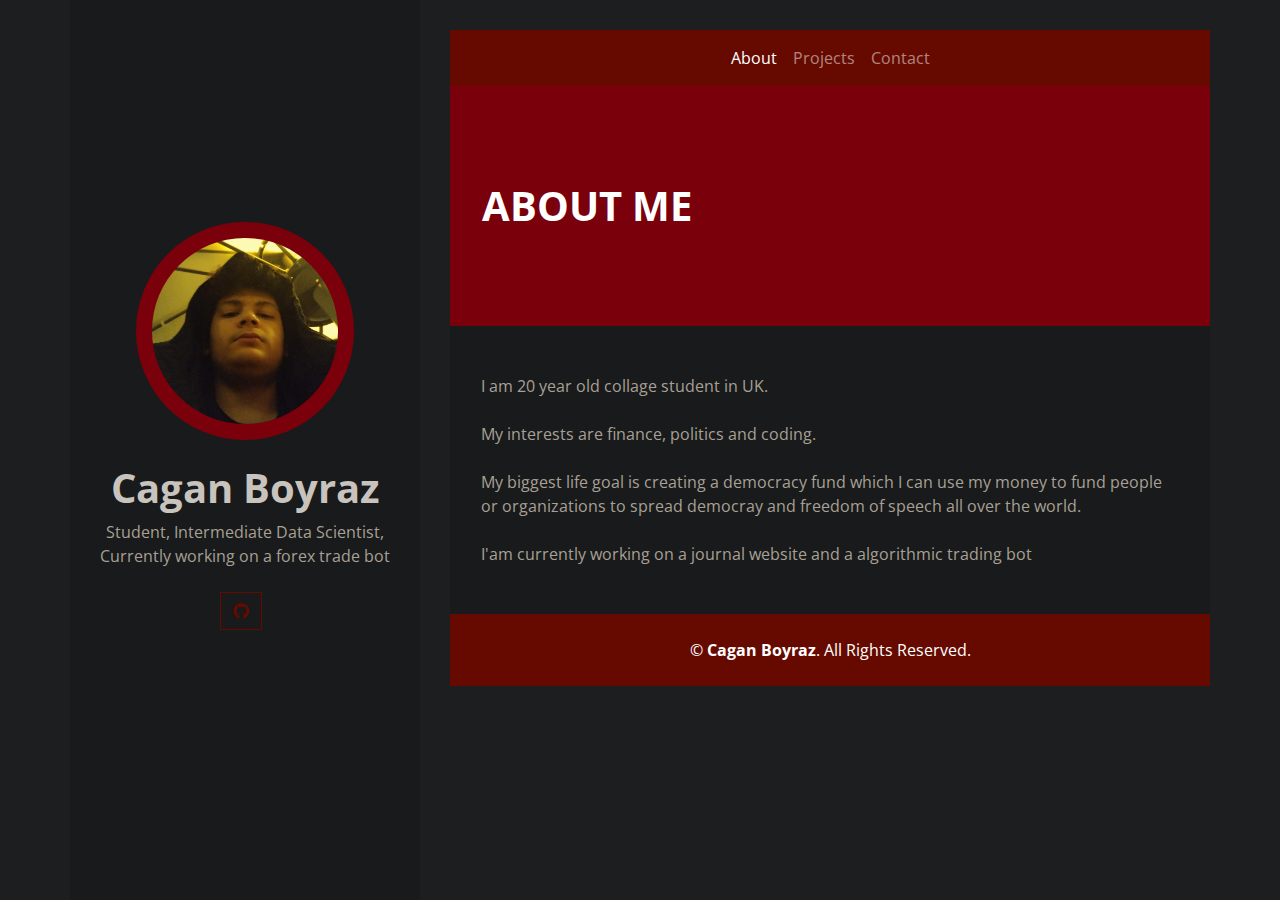
<file: index.html>
<!DOCTYPE html>
<html lang="en">
    <head>
        <meta charset="utf-8">
        <title>Cagan Boyraz</title>
        <meta content="width=device-width, initial-scale=1.0" name="viewport">
        <meta content="Free Website Template" name="keywords">
        <meta content="Free Website Template" name="description">

        <!-- Favicon -->
        <link href="img/favicon.ico" rel="icon">

        <!-- Google Fonts -->
        <link href="https://fonts.googleapis.com/css2?family=Open+Sans:300;400;600;700;800&display=swap" rel="stylesheet">

        <!-- Font Awesome -->
        <link href="https://cdnjs.cloudflare.com/ajax/libs/font-awesome/5.10.0/css/all.min.css" rel="stylesheet">

        <!-- Customized Bootstrap Stylesheet -->
        <link href="css/style.css" rel="stylesheet">
    </head>

<body>
    <div class="wrapper">
        <div class="sidebar">
            <div class="sidebar-text d-flex flex-column h-100 justify-content-center text-center">
                <img class="mx-auto d-block w-75 bg-primary img-fluid rounded-circle mb-4 p-3" src="img/caganimg.png" alt="Image">
                <h1 class="font-weight-bold">Cagan Boyraz</h1>
                <p class="mb-4">
                    Student, Intermediate Data Scientist, Currently working on a forex trade bot
                </p>
                <div class="d-flex justify-content-center mb-5">
                    <a class="btn btn-outline-primary mr-2" href="https://github.com/DoraTheTrader"><i class="fab fa-github"></i></a>
                </div>
            </div>
            <div class="sidebar-icon d-flex flex-column h-100 justify-content-center text-right">
                <i class="fas fa-2x fa-angle-double-right text-primary"></i>
            </div>
        </div>
        <div class="content">
            <!-- Navbar Start -->
            <div class="container p-0">
                <nav class="navbar navbar-expand-lg bg-secondary navbar-dark">
                    <a href="" class="navbar-brand d-block d-lg-none">Navigation</a>
                    <button type="button" class="navbar-toggler" data-toggle="collapse" data-target="#navbarCollapse">
                        <span class="navbar-toggler-icon"></span>
                    </button>
                    <div class="collapse navbar-collapse justify-content-between" id="navbarCollapse">
                        <div class="navbar-nav m-auto">
                            <a href="about.html" class="nav-item nav-link active">About</a>
                            <a href="projects.html" class="nav-item nav-link">Projects</a>
                            <a href="contact.html" class="nav-item nav-link">Contact</a>
                        </div>
                    </div>
                </nav>
            </div>
            <!-- Navbar End -->

            <!-- Page Header Start -->
            <div class="container py-5 px-2 bg-primary">
                <div class="row py-5 px-4">
                    <div class="col-sm-6 text-center text-md-left">
                        <h1 class="mb-3 mb-md-0 text-white text-uppercase font-weight-bold">About Me</h1>
                    </div>
                </div>
            </div>
            <!-- Page Header End -->


            <!-- About Start -->
            <div class="container bg-white pt-5">
                <div class="row px-3 pb-5">
                    <div class="col-md-12">
                        <p class="m-0">
                            I am 20 year old collage student in UK.
                        </p>
                        <br>
                        <p class="m-0">
                            My interests are finance, politics and coding.
                        </p>
                        <br>
                        <p class="m-0">
                            My biggest life goal is creating a democracy fund which I can use my money to fund people
                            or organizations to spread democray and freedom of speech all over the world.
                        </p>
                        <br>
                        <p class="m-0">
                            I'am currently working on a journal website and a algorithmic trading bot
                        </p>
                    </div>
                </div>
            </div>
            <!-- About End -->


            <!-- Footer Start -->
            <div class="container py-4 bg-secondary text-center">
                <p class="m-0 text-white">
                    &copy; <a class="text-white font-weight-bold" href="#">Cagan Boyraz</a>. All Rights Reserved.</a>
                </p>
            </div>
            <!-- Footer End -->
        </div>
    </div>

    <!-- Back to Top -->
    <a href="#" class="back-to-top"><i class="fa fa-angle-double-up"></i></a>

    <!-- JavaScript Libraries -->
    <script src="https://code.jquery.com/jquery-3.4.1.min.js"></script>
    <script src="https://stackpath.bootstrapcdn.com/bootstrap/4.4.1/js/bootstrap.bundle.min.js"></script>
    <script src="lib/easing/easing.min.js"></script>
    <script src="lib/waypoints/waypoints.min.js"></script>

    <!-- Contact Javascript File -->
    <script src="mail/jqBootstrapValidation.min.js"></script>
    <script src="mail/contact.js"></script>

    <!-- Template Javascript -->
    <script src="js/main.js"></script>
</body>

</html>
</file>
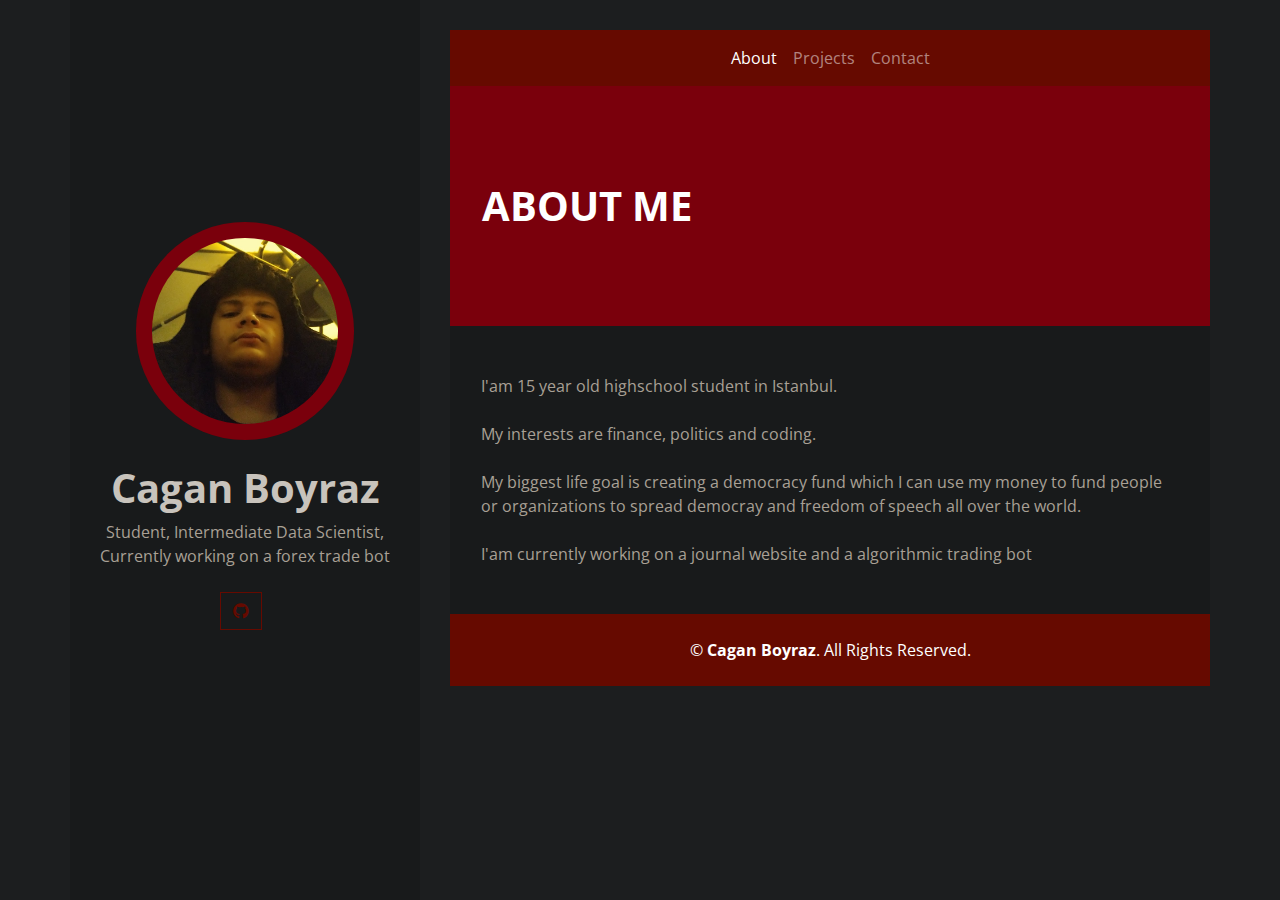
<file: about.html>
<!DOCTYPE html>
<html lang="en">
    <head>
        <meta charset="utf-8">
        <title>Cagan Boyraz</title>
        <meta content="width=device-width, initial-scale=1.0" name="viewport">
        <meta content="Free Website Template" name="keywords">
        <meta content="Free Website Template" name="description">

        <!-- Favicon -->
        <link href="img/favicon.ico" rel="icon">

        <!-- Google Fonts -->
        <link href="https://fonts.googleapis.com/css2?family=Open+Sans:300;400;600;700;800&display=swap" rel="stylesheet">

        <!-- Font Awesome -->
        <link href="https://cdnjs.cloudflare.com/ajax/libs/font-awesome/5.10.0/css/all.min.css" rel="stylesheet">

        <!-- Customized Bootstrap Stylesheet -->
        <link href="css/style.css" rel="stylesheet">
    </head>

<body>
    <div class="wrapper">
        <div class="sidebar">
            <div class="sidebar-text d-flex flex-column h-100 justify-content-center text-center">
                <img class="mx-auto d-block w-75 bg-primary img-fluid rounded-circle mb-4 p-3" src="img/caganimg.png" alt="Image">
                <h1 class="font-weight-bold">Cagan Boyraz</h1>
                <p class="mb-4">
                    Student, Intermediate Data Scientist, Currently working on a forex trade bot
                </p>
                <div class="d-flex justify-content-center mb-5">
                    <a class="btn btn-outline-primary mr-2" href="https://github.com/DoraTheTrader"><i class="fab fa-github"></i></a>
                </div>
            </div>
            <div class="sidebar-icon d-flex flex-column h-100 justify-content-center text-right">
                <i class="fas fa-2x fa-angle-double-right text-primary"></i>
            </div>
        </div>
        <div class="content">
            <!-- Navbar Start -->
            <div class="container p-0">
                <nav class="navbar navbar-expand-lg bg-secondary navbar-dark">
                    <a href="" class="navbar-brand d-block d-lg-none">Navigation</a>
                    <button type="button" class="navbar-toggler" data-toggle="collapse" data-target="#navbarCollapse">
                        <span class="navbar-toggler-icon"></span>
                    </button>
                    <div class="collapse navbar-collapse justify-content-between" id="navbarCollapse">
                        <div class="navbar-nav m-auto">
                            <a href="about.html" class="nav-item nav-link active">About</a>
                            <a href="projects.html" class="nav-item nav-link">Projects</a>
                            <a href="contact.html" class="nav-item nav-link">Contact</a>
                        </div>
                    </div>
                </nav>
            </div>
            <!-- Navbar End -->

            <!-- Page Header Start -->
            <div class="container py-5 px-2 bg-primary">
                <div class="row py-5 px-4">
                    <div class="col-sm-6 text-center text-md-left">
                        <h1 class="mb-3 mb-md-0 text-white text-uppercase font-weight-bold">About Me</h1>
                    </div>
                </div>
            </div>
            <!-- Page Header End -->


            <!-- About Start -->
            <div class="container bg-white pt-5">
                <div class="row px-3 pb-5">
                    <div class="col-md-12">
                        <p class="m-0">
                            I'am 15 year old highschool student in Istanbul.
                        </p>
                        <br>
                        <p class="m-0">
                            My interests are finance, politics and coding.
                        </p>
                        <br>
                        <p class="m-0">
                            My biggest life goal is creating a democracy fund which I can use my money to fund people
                            or organizations to spread democray and freedom of speech all over the world.
                        </p>
                        <br>
                        <p class="m-0">
                            I'am currently working on a journal website and a algorithmic trading bot
                        </p>
                    </div>
                </div>
            </div>
            <!-- About End -->


            <!-- Footer Start -->
            <div class="container py-4 bg-secondary text-center">
                <p class="m-0 text-white">
                    &copy; <a class="text-white font-weight-bold" href="#">Cagan Boyraz</a>. All Rights Reserved.</a>
                </p>
            </div>
            <!-- Footer End -->
        </div>
    </div>

    <!-- Back to Top -->
    <a href="#" class="back-to-top"><i class="fa fa-angle-double-up"></i></a>

    <!-- JavaScript Libraries -->
    <script src="https://code.jquery.com/jquery-3.4.1.min.js"></script>
    <script src="https://stackpath.bootstrapcdn.com/bootstrap/4.4.1/js/bootstrap.bundle.min.js"></script>
    <script src="lib/easing/easing.min.js"></script>
    <script src="lib/waypoints/waypoints.min.js"></script>

    <!-- Contact Javascript File -->
    <script src="mail/jqBootstrapValidation.min.js"></script>
    <script src="mail/contact.js"></script>

    <!-- Template Javascript -->
    <script src="js/main.js"></script>
</body>

</html>
</file>
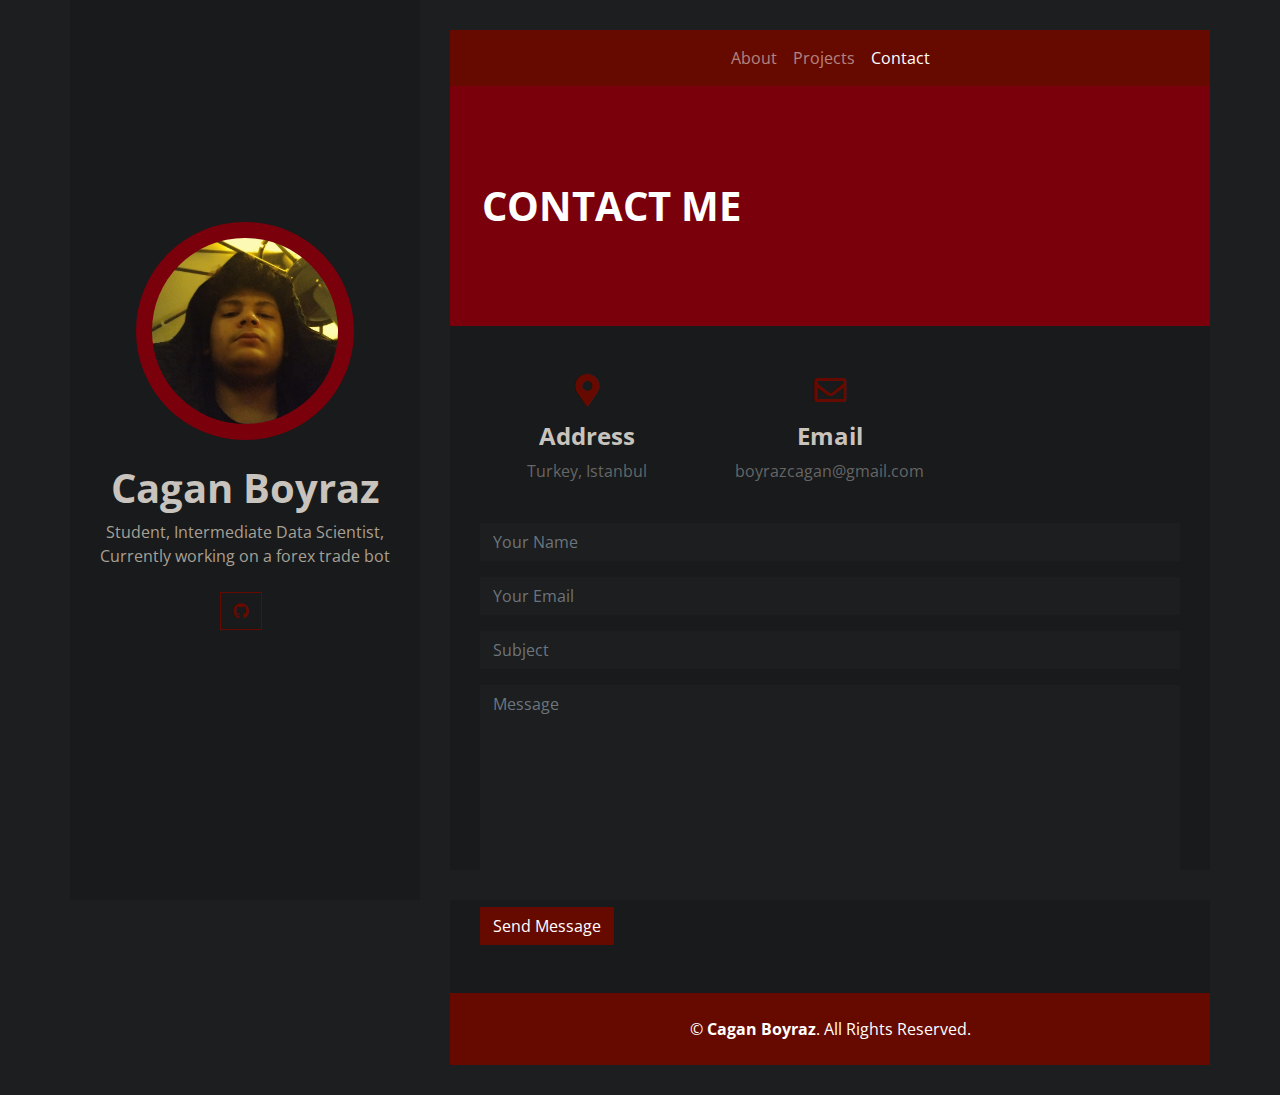
<file: contact.html>
<!DOCTYPE html>
<html lang="en">
    <head>
        <meta charset="utf-8">
        <title>Bloggy - Personal Blog Template</title>
        <meta content="width=device-width, initial-scale=1.0" name="viewport">
        <meta content="Free Website Template" name="keywords">
        <meta content="Free Website Template" name="description">

        <!-- Favicon -->
        <link href="img/favicon.ico" rel="icon">

        <!-- Google Fonts -->
        <link href="https://fonts.googleapis.com/css2?family=Open+Sans:300;400;600;700;800&display=swap" rel="stylesheet">

        <!-- Font Awesome -->
        <link href="https://cdnjs.cloudflare.com/ajax/libs/font-awesome/5.10.0/css/all.min.css" rel="stylesheet">

        <!-- Customized Bootstrap Stylesheet -->
        <link href="css/style.css" rel="stylesheet">
    </head>

<body>
    <div class="wrapper">
        <div class="sidebar">
            <div class="sidebar-text d-flex flex-column h-100 justify-content-center text-center">
                <img class="mx-auto d-block w-75 bg-primary img-fluid rounded-circle mb-4 p-3" src="img/caganimg.png" alt="Image">
                <h1 class="font-weight-bold">Cagan Boyraz</h1>
                <p class="mb-4">
                    Student, Intermediate Data Scientist, Currently working on a forex trade bot
                </p>
                <div class="d-flex justify-content-center mb-5">
                    <a class="btn btn-outline-primary mr-2" href="https://github.com/DoraTheTrader"><i class="fab fa-github"></i></a>
                </div>
            </div>
            <div class="sidebar-icon d-flex flex-column h-100 justify-content-center text-right">
                <i class="fas fa-2x fa-angle-double-right text-primary"></i>
            </div>
        </div>
        <div class="content">
            <!-- Navbar Start -->
            <div class="container p-0">
                <nav class="navbar navbar-expand-lg bg-secondary navbar-dark">
                    <a href="" class="navbar-brand d-block d-lg-none">Navigation</a>
                    <button type="button" class="navbar-toggler" data-toggle="collapse" data-target="#navbarCollapse">
                        <span class="navbar-toggler-icon"></span>
                    </button>
                    <div class="collapse navbar-collapse justify-content-between" id="navbarCollapse">
                        <div class="navbar-nav m-auto">
                            <a href="index.html" class="nav-item nav-link">About</a>
                            <a href="projects.html" class="nav-item nav-link">Projects</a>
                            <a href="contact.html" class="nav-item nav-link active">Contact</a>
                        </div>
                    </div>
                </nav>
            </div>
            <!-- Navbar End -->

            <!-- Page Header Start -->
            <div class="container py-5 px-2 bg-primary">
                <div class="row py-5 px-4">
                    <div class="col-sm-6 text-center text-md-left">
                        <h1 class="mb-3 mb-md-0 text-white text-uppercase font-weight-bold">Contact Me</h1>
                    </div>
                </div>
            </div>
            <!-- Page Header End -->


            <!-- Contact Start -->
            <div class="container bg-white pt-5">
                <div class="row px-3 pb-2">
                    <div class="col-sm-4 text-center mb-3">
                        <i class="fa fa-2x fa-map-marker-alt mb-3 text-primary"></i>
                        <h4 class="font-weight-bold">Address</h4>
                        <p>Turkey, Istanbul</p>
                    </div>

                    <div class="col-sm-4 text-center mb-3">
                        <i class="far fa-2x fa-envelope mb-3 text-primary"></i>
                        <h4 class="font-weight-bold">Email</h4>
                        <p>boyrazcagan@gmail.com</p>
                    </div>
                </div>
                <div class="col-md-12 pb-5">
                    <div class="contact-form">
                        <div id="success"></div>
                        <form name="sentMessage" id="contactForm" novalidate="novalidate">
                            <div class="control-group">
                                <input type="text" class="form-control" id="name" placeholder="Your Name" required="required" data-validation-required-message="Please enter your name" />
                                <p class="help-block text-danger"></p>
                            </div>
                            <div class="control-group">
                                <input type="email" class="form-control" id="email" placeholder="Your Email" required="required" data-validation-required-message="Please enter your email" />
                                <p class="help-block text-danger"></p>
                            </div>
                            <div class="control-group">
                                <input type="text" class="form-control" id="subject" placeholder="Subject" required="required" data-validation-required-message="Please enter a subject" />
                                <p class="help-block text-danger"></p>
                            </div>
                            <div class="control-group">
                                <textarea class="form-control" rows="8" id="message" placeholder="Message" required="required" data-validation-required-message="Please enter your message"></textarea>
                                <p class="help-block text-danger"></p>
                            </div>
                            <div>
                                <button class="btn btn-primary" type="submit" id="sendMessageButton">Send Message</button>
                            </div>
                        </form>
                    </div>
                </div>
            </div>
            <!-- Contact End -->


            <!-- Footer Start -->
            <div class="container py-4 bg-secondary text-center">
                <p class="m-0 text-white">
                    &copy; <a class="text-white font-weight-bold" href="#">Cagan Boyraz</a>. All Rights Reserved.</a>
                </p>
            </div>
            <!-- Footer End -->
        </div>
    </div>

    <!-- Back to Top -->
    <a href="#" class="back-to-top"><i class="fa fa-angle-double-up"></i></a>

    <!-- JavaScript Libraries -->
    <script src="https://code.jquery.com/jquery-3.4.1.min.js"></script>
    <script src="https://stackpath.bootstrapcdn.com/bootstrap/4.4.1/js/bootstrap.bundle.min.js"></script>
    <script src="lib/easing/easing.min.js"></script>
    <script src="lib/waypoints/waypoints.min.js"></script>

    <!-- Contact Javascript File -->
    <script src="mail/jqBootstrapValidation.min.js"></script>
    <script src="mail/contact.js"></script>

    <!-- Template Javascript -->
    <script src="js/main.js"></script>
</body>

</html>
</file>
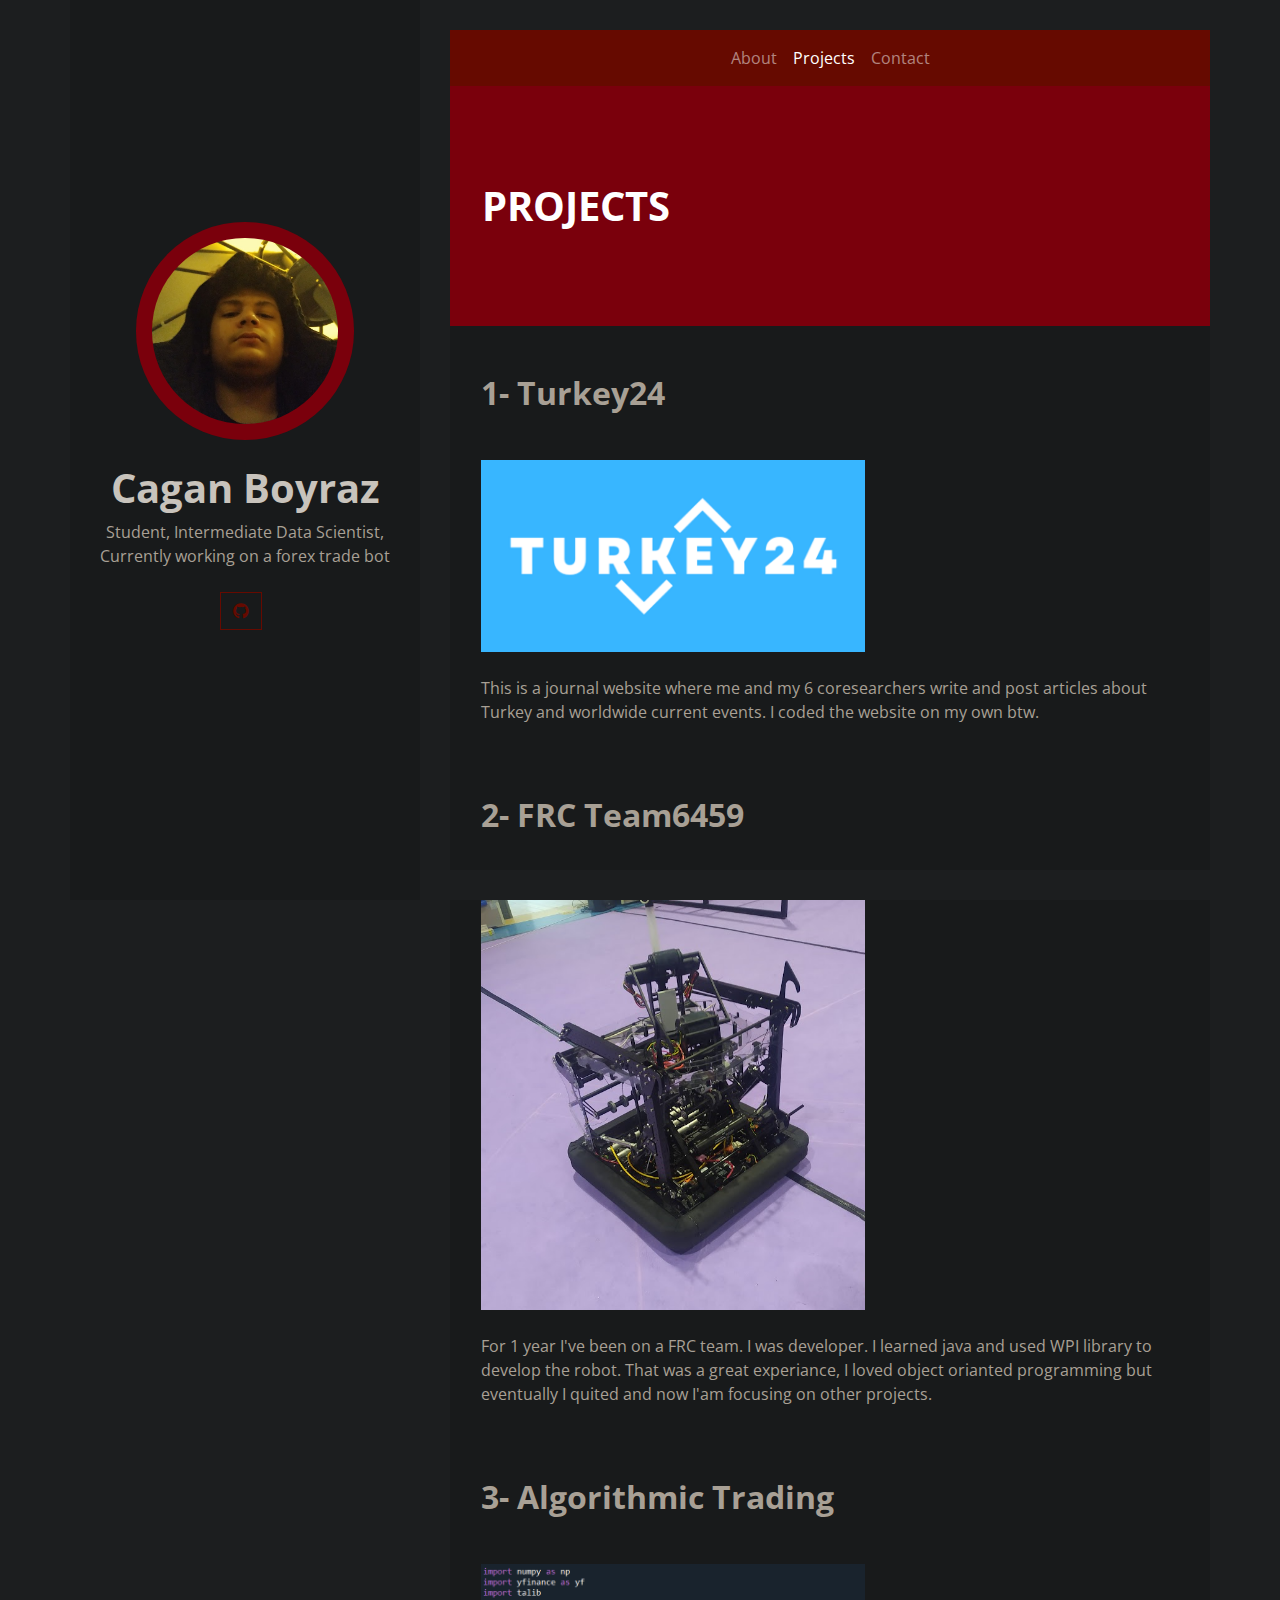
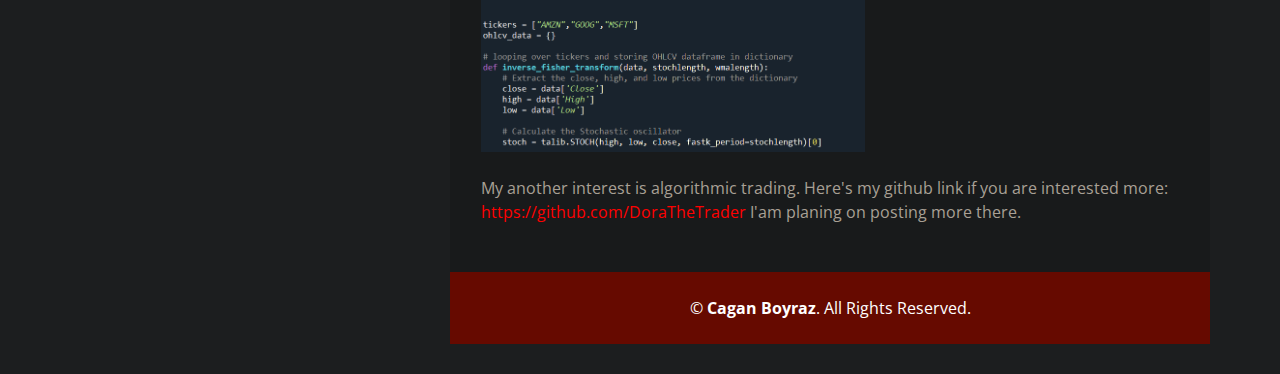
<file: projects.html>
<!DOCTYPE html>
<html lang="en">
    <head>
        <meta charset="utf-8">
        <title>Cagan Boyraz</title>
        <meta content="width=device-width, initial-scale=1.0" name="viewport">
        <meta content="Free Website Template" name="keywords">
        <meta content="Free Website Template" name="description">

        <!-- Favicon -->
        <link href="img/favicon.ico" rel="icon">

        <!-- Google Fonts -->
        <link href="https://fonts.googleapis.com/css2?family=Open+Sans:300;400;600;700;800&display=swap" rel="stylesheet">

        <!-- Font Awesome -->
        <link href="https://cdnjs.cloudflare.com/ajax/libs/font-awesome/5.10.0/css/all.min.css" rel="stylesheet">

        <!-- Customized Bootstrap Stylesheet -->
        <link href="css/style.css" rel="stylesheet">
    </head>

<body>
    <div class="wrapper">
        <div class="sidebar">
            <div class="sidebar-text d-flex flex-column h-100 justify-content-center text-center">
                <img class="mx-auto d-block w-75 bg-primary img-fluid rounded-circle mb-4 p-3" src="img/caganimg.png" alt="Image">
                <h1 class="font-weight-bold">Cagan Boyraz</h1>
                <p class="mb-4">
                    Student, Intermediate Data Scientist, Currently working on a forex trade bot
                </p>
                <div class="d-flex justify-content-center mb-5">
                    <a class="btn btn-outline-primary mr-2" href="https://github.com/DoraTheTrader"><i class="fab fa-github"></i></a>
                </div>
            </div>
            <div class="sidebar-icon d-flex flex-column h-100 justify-content-center text-right">
                <i class="fas fa-2x fa-angle-double-right text-primary"></i>
            </div>
        </div>
        <div class="content">
            <!-- Navbar Start -->
            <div class="container p-0">
                <nav class="navbar navbar-expand-lg bg-secondary navbar-dark">
                    <a href="" class="navbar-brand d-block d-lg-none">Navigation</a>
                    <button type="button" class="navbar-toggler" data-toggle="collapse" data-target="#navbarCollapse">
                        <span class="navbar-toggler-icon"></span>
                    </button>
                    <div class="collapse navbar-collapse justify-content-between" id="navbarCollapse">
                        <div class="navbar-nav m-auto">
                            <a href="index.html" class="nav-item nav-link">About</a>
                            <a href="projects.html" class="nav-item nav-link active">Projects</a>
                            <a href="contact.html" class="nav-item nav-link">Contact</a>
                        </div>
                    </div>
                </nav>
            </div>
            <!-- Navbar End -->

            <!-- Page Header Start -->
            <div class="container py-5 px-2 bg-primary">
                <div class="row py-5 px-4">
                    <div class="col-sm-6 text-center text-md-left">
                        <h1 class="mb-3 mb-md-0 text-white text-uppercase font-weight-bold">Projects</h1>
                    </div>
                </div>
            </div>
            <!-- Page Header End -->


            <!-- About Start -->
            <div class="container bg-white pt-5">
                <div class="row px-3 pb-5">
                    <div class="col-md-12">
                        <h2 class="mb-4 font-weight-bold">1- Turkey24</h2>
                        <br>
                        <img src="img/turkey24img.png" style="width: 55%;" alt="">
                        <br>
                        <br>
                        <p class="m-0">
                            This is a journal website where me and my 6 coresearchers write and post articles about
                            Turkey and worldwide current events. I coded the website on my own btw.
                        </p>
                        <br>
                        <br>
                        <br>
                        <h2 class="mb-4 font-weight-bold">2- FRC Team6459</h2>
                        <br>
                        <img src="img/frcimg.png" style="width: 55%;" alt="">
                        <br>
                        <br>
                        <p class="m-0">
                            For 1 year I've been on a FRC team. I was developer. I learned java and used WPI library to develop the robot.
                            That was a great experiance, I loved object orianted programming but eventually I quited and now I'am focusing on
                            other projects.
                        </p>
                        <br>
                        <br>
                        <br>
                        <h2 class="mb-4 font-weight-bold">3- Algorithmic Trading</h2>
                        <br>
                        <img src="img/codeimg.png" style="width: 55%;" alt="">
                        <br>
                        <br>
                        <p class="m-0">
                            My another interest is algorithmic trading. Here's my github link if you are interested more: <a style="color: red;" href="https://github.com/DoraTheTrader">https://github.com/DoraTheTrader</a> 
                            I'am planing on posting more there.
                        </p>
                    </div>
                </div>
            </div>
            <!-- About End -->


            <!-- Footer Start -->
            <div class="container py-4 bg-secondary text-center">
                <p class="m-0 text-white">
                    &copy; <a class="text-white font-weight-bold" href="#">Cagan Boyraz</a>. All Rights Reserved.</a>
                </p>
            </div>
            <!-- Footer End -->
        </div>
    </div>

    <!-- Back to Top -->
    <a href="#" class="back-to-top"><i class="fa fa-angle-double-up"></i></a>

    <!-- JavaScript Libraries -->
    <script src="https://code.jquery.com/jquery-3.4.1.min.js"></script>
    <script src="https://stackpath.bootstrapcdn.com/bootstrap/4.4.1/js/bootstrap.bundle.min.js"></script>
    <script src="lib/easing/easing.min.js"></script>
    <script src="lib/waypoints/waypoints.min.js"></script>

    <!-- Contact Javascript File -->
    <script src="mail/jqBootstrapValidation.min.js"></script>
    <script src="mail/contact.js"></script>

    <!-- Template Javascript -->
    <script src="js/main.js"></script>
</body>

</html>
</file>
<file: css/style.css>
@charset "UTF-8";
/******* Bootstrap Theming ********/
/*!
 * Bootstrap v4.5.3 (https://getbootstrap.com/)
 * Copyright 2011-2020 The Bootstrap Authors
 * Copyright 2011-2020 Twitter, Inc.
 * Licensed under MIT (https://github.com/twbs/bootstrap/blob/main/LICENSE)
 */
:root {
  --blue: #007bff;
  --indigo: #6610f2;
  --purple: #6f42c1;
  --pink: #e83e8c;
  --red: #dc3545;
  --orange: #fd7e14;
  --yellow: #ffc107;
  --green: #28a745;
  --teal: #20c997;
  --cyan: #17a2b8;
  --white: #fff;
  --gray: #6c757d;
  --gray-dark: #343a40;
  --primary: #2A4B7C;
  --secondary: #202C45;
  --success: #28a745;
  --info: #17a2b8;
  --warning: #ffc107;
  --danger: #dc3545;
  --light: #f1f3ff;
  --dark: #343a40;
  --breakpoint-xs: 0;
  --breakpoint-sm: 576px;
  --breakpoint-md: 768px;
  --breakpoint-lg: 992px;
  --breakpoint-xl: 1200px;
  --font-family-sans-serif: -apple-system, BlinkMacSystemFont, "Segoe UI", Roboto, "Helvetica Neue", Arial, "Noto Sans", sans-serif, "Apple Color Emoji", "Segoe UI Emoji", "Segoe UI Symbol", "Noto Color Emoji";
  --font-family-monospace: SFMono-Regular, Menlo, Monaco, Consolas, "Liberation Mono", "Courier New", monospace;
}

*,
*::before,
*::after {
  box-sizing: border-box;
}

html {
  font-family: sans-serif;
  line-height: 1.15;
  -webkit-text-size-adjust: 100%;
  -webkit-tap-highlight-color: rgba(0, 0, 0, 0);
}

article, aside, figcaption, figure, footer, header, hgroup, main, nav, section {
  display: block;
}

body {
  margin: 0;
  font-family: "Open Sans", sans-serif;
  font-size: 1rem;
  font-weight: 400;
  line-height: 1.5;
  color: #666666;
  text-align: left;
  background-color: #1c1e1f;
}

[tabindex="-1"]:focus:not(:focus-visible) {
  outline: 0 !important;
}

hr {
  box-sizing: content-box;
  height: 0;
  overflow: visible;
}

h1, h2, h3, h4, h5, h6 {
  margin-top: 0;
  margin-bottom: 0.5rem;
}

p {
  margin-top: 0;
  margin-bottom: 1rem;
}

abbr[title],
abbr[data-original-title] {
  text-decoration: underline;
  text-decoration: underline dotted;
  cursor: help;
  border-bottom: 0;
  text-decoration-skip-ink: none;
}

address {
  margin-bottom: 1rem;
  font-style: normal;
  line-height: inherit;
}

ol,
ul,
dl {
  margin-top: 0;
  margin-bottom: 1rem;
}

ol ol,
ul ul,
ol ul,
ul ol {
  margin-bottom: 0;
}

dt {
  font-weight: 700;
}

dd {
  margin-bottom: 0.5rem;
  margin-left: 0;
}

blockquote {
  margin: 0 0 1rem;
}

b,
strong {
  font-weight: bolder;
}

small {
  font-size: 80%;
}

sub,
sup {
  position: relative;
  font-size: 75%;
  line-height: 0;
  vertical-align: baseline;
}

sub {
  bottom: -0.25em;
}

sup {
  top: -0.5em;
}

a {
  color: #2A4B7C;
  text-decoration: none;
  background-color: transparent;
}
a:hover {
  color: #172843;
  text-decoration: underline;
}

a:not([href]):not([class]) {
  color: inherit;
  text-decoration: none;
}
a:not([href]):not([class]):hover {
  color: inherit;
  text-decoration: none;
}

pre,
code,
kbd,
samp {
  font-family: SFMono-Regular, Menlo, Monaco, Consolas, "Liberation Mono", "Courier New", monospace;
  font-size: 1em;
}

pre {
  margin-top: 0;
  margin-bottom: 1rem;
  overflow: auto;
  -ms-overflow-style: scrollbar;
}

figure {
  margin: 0 0 1rem;
}

img {
  vertical-align: middle;
  border-style: none;
}

svg {
  overflow: hidden;
  vertical-align: middle;
}

table {
  border-collapse: collapse;
}

caption {
  padding-top: 0.75rem;
  padding-bottom: 0.75rem;
  color: #6c757d;
  text-align: left;
  caption-side: bottom;
}

th {
  text-align: inherit;
  text-align: -webkit-match-parent;
}

label {
  display: inline-block;
  margin-bottom: 0.5rem;
}

button {
  border-radius: 0;
}

button:focus {
  outline: 1px dotted;
  outline: 5px auto -webkit-focus-ring-color;
}

input,
button,
select,
optgroup,
textarea {
  margin: 0;
  font-family: inherit;
  font-size: inherit;
  line-height: inherit;
}

button,
input {
  overflow: visible;
}

button,
select {
  text-transform: none;
}

[role=button] {
  cursor: pointer;
}

select {
  word-wrap: normal;
}

button,
[type=button],
[type=reset],
[type=submit] {
  -webkit-appearance: button;
}

button:not(:disabled),
[type=button]:not(:disabled),
[type=reset]:not(:disabled),
[type=submit]:not(:disabled) {
  cursor: pointer;
}

button::-moz-focus-inner,
[type=button]::-moz-focus-inner,
[type=reset]::-moz-focus-inner,
[type=submit]::-moz-focus-inner {
  padding: 0;
  border-style: none;
}

input[type=radio],
input[type=checkbox] {
  box-sizing: border-box;
  padding: 0;
}

textarea {
  overflow: auto;
  resize: vertical;
}

fieldset {
  min-width: 0;
  padding: 0;
  margin: 0;
  border: 0;
}

legend {
  display: block;
  width: 100%;
  max-width: 100%;
  padding: 0;
  margin-bottom: 0.5rem;
  font-size: 1.5rem;
  line-height: inherit;
  color: inherit;
  white-space: normal;
}

progress {
  vertical-align: baseline;
}

[type=number]::-webkit-inner-spin-button,
[type=number]::-webkit-outer-spin-button {
  height: auto;
}

[type=search] {
  outline-offset: -2px;
  -webkit-appearance: none;
}

[type=search]::-webkit-search-decoration {
  -webkit-appearance: none;
}

::-webkit-file-upload-button {
  font: inherit;
  -webkit-appearance: button;
}

output {
  display: inline-block;
}

summary {
  display: list-item;
  cursor: pointer;
}

template {
  display: none;
}

[hidden] {
  display: none !important;
}

h1, h2, h3, h4, h5, h6,
.h1, .h2, .h3, .h4, .h5, .h6 {
  margin-bottom: 0.5rem;
  font-weight: 500;
  line-height: 1.2;
  color: #c8c3bc;
}

h1, .h1 {
  font-size: 2.5rem;
}

h2, .h2 {
  font-size: 2rem;
}

h3, .h3 {
  font-size: 1.75rem;
}

h4, .h4 {
  font-size: 1.5rem;
}

h5, .h5 {
  font-size: 1.25rem;
}

h6, .h6 {
  font-size: 1rem;
}

.lead {
  font-size: 1.25rem;
  font-weight: 300;
}

.display-1 {
  font-size: 6rem;
  font-weight: 300;
  line-height: 1.2;
}

.display-2 {
  font-size: 5.5rem;
  font-weight: 300;
  line-height: 1.2;
}

.display-3 {
  font-size: 4.5rem;
  font-weight: 300;
  line-height: 1.2;
}

.display-4 {
  font-size: 3.5rem;
  font-weight: 300;
  line-height: 1.2;
}

hr {
  margin-top: 1rem;
  margin-bottom: 1rem;
  border: 0;
  border-top: 1px solid rgba(0, 0, 0, 0.1);
}

small,
.small {
  font-size: 80%;
  font-weight: 400;
}

mark,
.mark {
  padding: 0.2em;
  background-color: #c8c3bc;
}

.list-unstyled {
  padding-left: 0;
  list-style: none;
}

.list-inline {
  padding-left: 0;
  list-style: none;
}

.list-inline-item {
  display: inline-block;
}
.list-inline-item:not(:last-child) {
  margin-right: 0.5rem;
}

.initialism {
  font-size: 90%;
  text-transform: uppercase;
}

.blockquote {
  margin-bottom: 1rem;
  font-size: 1.25rem;
}

.blockquote-footer {
  display: block;
  font-size: 80%;
  color: #6c757d;
}
.blockquote-footer::before {
  content: "— ";
}

.img-fluid {
  max-width: 100%;
  height: auto;
}

.img-thumbnail {
  padding: 0.25rem;
  background-color: #c8c3bc;
  border: 1px solid #c8c3bc;
  max-width: 100%;
  height: auto;
}

.figure {
  display: inline-block;
}

.figure-img {
  margin-bottom: 0.5rem;
  line-height: 1;
}

.figure-caption {
  font-size: 90%;
  color: #6c757d;
}

code {
  font-size: 87.5%;
  color: #e83e8c;
  word-wrap: break-word;
}
a > code {
  color: inherit;
}

kbd {
  padding: 0.2rem 0.4rem;
  font-size: 87.5%;
  color: #fff;
  background-color: #212529;
}
kbd kbd {
  padding: 0;
  font-size: 100%;
  font-weight: 700;
}

pre {
  display: block;
  font-size: 87.5%;
  color: #212529;
}
pre code {
  font-size: inherit;
  color: inherit;
  word-break: normal;
}

.pre-scrollable {
  max-height: 340px;
  overflow-y: scroll;
}

.container,
.container-fluid,
.container-xl,
.container-lg,
.container-md,
.container-sm {
  width: 100%;
  padding-right: 15px;
  padding-left: 15px;
  margin-right: auto;
  margin-left: auto;
}

@media (min-width: 576px) {
  .container-sm, .container {
    max-width: 540px;
  }
}
@media (min-width: 768px) {
  .container-md, .container-sm, .container {
    max-width: 720px;
  }
}
@media (min-width: 992px) {
  .container-lg, .container-md, .container-sm, .container {
    max-width: 960px;
  }
}
@media (min-width: 1200px) {
  .container-xl, .container-lg, .container-md, .container-sm, .container {
    max-width: 1140px;
  }
}
.row {
  display: flex;
  flex-wrap: wrap;
  margin-right: -15px;
  margin-left: -15px;
}

.no-gutters {
  margin-right: 0;
  margin-left: 0;
}
.no-gutters > .col,
.no-gutters > [class*=col-] {
  padding-right: 0;
  padding-left: 0;
}

.col-xl,
.col-xl-auto, .col-xl-12, .col-xl-11, .col-xl-10, .col-xl-9, .col-xl-8, .col-xl-7, .col-xl-6, .col-xl-5, .col-xl-4, .col-xl-3, .col-xl-2, .col-xl-1, .col-lg,
.col-lg-auto, .col-lg-12, .col-lg-11, .col-lg-10, .col-lg-9, .col-lg-8, .col-lg-7, .col-lg-6, .col-lg-5, .col-lg-4, .col-lg-3, .col-lg-2, .col-lg-1, .col-md,
.col-md-auto, .col-md-12, .col-md-11, .col-md-10, .col-md-9, .col-md-8, .col-md-7, .col-md-6, .col-md-5, .col-md-4, .col-md-3, .col-md-2, .col-md-1, .col-sm,
.col-sm-auto, .col-sm-12, .col-sm-11, .col-sm-10, .col-sm-9, .col-sm-8, .col-sm-7, .col-sm-6, .col-sm-5, .col-sm-4, .col-sm-3, .col-sm-2, .col-sm-1, .col,
.col-auto, .col-12, .col-11, .col-10, .col-9, .col-8, .col-7, .col-6, .col-5, .col-4, .col-3, .col-2, .col-1 {
  position: relative;
  width: 100%;
  padding-right: 15px;
  padding-left: 15px;
}

.col {
  flex-basis: 0;
  flex-grow: 1;
  max-width: 100%;
}

.row-cols-1 > * {
  flex: 0 0 100%;
  max-width: 100%;
}

.row-cols-2 > * {
  flex: 0 0 50%;
  max-width: 50%;
}

.row-cols-3 > * {
  flex: 0 0 33.3333333333%;
  max-width: 33.3333333333%;
}

.row-cols-4 > * {
  flex: 0 0 25%;
  max-width: 25%;
}

.row-cols-5 > * {
  flex: 0 0 20%;
  max-width: 20%;
}

.row-cols-6 > * {
  flex: 0 0 16.6666666667%;
  max-width: 16.6666666667%;
}

.col-auto {
  flex: 0 0 auto;
  width: auto;
  max-width: 100%;
}

.col-1 {
  flex: 0 0 8.3333333333%;
  max-width: 8.3333333333%;
}

.col-2 {
  flex: 0 0 16.6666666667%;
  max-width: 16.6666666667%;
}

.col-3 {
  flex: 0 0 25%;
  max-width: 25%;
}

.col-4 {
  flex: 0 0 33.3333333333%;
  max-width: 33.3333333333%;
}

.col-5 {
  flex: 0 0 41.6666666667%;
  max-width: 41.6666666667%;
}

.col-6 {
  flex: 0 0 50%;
  max-width: 50%;
}

.col-7 {
  flex: 0 0 58.3333333333%;
  max-width: 58.3333333333%;
}

.col-8 {
  flex: 0 0 66.6666666667%;
  max-width: 66.6666666667%;
}

.col-9 {
  flex: 0 0 75%;
  max-width: 75%;
}

.col-10 {
  flex: 0 0 83.3333333333%;
  max-width: 83.3333333333%;
}

.col-11 {
  flex: 0 0 91.6666666667%;
  max-width: 91.6666666667%;
}

.col-12 {
  flex: 0 0 100%;
  max-width: 100%;
}

.order-first {
  order: -1;
}

.order-last {
  order: 13;
}

.order-0 {
  order: 0;
}

.order-1 {
  order: 1;
}

.order-2 {
  order: 2;
}

.order-3 {
  order: 3;
}

.order-4 {
  order: 4;
}

.order-5 {
  order: 5;
}

.order-6 {
  order: 6;
}

.order-7 {
  order: 7;
}

.order-8 {
  order: 8;
}

.order-9 {
  order: 9;
}

.order-10 {
  order: 10;
}

.order-11 {
  order: 11;
}

.order-12 {
  order: 12;
}

.offset-1 {
  margin-left: 8.3333333333%;
}

.offset-2 {
  margin-left: 16.6666666667%;
}

.offset-3 {
  margin-left: 25%;
}

.offset-4 {
  margin-left: 33.3333333333%;
}

.offset-5 {
  margin-left: 41.6666666667%;
}

.offset-6 {
  margin-left: 50%;
}

.offset-7 {
  margin-left: 58.3333333333%;
}

.offset-8 {
  margin-left: 66.6666666667%;
}

.offset-9 {
  margin-left: 75%;
}

.offset-10 {
  margin-left: 83.3333333333%;
}

.offset-11 {
  margin-left: 91.6666666667%;
}

@media (min-width: 576px) {
  .col-sm {
    flex-basis: 0;
    flex-grow: 1;
    max-width: 100%;
  }

  .row-cols-sm-1 > * {
    flex: 0 0 100%;
    max-width: 100%;
  }

  .row-cols-sm-2 > * {
    flex: 0 0 50%;
    max-width: 50%;
  }

  .row-cols-sm-3 > * {
    flex: 0 0 33.3333333333%;
    max-width: 33.3333333333%;
  }

  .row-cols-sm-4 > * {
    flex: 0 0 25%;
    max-width: 25%;
  }

  .row-cols-sm-5 > * {
    flex: 0 0 20%;
    max-width: 20%;
  }

  .row-cols-sm-6 > * {
    flex: 0 0 16.6666666667%;
    max-width: 16.6666666667%;
  }

  .col-sm-auto {
    flex: 0 0 auto;
    width: auto;
    max-width: 100%;
  }

  .col-sm-1 {
    flex: 0 0 8.3333333333%;
    max-width: 8.3333333333%;
  }

  .col-sm-2 {
    flex: 0 0 16.6666666667%;
    max-width: 16.6666666667%;
  }

  .col-sm-3 {
    flex: 0 0 25%;
    max-width: 25%;
  }

  .col-sm-4 {
    flex: 0 0 33.3333333333%;
    max-width: 33.3333333333%;
  }

  .col-sm-5 {
    flex: 0 0 41.6666666667%;
    max-width: 41.6666666667%;
  }

  .col-sm-6 {
    flex: 0 0 50%;
    max-width: 50%;
  }

  .col-sm-7 {
    flex: 0 0 58.3333333333%;
    max-width: 58.3333333333%;
  }

  .col-sm-8 {
    flex: 0 0 66.6666666667%;
    max-width: 66.6666666667%;
  }

  .col-sm-9 {
    flex: 0 0 75%;
    max-width: 75%;
  }

  .col-sm-10 {
    flex: 0 0 83.3333333333%;
    max-width: 83.3333333333%;
  }

  .col-sm-11 {
    flex: 0 0 91.6666666667%;
    max-width: 91.6666666667%;
  }

  .col-sm-12 {
    flex: 0 0 100%;
    max-width: 100%;
  }

  .order-sm-first {
    order: -1;
  }

  .order-sm-last {
    order: 13;
  }

  .order-sm-0 {
    order: 0;
  }

  .order-sm-1 {
    order: 1;
  }

  .order-sm-2 {
    order: 2;
  }

  .order-sm-3 {
    order: 3;
  }

  .order-sm-4 {
    order: 4;
  }

  .order-sm-5 {
    order: 5;
  }

  .order-sm-6 {
    order: 6;
  }

  .order-sm-7 {
    order: 7;
  }

  .order-sm-8 {
    order: 8;
  }

  .order-sm-9 {
    order: 9;
  }

  .order-sm-10 {
    order: 10;
  }

  .order-sm-11 {
    order: 11;
  }

  .order-sm-12 {
    order: 12;
  }

  .offset-sm-0 {
    margin-left: 0;
  }

  .offset-sm-1 {
    margin-left: 8.3333333333%;
  }

  .offset-sm-2 {
    margin-left: 16.6666666667%;
  }

  .offset-sm-3 {
    margin-left: 25%;
  }

  .offset-sm-4 {
    margin-left: 33.3333333333%;
  }

  .offset-sm-5 {
    margin-left: 41.6666666667%;
  }

  .offset-sm-6 {
    margin-left: 50%;
  }

  .offset-sm-7 {
    margin-left: 58.3333333333%;
  }

  .offset-sm-8 {
    margin-left: 66.6666666667%;
  }

  .offset-sm-9 {
    margin-left: 75%;
  }

  .offset-sm-10 {
    margin-left: 83.3333333333%;
  }

  .offset-sm-11 {
    margin-left: 91.6666666667%;
  }
}
@media (min-width: 768px) {
  .col-md {
    flex-basis: 0;
    flex-grow: 1;
    max-width: 100%;
  }

  .row-cols-md-1 > * {
    flex: 0 0 100%;
    max-width: 100%;
  }

  .row-cols-md-2 > * {
    flex: 0 0 50%;
    max-width: 50%;
  }

  .row-cols-md-3 > * {
    flex: 0 0 33.3333333333%;
    max-width: 33.3333333333%;
  }

  .row-cols-md-4 > * {
    flex: 0 0 25%;
    max-width: 25%;
  }

  .row-cols-md-5 > * {
    flex: 0 0 20%;
    max-width: 20%;
  }

  .row-cols-md-6 > * {
    flex: 0 0 16.6666666667%;
    max-width: 16.6666666667%;
  }

  .col-md-auto {
    flex: 0 0 auto;
    width: auto;
    max-width: 100%;
  }

  .col-md-1 {
    flex: 0 0 8.3333333333%;
    max-width: 8.3333333333%;
  }

  .col-md-2 {
    flex: 0 0 16.6666666667%;
    max-width: 16.6666666667%;
  }

  .col-md-3 {
    flex: 0 0 25%;
    max-width: 25%;
  }

  .col-md-4 {
    flex: 0 0 33.3333333333%;
    max-width: 33.3333333333%;
  }

  .col-md-5 {
    flex: 0 0 41.6666666667%;
    max-width: 41.6666666667%;
  }

  .col-md-6 {
    flex: 0 0 50%;
    max-width: 50%;
  }

  .col-md-7 {
    flex: 0 0 58.3333333333%;
    max-width: 58.3333333333%;
  }

  .col-md-8 {
    flex: 0 0 66.6666666667%;
    max-width: 66.6666666667%;
  }

  .col-md-9 {
    flex: 0 0 75%;
    max-width: 75%;
  }

  .col-md-10 {
    flex: 0 0 83.3333333333%;
    max-width: 83.3333333333%;
  }

  .col-md-11 {
    flex: 0 0 91.6666666667%;
    max-width: 91.6666666667%;
  }

  .col-md-12 {
    flex: 0 0 100%;
    max-width: 100%;
  }

  .order-md-first {
    order: -1;
  }

  .order-md-last {
    order: 13;
  }

  .order-md-0 {
    order: 0;
  }

  .order-md-1 {
    order: 1;
  }

  .order-md-2 {
    order: 2;
  }

  .order-md-3 {
    order: 3;
  }

  .order-md-4 {
    order: 4;
  }

  .order-md-5 {
    order: 5;
  }

  .order-md-6 {
    order: 6;
  }

  .order-md-7 {
    order: 7;
  }

  .order-md-8 {
    order: 8;
  }

  .order-md-9 {
    order: 9;
  }

  .order-md-10 {
    order: 10;
  }

  .order-md-11 {
    order: 11;
  }

  .order-md-12 {
    order: 12;
  }

  .offset-md-0 {
    margin-left: 0;
  }

  .offset-md-1 {
    margin-left: 8.3333333333%;
  }

  .offset-md-2 {
    margin-left: 16.6666666667%;
  }

  .offset-md-3 {
    margin-left: 25%;
  }

  .offset-md-4 {
    margin-left: 33.3333333333%;
  }

  .offset-md-5 {
    margin-left: 41.6666666667%;
  }

  .offset-md-6 {
    margin-left: 50%;
  }

  .offset-md-7 {
    margin-left: 58.3333333333%;
  }

  .offset-md-8 {
    margin-left: 66.6666666667%;
  }

  .offset-md-9 {
    margin-left: 75%;
  }

  .offset-md-10 {
    margin-left: 83.3333333333%;
  }

  .offset-md-11 {
    margin-left: 91.6666666667%;
  }
}
@media (min-width: 992px) {
  .col-lg {
    flex-basis: 0;
    flex-grow: 1;
    max-width: 100%;
  }

  .row-cols-lg-1 > * {
    flex: 0 0 100%;
    max-width: 100%;
  }

  .row-cols-lg-2 > * {
    flex: 0 0 50%;
    max-width: 50%;
  }

  .row-cols-lg-3 > * {
    flex: 0 0 33.3333333333%;
    max-width: 33.3333333333%;
  }

  .row-cols-lg-4 > * {
    flex: 0 0 25%;
    max-width: 25%;
  }

  .row-cols-lg-5 > * {
    flex: 0 0 20%;
    max-width: 20%;
  }

  .row-cols-lg-6 > * {
    flex: 0 0 16.6666666667%;
    max-width: 16.6666666667%;
  }

  .col-lg-auto {
    flex: 0 0 auto;
    width: auto;
    max-width: 100%;
  }

  .col-lg-1 {
    flex: 0 0 8.3333333333%;
    max-width: 8.3333333333%;
  }

  .col-lg-2 {
    flex: 0 0 16.6666666667%;
    max-width: 16.6666666667%;
  }

  .col-lg-3 {
    flex: 0 0 25%;
    max-width: 25%;
  }

  .col-lg-4 {
    flex: 0 0 33.3333333333%;
    max-width: 33.3333333333%;
  }

  .col-lg-5 {
    flex: 0 0 41.6666666667%;
    max-width: 41.6666666667%;
  }

  .col-lg-6 {
    flex: 0 0 50%;
    max-width: 50%;
  }

  .col-lg-7 {
    flex: 0 0 58.3333333333%;
    max-width: 58.3333333333%;
  }

  .col-lg-8 {
    flex: 0 0 66.6666666667%;
    max-width: 66.6666666667%;
  }

  .col-lg-9 {
    flex: 0 0 75%;
    max-width: 75%;
  }

  .col-lg-10 {
    flex: 0 0 83.3333333333%;
    max-width: 83.3333333333%;
  }

  .col-lg-11 {
    flex: 0 0 91.6666666667%;
    max-width: 91.6666666667%;
  }

  .col-lg-12 {
    flex: 0 0 100%;
    max-width: 100%;
  }

  .order-lg-first {
    order: -1;
  }

  .order-lg-last {
    order: 13;
  }

  .order-lg-0 {
    order: 0;
  }

  .order-lg-1 {
    order: 1;
  }

  .order-lg-2 {
    order: 2;
  }

  .order-lg-3 {
    order: 3;
  }

  .order-lg-4 {
    order: 4;
  }

  .order-lg-5 {
    order: 5;
  }

  .order-lg-6 {
    order: 6;
  }

  .order-lg-7 {
    order: 7;
  }

  .order-lg-8 {
    order: 8;
  }

  .order-lg-9 {
    order: 9;
  }

  .order-lg-10 {
    order: 10;
  }

  .order-lg-11 {
    order: 11;
  }

  .order-lg-12 {
    order: 12;
  }

  .offset-lg-0 {
    margin-left: 0;
  }

  .offset-lg-1 {
    margin-left: 8.3333333333%;
  }

  .offset-lg-2 {
    margin-left: 16.6666666667%;
  }

  .offset-lg-3 {
    margin-left: 25%;
  }

  .offset-lg-4 {
    margin-left: 33.3333333333%;
  }

  .offset-lg-5 {
    margin-left: 41.6666666667%;
  }

  .offset-lg-6 {
    margin-left: 50%;
  }

  .offset-lg-7 {
    margin-left: 58.3333333333%;
  }

  .offset-lg-8 {
    margin-left: 66.6666666667%;
  }

  .offset-lg-9 {
    margin-left: 75%;
  }

  .offset-lg-10 {
    margin-left: 83.3333333333%;
  }

  .offset-lg-11 {
    margin-left: 91.6666666667%;
  }
}
@media (min-width: 1200px) {
  .col-xl {
    flex-basis: 0;
    flex-grow: 1;
    max-width: 100%;
  }

  .row-cols-xl-1 > * {
    flex: 0 0 100%;
    max-width: 100%;
  }

  .row-cols-xl-2 > * {
    flex: 0 0 50%;
    max-width: 50%;
  }

  .row-cols-xl-3 > * {
    flex: 0 0 33.3333333333%;
    max-width: 33.3333333333%;
  }

  .row-cols-xl-4 > * {
    flex: 0 0 25%;
    max-width: 25%;
  }

  .row-cols-xl-5 > * {
    flex: 0 0 20%;
    max-width: 20%;
  }

  .row-cols-xl-6 > * {
    flex: 0 0 16.6666666667%;
    max-width: 16.6666666667%;
  }

  .col-xl-auto {
    flex: 0 0 auto;
    width: auto;
    max-width: 100%;
  }

  .col-xl-1 {
    flex: 0 0 8.3333333333%;
    max-width: 8.3333333333%;
  }

  .col-xl-2 {
    flex: 0 0 16.6666666667%;
    max-width: 16.6666666667%;
  }

  .col-xl-3 {
    flex: 0 0 25%;
    max-width: 25%;
  }

  .col-xl-4 {
    flex: 0 0 33.3333333333%;
    max-width: 33.3333333333%;
  }

  .col-xl-5 {
    flex: 0 0 41.6666666667%;
    max-width: 41.6666666667%;
  }

  .col-xl-6 {
    flex: 0 0 50%;
    max-width: 50%;
  }

  .col-xl-7 {
    flex: 0 0 58.3333333333%;
    max-width: 58.3333333333%;
  }

  .col-xl-8 {
    flex: 0 0 66.6666666667%;
    max-width: 66.6666666667%;
  }

  .col-xl-9 {
    flex: 0 0 75%;
    max-width: 75%;
  }

  .col-xl-10 {
    flex: 0 0 83.3333333333%;
    max-width: 83.3333333333%;
  }

  .col-xl-11 {
    flex: 0 0 91.6666666667%;
    max-width: 91.6666666667%;
  }

  .col-xl-12 {
    flex: 0 0 100%;
    max-width: 100%;
  }

  .order-xl-first {
    order: -1;
  }

  .order-xl-last {
    order: 13;
  }

  .order-xl-0 {
    order: 0;
  }

  .order-xl-1 {
    order: 1;
  }

  .order-xl-2 {
    order: 2;
  }

  .order-xl-3 {
    order: 3;
  }

  .order-xl-4 {
    order: 4;
  }

  .order-xl-5 {
    order: 5;
  }

  .order-xl-6 {
    order: 6;
  }

  .order-xl-7 {
    order: 7;
  }

  .order-xl-8 {
    order: 8;
  }

  .order-xl-9 {
    order: 9;
  }

  .order-xl-10 {
    order: 10;
  }

  .order-xl-11 {
    order: 11;
  }

  .order-xl-12 {
    order: 12;
  }

  .offset-xl-0 {
    margin-left: 0;
  }

  .offset-xl-1 {
    margin-left: 8.3333333333%;
  }

  .offset-xl-2 {
    margin-left: 16.6666666667%;
  }

  .offset-xl-3 {
    margin-left: 25%;
  }

  .offset-xl-4 {
    margin-left: 33.3333333333%;
  }

  .offset-xl-5 {
    margin-left: 41.6666666667%;
  }

  .offset-xl-6 {
    margin-left: 50%;
  }

  .offset-xl-7 {
    margin-left: 58.3333333333%;
  }

  .offset-xl-8 {
    margin-left: 66.6666666667%;
  }

  .offset-xl-9 {
    margin-left: 75%;
  }

  .offset-xl-10 {
    margin-left: 83.3333333333%;
  }

  .offset-xl-11 {
    margin-left: 91.6666666667%;
  }
}
.table {
  width: 100%;
  margin-bottom: 1rem;
  color: #666666;
}
.table th,
.table td {
  padding: 0.75rem;
  vertical-align: top;
  border-top: 1px solid #dee2e6;
}
.table thead th {
  vertical-align: bottom;
  border-bottom: 2px solid #dee2e6;
}
.table tbody + tbody {
  border-top: 2px solid #dee2e6;
}

.table-sm th,
.table-sm td {
  padding: 0.3rem;
}

.table-bordered {
  border: 1px solid #dee2e6;
}
.table-bordered th,
.table-bordered td {
  border: 1px solid #dee2e6;
}
.table-bordered thead th,
.table-bordered thead td {
  border-bottom-width: 2px;
}

.table-borderless th,
.table-borderless td,
.table-borderless thead th,
.table-borderless tbody + tbody {
  border: 0;
}

.table-striped tbody tr:nth-of-type(odd) {
  background-color: rgba(0, 0, 0, 0.05);
}

.table-hover tbody tr:hover {
  color: #666666;
  background-color: rgba(0, 0, 0, 0.075);
}

.table-primary,
.table-primary > th,
.table-primary > td {
  background-color: #c3cdda;
}
.table-primary th,
.table-primary td,
.table-primary thead th,
.table-primary tbody + tbody {
  border-color: #90a1bb;
}

.table-hover .table-primary:hover {
  background-color: #b3c0d0;
}
.table-hover .table-primary:hover > td,
.table-hover .table-primary:hover > th {
  background-color: #b3c0d0;
}

.table-secondary,
.table-secondary > th,
.table-secondary > td {
  background-color: #c1c4cb;
}
.table-secondary th,
.table-secondary td,
.table-secondary thead th,
.table-secondary tbody + tbody {
  border-color: #8b919e;
}

.table-hover .table-secondary:hover {
  background-color: #b3b7bf;
}
.table-hover .table-secondary:hover > td,
.table-hover .table-secondary:hover > th {
  background-color: #b3b7bf;
}

.table-success,
.table-success > th,
.table-success > td {
  background-color: #c3e6cb;
}
.table-success th,
.table-success td,
.table-success thead th,
.table-success tbody + tbody {
  border-color: #8fd19e;
}

.table-hover .table-success:hover {
  background-color: #b1dfbb;
}
.table-hover .table-success:hover > td,
.table-hover .table-success:hover > th {
  background-color: #b1dfbb;
}

.table-info,
.table-info > th,
.table-info > td {
  background-color: #bee5eb;
}
.table-info th,
.table-info td,
.table-info thead th,
.table-info tbody + tbody {
  border-color: #86cfda;
}

.table-hover .table-info:hover {
  background-color: #abdde5;
}
.table-hover .table-info:hover > td,
.table-hover .table-info:hover > th {
  background-color: #abdde5;
}

.table-warning,
.table-warning > th,
.table-warning > td {
  background-color: #ffeeba;
}
.table-warning th,
.table-warning td,
.table-warning thead th,
.table-warning tbody + tbody {
  border-color: #ffdf7e;
}

.table-hover .table-warning:hover {
  background-color: #ffe8a1;
}
.table-hover .table-warning:hover > td,
.table-hover .table-warning:hover > th {
  background-color: #ffe8a1;
}

.table-danger,
.table-danger > th,
.table-danger > td {
  background-color: #f5c6cb;
}
.table-danger th,
.table-danger td,
.table-danger thead th,
.table-danger tbody + tbody {
  border-color: #ed969e;
}

.table-hover .table-danger:hover {
  background-color: #f1b0b7;
}
.table-hover .table-danger:hover > td,
.table-hover .table-danger:hover > th {
  background-color: #f1b0b7;
}

.table-light,
.table-light > th,
.table-light > td {
  background-color: #fbfcff;
}
.table-light th,
.table-light td,
.table-light thead th,
.table-light tbody + tbody {
  border-color: #f8f9ff;
}

.table-hover .table-light:hover {
  background-color: #e2e9ff;
}
.table-hover .table-light:hover > td,
.table-hover .table-light:hover > th {
  background-color: #e2e9ff;
}

.table-dark,
.table-dark > th,
.table-dark > td {
  background-color: #c6c8ca;
}
.table-dark th,
.table-dark td,
.table-dark thead th,
.table-dark tbody + tbody {
  border-color: #95999c;
}

.table-hover .table-dark:hover {
  background-color: #b9bbbe;
}
.table-hover .table-dark:hover > td,
.table-hover .table-dark:hover > th {
  background-color: #b9bbbe;
}

.table-active,
.table-active > th,
.table-active > td {
  background-color: rgba(0, 0, 0, 0.075);
}

.table-hover .table-active:hover {
  background-color: rgba(0, 0, 0, 0.075);
}
.table-hover .table-active:hover > td,
.table-hover .table-active:hover > th {
  background-color: rgba(0, 0, 0, 0.075);
}

.table .thead-dark th {
  color: #fff;
  background-color: #343a40;
  border-color: #454d55;
}
.table .thead-light th {
  color: #495057;
  background-color: #e9ecef;
  border-color: #dee2e6;
}

.table-dark {
  color: #fff;
  background-color: #343a40;
}
.table-dark th,
.table-dark td,
.table-dark thead th {
  border-color: #454d55;
}
.table-dark.table-bordered {
  border: 0;
}
.table-dark.table-striped tbody tr:nth-of-type(odd) {
  background-color: rgba(255, 255, 255, 0.05);
}
.table-dark.table-hover tbody tr:hover {
  color: #fff;
  background-color: rgba(255, 255, 255, 0.075);
}

@media (max-width: 575.98px) {
  .table-responsive-sm {
    display: block;
    width: 100%;
    overflow-x: auto;
    -webkit-overflow-scrolling: touch;
  }
  .table-responsive-sm > .table-bordered {
    border: 0;
  }
}
@media (max-width: 767.98px) {
  .table-responsive-md {
    display: block;
    width: 100%;
    overflow-x: auto;
    -webkit-overflow-scrolling: touch;
  }
  .table-responsive-md > .table-bordered {
    border: 0;
  }
}
@media (max-width: 991.98px) {
  .table-responsive-lg {
    display: block;
    width: 100%;
    overflow-x: auto;
    -webkit-overflow-scrolling: touch;
  }
  .table-responsive-lg > .table-bordered {
    border: 0;
  }
}
@media (max-width: 1199.98px) {
  .table-responsive-xl {
    display: block;
    width: 100%;
    overflow-x: auto;
    -webkit-overflow-scrolling: touch;
  }
  .table-responsive-xl > .table-bordered {
    border: 0;
  }
}
.table-responsive {
  display: block;
  width: 100%;
  overflow-x: auto;
  -webkit-overflow-scrolling: touch;
}
.table-responsive > .table-bordered {
  border: 0;
}

.form-control {
  display: block;
  width: 100%;
  height: calc(1.5em + 0.75rem + 2px);
  padding: 0.375rem 0.75rem;
  font-size: 1rem;
  font-weight: 400;
  line-height: 1.5;
  color: #495057;
  background-color: #1c1e1f;
  background-clip: padding-box;
  border: 1px solid #1c1e1f;
  border-radius: 0;
  transition: border-color 0.15s ease-in-out, box-shadow 0.15s ease-in-out;
}
@media (prefers-reduced-motion: reduce) {
  .form-control {
    transition: none;
  }
}
.form-control::-ms-expand {
  background-color: transparent;
  border: 0;
}
.form-control:-moz-focusring {
  color: transparent;
  text-shadow: 0 0 0 #495057;
}
.form-control:focus {
  color: #495057;
  background-color: #1c1e1f;
  border-color: #1c1e1f;
  outline: 0;
  box-shadow: 0 0 0 0.2rem rgba(42, 75, 124, 0.25);
}
.form-control::placeholder {
  color: #6c757d;
  opacity: 1;
}
.form-control:disabled, .form-control[readonly] {
  background-color: #1c1e1f;
  opacity: 1;
}

input[type=date].form-control,
input[type=time].form-control,
input[type=datetime-local].form-control,
input[type=month].form-control {
  appearance: none;
}

select.form-control:focus::-ms-value {
  color: #495057;
  background-color: #1c1e1f;
}

.form-control-file,
.form-control-range {
  display: block;
  width: 100%;
}

.col-form-label {
  padding-top: calc(0.375rem + 1px);
  padding-bottom: calc(0.375rem + 1px);
  margin-bottom: 0;
  font-size: inherit;
  line-height: 1.5;
}

.col-form-label-lg {
  padding-top: calc(0.5rem + 1px);
  padding-bottom: calc(0.5rem + 1px);
  font-size: 1.25rem;
  line-height: 1.5;
}

.col-form-label-sm {
  padding-top: calc(0.25rem + 1px);
  padding-bottom: calc(0.25rem + 1px);
  font-size: 0.875rem;
  line-height: 1.5;
}

.form-control-plaintext {
  display: block;
  width: 100%;
  padding: 0.375rem 0;
  margin-bottom: 0;
  font-size: 1rem;
  line-height: 1.5;
  color: #666666;
  background-color: transparent;
  border: solid transparent;
  border-width: 1px 0;
}
.form-control-plaintext.form-control-sm, .form-control-plaintext.form-control-lg {
  padding-right: 0;
  padding-left: 0;
}

.form-control-sm {
  height: calc(1.5em + 0.5rem + 2px);
  padding: 0.25rem 0.5rem;
  font-size: 0.875rem;
  line-height: 1.5;
}

.form-control-lg {
  height: calc(1.5em + 1rem + 2px);
  padding: 0.5rem 1rem;
  font-size: 1.25rem;
  line-height: 1.5;
}

select.form-control[size], select.form-control[multiple] {
  height: auto;
}

textarea.form-control {
  height: auto;
}

.form-group {
  margin-bottom: 1rem;
}

.form-text {
  display: block;
  margin-top: 0.25rem;
}

.form-row {
  display: flex;
  flex-wrap: wrap;
  margin-right: -5px;
  margin-left: -5px;
}
.form-row > .col,
.form-row > [class*=col-] {
  padding-right: 5px;
  padding-left: 5px;
}

.form-check {
  position: relative;
  display: block;
  padding-left: 1.25rem;
}

.form-check-input {
  position: absolute;
  margin-top: 0.3rem;
  margin-left: -1.25rem;
}
.form-check-input[disabled] ~ .form-check-label, .form-check-input:disabled ~ .form-check-label {
  color: #6c757d;
}

.form-check-label {
  margin-bottom: 0;
}

.form-check-inline {
  display: inline-flex;
  align-items: center;
  padding-left: 0;
  margin-right: 0.75rem;
}
.form-check-inline .form-check-input {
  position: static;
  margin-top: 0;
  margin-right: 0.3125rem;
  margin-left: 0;
}

.valid-feedback {
  display: none;
  width: 100%;
  margin-top: 0.25rem;
  font-size: 80%;
  color: #28a745;
}

.valid-tooltip {
  position: absolute;
  top: 100%;
  left: 0;
  z-index: 5;
  display: none;
  max-width: 100%;
  padding: 0.25rem 0.5rem;
  margin-top: 0.1rem;
  font-size: 0.875rem;
  line-height: 1.5;
  color: #fff;
  background-color: rgba(40, 167, 69, 0.9);
}

.was-validated :valid ~ .valid-feedback,
.was-validated :valid ~ .valid-tooltip,
.is-valid ~ .valid-feedback,
.is-valid ~ .valid-tooltip {
  display: block;
}

.was-validated .form-control:valid, .form-control.is-valid {
  border-color: #28a745;
  padding-right: calc(1.5em + 0.75rem);
  background-image: url("data:image/svg+xml,%3csvg xmlns='http://www.w3.org/2000/svg' width='8' height='8' viewBox='0 0 8 8'%3e%3cpath fill='%2328a745' d='M2.3 6.73L.6 4.53c-.4-1.04.46-1.4 1.1-.8l1.1 1.4 3.4-3.8c.6-.63 1.6-.27 1.2.7l-4 4.6c-.43.5-.8.4-1.1.1z'/%3e%3c/svg%3e");
  background-repeat: no-repeat;
  background-position: right calc(0.375em + 0.1875rem) center;
  background-size: calc(0.75em + 0.375rem) calc(0.75em + 0.375rem);
}
.was-validated .form-control:valid:focus, .form-control.is-valid:focus {
  border-color: #28a745;
  box-shadow: 0 0 0 0.2rem rgba(40, 167, 69, 0.25);
}

.was-validated textarea.form-control:valid, textarea.form-control.is-valid {
  padding-right: calc(1.5em + 0.75rem);
  background-position: top calc(0.375em + 0.1875rem) right calc(0.375em + 0.1875rem);
}

.was-validated .custom-select:valid, .custom-select.is-valid {
  border-color: #28a745;
  padding-right: calc(0.75em + 2.3125rem);
  background: url("data:image/svg+xml,%3csvg xmlns='http://www.w3.org/2000/svg' width='4' height='5' viewBox='0 0 4 5'%3e%3cpath fill='%23343a40' d='M2 0L0 2h4zm0 5L0 3h4z'/%3e%3c/svg%3e") no-repeat right 0.75rem center/8px 10px, url("data:image/svg+xml,%3csvg xmlns='http://www.w3.org/2000/svg' width='8' height='8' viewBox='0 0 8 8'%3e%3cpath fill='%2328a745' d='M2.3 6.73L.6 4.53c-.4-1.04.46-1.4 1.1-.8l1.1 1.4 3.4-3.8c.6-.63 1.6-.27 1.2.7l-4 4.6c-.43.5-.8.4-1.1.1z'/%3e%3c/svg%3e") #fff no-repeat center right 1.75rem/calc(0.75em + 0.375rem) calc(0.75em + 0.375rem);
}
.was-validated .custom-select:valid:focus, .custom-select.is-valid:focus {
  border-color: #28a745;
  box-shadow: 0 0 0 0.2rem rgba(40, 167, 69, 0.25);
}

.was-validated .form-check-input:valid ~ .form-check-label, .form-check-input.is-valid ~ .form-check-label {
  color: #28a745;
}
.was-validated .form-check-input:valid ~ .valid-feedback,
.was-validated .form-check-input:valid ~ .valid-tooltip, .form-check-input.is-valid ~ .valid-feedback,
.form-check-input.is-valid ~ .valid-tooltip {
  display: block;
}

.was-validated .custom-control-input:valid ~ .custom-control-label, .custom-control-input.is-valid ~ .custom-control-label {
  color: #28a745;
}
.was-validated .custom-control-input:valid ~ .custom-control-label::before, .custom-control-input.is-valid ~ .custom-control-label::before {
  border-color: #28a745;
}
.was-validated .custom-control-input:valid:checked ~ .custom-control-label::before, .custom-control-input.is-valid:checked ~ .custom-control-label::before {
  border-color: #34ce57;
  background-color: #34ce57;
}
.was-validated .custom-control-input:valid:focus ~ .custom-control-label::before, .custom-control-input.is-valid:focus ~ .custom-control-label::before {
  box-shadow: 0 0 0 0.2rem rgba(40, 167, 69, 0.25);
}
.was-validated .custom-control-input:valid:focus:not(:checked) ~ .custom-control-label::before, .custom-control-input.is-valid:focus:not(:checked) ~ .custom-control-label::before {
  border-color: #28a745;
}

.was-validated .custom-file-input:valid ~ .custom-file-label, .custom-file-input.is-valid ~ .custom-file-label {
  border-color: #28a745;
}
.was-validated .custom-file-input:valid:focus ~ .custom-file-label, .custom-file-input.is-valid:focus ~ .custom-file-label {
  border-color: #28a745;
  box-shadow: 0 0 0 0.2rem rgba(40, 167, 69, 0.25);
}

.invalid-feedback {
  display: none;
  width: 100%;
  margin-top: 0.25rem;
  font-size: 80%;
  color: #dc3545;
}

.invalid-tooltip {
  position: absolute;
  top: 100%;
  left: 0;
  z-index: 5;
  display: none;
  max-width: 100%;
  padding: 0.25rem 0.5rem;
  margin-top: 0.1rem;
  font-size: 0.875rem;
  line-height: 1.5;
  color: #fff;
  background-color: rgba(220, 53, 69, 0.9);
}

.was-validated :invalid ~ .invalid-feedback,
.was-validated :invalid ~ .invalid-tooltip,
.is-invalid ~ .invalid-feedback,
.is-invalid ~ .invalid-tooltip {
  display: block;
}

.was-validated .form-control:invalid, .form-control.is-invalid {
  border-color: #dc3545;
  padding-right: calc(1.5em + 0.75rem);
  background-image: url("data:image/svg+xml,%3csvg xmlns='http://www.w3.org/2000/svg' width='12' height='12' fill='none' stroke='%23dc3545' viewBox='0 0 12 12'%3e%3ccircle cx='6' cy='6' r='4.5'/%3e%3cpath stroke-linejoin='round' d='M5.8 3.6h.4L6 6.5z'/%3e%3ccircle cx='6' cy='8.2' r='.6' fill='%23dc3545' stroke='none'/%3e%3c/svg%3e");
  background-repeat: no-repeat;
  background-position: right calc(0.375em + 0.1875rem) center;
  background-size: calc(0.75em + 0.375rem) calc(0.75em + 0.375rem);
}
.was-validated .form-control:invalid:focus, .form-control.is-invalid:focus {
  border-color: #dc3545;
  box-shadow: 0 0 0 0.2rem rgba(220, 53, 69, 0.25);
}

.was-validated textarea.form-control:invalid, textarea.form-control.is-invalid {
  padding-right: calc(1.5em + 0.75rem);
  background-position: top calc(0.375em + 0.1875rem) right calc(0.375em + 0.1875rem);
}

.was-validated .custom-select:invalid, .custom-select.is-invalid {
  border-color: #dc3545;
  padding-right: calc(0.75em + 2.3125rem);
  background: url("data:image/svg+xml,%3csvg xmlns='http://www.w3.org/2000/svg' width='4' height='5' viewBox='0 0 4 5'%3e%3cpath fill='%23343a40' d='M2 0L0 2h4zm0 5L0 3h4z'/%3e%3c/svg%3e") no-repeat right 0.75rem center/8px 10px, url("data:image/svg+xml,%3csvg xmlns='http://www.w3.org/2000/svg' width='12' height='12' fill='none' stroke='%23dc3545' viewBox='0 0 12 12'%3e%3ccircle cx='6' cy='6' r='4.5'/%3e%3cpath stroke-linejoin='round' d='M5.8 3.6h.4L6 6.5z'/%3e%3ccircle cx='6' cy='8.2' r='.6' fill='%23dc3545' stroke='none'/%3e%3c/svg%3e") #fff no-repeat center right 1.75rem/calc(0.75em + 0.375rem) calc(0.75em + 0.375rem);
}
.was-validated .custom-select:invalid:focus, .custom-select.is-invalid:focus {
  border-color: #dc3545;
  box-shadow: 0 0 0 0.2rem rgba(220, 53, 69, 0.25);
}

.was-validated .form-check-input:invalid ~ .form-check-label, .form-check-input.is-invalid ~ .form-check-label {
  color: #dc3545;
}
.was-validated .form-check-input:invalid ~ .invalid-feedback,
.was-validated .form-check-input:invalid ~ .invalid-tooltip, .form-check-input.is-invalid ~ .invalid-feedback,
.form-check-input.is-invalid ~ .invalid-tooltip {
  display: block;
}

.was-validated .custom-control-input:invalid ~ .custom-control-label, .custom-control-input.is-invalid ~ .custom-control-label {
  color: #dc3545;
}
.was-validated .custom-control-input:invalid ~ .custom-control-label::before, .custom-control-input.is-invalid ~ .custom-control-label::before {
  border-color: #dc3545;
}
.was-validated .custom-control-input:invalid:checked ~ .custom-control-label::before, .custom-control-input.is-invalid:checked ~ .custom-control-label::before {
  border-color: #e4606d;
  background-color: #e4606d;
}
.was-validated .custom-control-input:invalid:focus ~ .custom-control-label::before, .custom-control-input.is-invalid:focus ~ .custom-control-label::before {
  box-shadow: 0 0 0 0.2rem rgba(220, 53, 69, 0.25);
}
.was-validated .custom-control-input:invalid:focus:not(:checked) ~ .custom-control-label::before, .custom-control-input.is-invalid:focus:not(:checked) ~ .custom-control-label::before {
  border-color: #dc3545;
}

.was-validated .custom-file-input:invalid ~ .custom-file-label, .custom-file-input.is-invalid ~ .custom-file-label {
  border-color: #dc3545;
}
.was-validated .custom-file-input:invalid:focus ~ .custom-file-label, .custom-file-input.is-invalid:focus ~ .custom-file-label {
  border-color: #dc3545;
  box-shadow: 0 0 0 0.2rem rgba(220, 53, 69, 0.25);
}

.form-inline {
  display: flex;
  flex-flow: row wrap;
  align-items: center;
}
.form-inline .form-check {
  width: 100%;
}
@media (min-width: 576px) {
  .form-inline label {
    display: flex;
    align-items: center;
    justify-content: center;
    margin-bottom: 0;
  }
  .form-inline .form-group {
    display: flex;
    flex: 0 0 auto;
    flex-flow: row wrap;
    align-items: center;
    margin-bottom: 0;
  }
  .form-inline .form-control {
    display: inline-block;
    width: auto;
    vertical-align: middle;
  }
  .form-inline .form-control-plaintext {
    display: inline-block;
  }
  .form-inline .input-group,
.form-inline .custom-select {
    width: auto;
  }
  .form-inline .form-check {
    display: flex;
    align-items: center;
    justify-content: center;
    width: auto;
    padding-left: 0;
  }
  .form-inline .form-check-input {
    position: relative;
    flex-shrink: 0;
    margin-top: 0;
    margin-right: 0.25rem;
    margin-left: 0;
  }
  .form-inline .custom-control {
    align-items: center;
    justify-content: center;
  }
  .form-inline .custom-control-label {
    margin-bottom: 0;
  }
}

.btn {
  display: inline-block;
  font-weight: 400;
  color: #666666;
  text-align: center;
  vertical-align: middle;
  user-select: none;
  background-color: transparent;
  border: 1px solid transparent;
  padding: 0.375rem 0.75rem;
  font-size: 1rem;
  line-height: 1.5;
  border-radius: 0;
  transition: color 0.15s ease-in-out, background-color 0.15s ease-in-out, border-color 0.15s ease-in-out, box-shadow 0.15s ease-in-out;
}
@media (prefers-reduced-motion: reduce) {
  .btn {
    transition: none;
  }
}
.btn:hover {
  color: #666666;
  text-decoration: none;
}
.btn:focus, .btn.focus {
  outline: 0;
  box-shadow: 0 0 0 0.2rem rgba(42, 75, 124, 0.25);
}
.btn.disabled, .btn:disabled {
  opacity: 0.65;
}
.btn:not(:disabled):not(.disabled) {
  cursor: pointer;
}
a.btn.disabled,
fieldset:disabled a.btn {
  pointer-events: none;
}

.btn-primary {
  color: #fff;
  background-color: #660a00;
  border-color: #660a00;
}
.btn-primary:hover {
  color: #fff;
  background-color: #660a00;
  border-color: #660a00;
}
.btn-primary:focus, .btn-primary.focus {
  color: #fff;
  background-color: #660a00;
  border-color: #660a00;
  box-shadow: 0 0 0 0.2rem rgba(74, 102, 144, 0.5);
}
.btn-primary.disabled, .btn-primary:disabled {
  color: #fff;
  background-color: #660a00;
  border-color: #660a00;
}
.btn-primary:not(:disabled):not(.disabled):active, .btn-primary:not(:disabled):not(.disabled).active, .show > .btn-primary.dropdown-toggle {
  color: #fff;
  background-color: #660a00;
  border-color: #660a00;
}
.btn-primary:not(:disabled):not(.disabled):active:focus, .btn-primary:not(:disabled):not(.disabled).active:focus, .show > .btn-primary.dropdown-toggle:focus {
  box-shadow: 0 0 0 0.2rem #660a00);
}

.btn-secondary {
  color: #fff;
  background-color: #660a00;
  border-color: #660a00;
}
.btn-secondary:hover {
  color: #fff;
  background-color: #660a00;
  border-color: #660a00;
}
.btn-secondary:focus, .btn-secondary.focus {
  color: #fff;
  background-color: #660a00;
  border-color: #660a00;
  box-shadow: 0 0 0 0.2rem rgba(65, 76, 97, 0.5);
}
.btn-secondary.disabled, .btn-secondary:disabled {
  color: #fff;
  background-color: #660a00;
  border-color: #660a00;
}
.btn-secondary:not(:disabled):not(.disabled):active, .btn-secondary:not(:disabled):not(.disabled).active, .show > .btn-secondary.dropdown-toggle {
  color: #fff;
  background-color: #660a00;
  border-color: #660a00;
}
.btn-secondary:not(:disabled):not(.disabled):active:focus, .btn-secondary:not(:disabled):not(.disabled).active:focus, .show > .btn-secondary.dropdown-toggle:focus {
  box-shadow: 0 0 0 0.2rem #660a00;
}

.btn-success {
  color: #fff;
  background-color: #28a745;
  border-color: #28a745;
}
.btn-success:hover {
  color: #fff;
  background-color: #218838;
  border-color: #1e7e34;
}
.btn-success:focus, .btn-success.focus {
  color: #fff;
  background-color: #218838;
  border-color: #1e7e34;
  box-shadow: 0 0 0 0.2rem rgba(72, 180, 97, 0.5);
}
.btn-success.disabled, .btn-success:disabled {
  color: #fff;
  background-color: #28a745;
  border-color: #28a745;
}
.btn-success:not(:disabled):not(.disabled):active, .btn-success:not(:disabled):not(.disabled).active, .show > .btn-success.dropdown-toggle {
  color: #fff;
  background-color: #1e7e34;
  border-color: #1c7430;
}
.btn-success:not(:disabled):not(.disabled):active:focus, .btn-success:not(:disabled):not(.disabled).active:focus, .show > .btn-success.dropdown-toggle:focus {
  box-shadow: 0 0 0 0.2rem rgba(72, 180, 97, 0.5);
}

.btn-info {
  color: #fff;
  background-color: #17a2b8;
  border-color: #17a2b8;
}
.btn-info:hover {
  color: #fff;
  background-color: #138496;
  border-color: #117a8b;
}
.btn-info:focus, .btn-info.focus {
  color: #fff;
  background-color: #138496;
  border-color: #117a8b;
  box-shadow: 0 0 0 0.2rem rgba(58, 176, 195, 0.5);
}
.btn-info.disabled, .btn-info:disabled {
  color: #fff;
  background-color: #17a2b8;
  border-color: #17a2b8;
}
.btn-info:not(:disabled):not(.disabled):active, .btn-info:not(:disabled):not(.disabled).active, .show > .btn-info.dropdown-toggle {
  color: #fff;
  background-color: #117a8b;
  border-color: #10707f;
}
.btn-info:not(:disabled):not(.disabled):active:focus, .btn-info:not(:disabled):not(.disabled).active:focus, .show > .btn-info.dropdown-toggle:focus {
  box-shadow: 0 0 0 0.2rem rgba(58, 176, 195, 0.5);
}

.btn-warning {
  color: #212529;
  background-color: #ffc107;
  border-color: #ffc107;
}
.btn-warning:hover {
  color: #212529;
  background-color: #e0a800;
  border-color: #d39e00;
}
.btn-warning:focus, .btn-warning.focus {
  color: #212529;
  background-color: #e0a800;
  border-color: #d39e00;
  box-shadow: 0 0 0 0.2rem rgba(222, 170, 12, 0.5);
}
.btn-warning.disabled, .btn-warning:disabled {
  color: #212529;
  background-color: #ffc107;
  border-color: #ffc107;
}
.btn-warning:not(:disabled):not(.disabled):active, .btn-warning:not(:disabled):not(.disabled).active, .show > .btn-warning.dropdown-toggle {
  color: #212529;
  background-color: #d39e00;
  border-color: #c69500;
}
.btn-warning:not(:disabled):not(.disabled):active:focus, .btn-warning:not(:disabled):not(.disabled).active:focus, .show > .btn-warning.dropdown-toggle:focus {
  box-shadow: 0 0 0 0.2rem rgba(222, 170, 12, 0.5);
}

.btn-danger {
  color: #fff;
  background-color: #dc3545;
  border-color: #dc3545;
}
.btn-danger:hover {
  color: #fff;
  background-color: #c82333;
  border-color: #bd2130;
}
.btn-danger:focus, .btn-danger.focus {
  color: #fff;
  background-color: #c82333;
  border-color: #bd2130;
  box-shadow: 0 0 0 0.2rem rgba(225, 83, 97, 0.5);
}
.btn-danger.disabled, .btn-danger:disabled {
  color: #fff;
  background-color: #dc3545;
  border-color: #dc3545;
}
.btn-danger:not(:disabled):not(.disabled):active, .btn-danger:not(:disabled):not(.disabled).active, .show > .btn-danger.dropdown-toggle {
  color: #fff;
  background-color: #bd2130;
  border-color: #b21f2d;
}
.btn-danger:not(:disabled):not(.disabled):active:focus, .btn-danger:not(:disabled):not(.disabled).active:focus, .show > .btn-danger.dropdown-toggle:focus {
  box-shadow: 0 0 0 0.2rem rgba(225, 83, 97, 0.5);
}

.btn-light {
  color: #212529;
  background-color: #f1f3ff;
  border-color: #f1f3ff;
}
.btn-light:hover {
  color: #212529;
  background-color: #cbd2ff;
  border-color: #bec7ff;
}
.btn-light:focus, .btn-light.focus {
  color: #212529;
  background-color: #cbd2ff;
  border-color: #bec7ff;
  box-shadow: 0 0 0 0.2rem rgba(210, 212, 223, 0.5);
}
.btn-light.disabled, .btn-light:disabled {
  color: #212529;
  background-color: #f1f3ff;
  border-color: #f1f3ff;
}
.btn-light:not(:disabled):not(.disabled):active, .btn-light:not(:disabled):not(.disabled).active, .show > .btn-light.dropdown-toggle {
  color: #212529;
  background-color: #bec7ff;
  border-color: #b1bcff;
}
.btn-light:not(:disabled):not(.disabled):active:focus, .btn-light:not(:disabled):not(.disabled).active:focus, .show > .btn-light.dropdown-toggle:focus {
  box-shadow: 0 0 0 0.2rem rgba(210, 212, 223, 0.5);
}

.btn-dark {
  color: #fff;
  background-color: #343a40;
  border-color: #343a40;
}
.btn-dark:hover {
  color: #fff;
  background-color: #23272b;
  border-color: #1d2124;
}
.btn-dark:focus, .btn-dark.focus {
  color: #fff;
  background-color: #23272b;
  border-color: #1d2124;
  box-shadow: 0 0 0 0.2rem rgba(82, 88, 93, 0.5);
}
.btn-dark.disabled, .btn-dark:disabled {
  color: #fff;
  background-color: #343a40;
  border-color: #343a40;
}
.btn-dark:not(:disabled):not(.disabled):active, .btn-dark:not(:disabled):not(.disabled).active, .show > .btn-dark.dropdown-toggle {
  color: #fff;
  background-color: #1d2124;
  border-color: #171a1d;
}
.btn-dark:not(:disabled):not(.disabled):active:focus, .btn-dark:not(:disabled):not(.disabled).active:focus, .show > .btn-dark.dropdown-toggle:focus {
  box-shadow: 0 0 0 0.2rem rgba(82, 88, 93, 0.5);
}

.btn-outline-primary {
  color: #660a00;
  border-color: #660a00;
}
.btn-outline-primary:hover {
  color: #fff;
  background-color: #660a00;
  border-color: #660a00;
}
.btn-outline-primary:focus, .btn-outline-primary.focus {
  box-shadow: 0 0 0 0.2rem #660a00;
}
.btn-outline-primary.disabled, .btn-outline-primary:disabled {
  color: #660a00;
  background-color: transparent;
}
.btn-outline-primary:not(:disabled):not(.disabled):active, .btn-outline-primary:not(:disabled):not(.disabled).active, .show > .btn-outline-primary.dropdown-toggle {
  color: #fff;
  background-color: #660a00;
  border-color: #660a00;
}
.btn-outline-primary:not(:disabled):not(.disabled):active:focus, .btn-outline-primary:not(:disabled):not(.disabled).active:focus, .show > .btn-outline-primary.dropdown-toggle:focus {
  box-shadow: 0 0 0 0.2rem 660a00;
}

.btn-outline-secondary {
  color: #660a00;
  border-color: #660a00;
}
.btn-outline-secondary:hover {
  color: #fff;
  background-color: #660a00;
  border-color: #660a00;
}
.btn-outline-secondary:focus, .btn-outline-secondary.focus {
  box-shadow: 0 0 0 0.2rem rgba(32, 44, 69, 0.5);
}
.btn-outline-secondary.disabled, .btn-outline-secondary:disabled {
  color: #660a00;
  background-color: transparent;
}
.btn-outline-secondary:not(:disabled):not(.disabled):active, .btn-outline-secondary:not(:disabled):not(.disabled).active, .show > .btn-outline-secondary.dropdown-toggle {
  color: #fff;
  background-color: #660a00;
  border-color: #660a00;
}
.btn-outline-secondary:not(:disabled):not(.disabled):active:focus, .btn-outline-secondary:not(:disabled):not(.disabled).active:focus, .show > .btn-outline-secondary.dropdown-toggle:focus {
  box-shadow: 0 0 0 0.2rem rgba(32, 44, 69, 0.5);
}

.btn-outline-success {
  color: #28a745;
  border-color: #28a745;
}
.btn-outline-success:hover {
  color: #fff;
  background-color: #28a745;
  border-color: #28a745;
}
.btn-outline-success:focus, .btn-outline-success.focus {
  box-shadow: 0 0 0 0.2rem rgba(40, 167, 69, 0.5);
}
.btn-outline-success.disabled, .btn-outline-success:disabled {
  color: #28a745;
  background-color: transparent;
}
.btn-outline-success:not(:disabled):not(.disabled):active, .btn-outline-success:not(:disabled):not(.disabled).active, .show > .btn-outline-success.dropdown-toggle {
  color: #fff;
  background-color: #28a745;
  border-color: #28a745;
}
.btn-outline-success:not(:disabled):not(.disabled):active:focus, .btn-outline-success:not(:disabled):not(.disabled).active:focus, .show > .btn-outline-success.dropdown-toggle:focus {
  box-shadow: 0 0 0 0.2rem rgba(40, 167, 69, 0.5);
}

.btn-outline-info {
  color: #17a2b8;
  border-color: #17a2b8;
}
.btn-outline-info:hover {
  color: #fff;
  background-color: #17a2b8;
  border-color: #17a2b8;
}
.btn-outline-info:focus, .btn-outline-info.focus {
  box-shadow: 0 0 0 0.2rem rgba(23, 162, 184, 0.5);
}
.btn-outline-info.disabled, .btn-outline-info:disabled {
  color: #17a2b8;
  background-color: transparent;
}
.btn-outline-info:not(:disabled):not(.disabled):active, .btn-outline-info:not(:disabled):not(.disabled).active, .show > .btn-outline-info.dropdown-toggle {
  color: #fff;
  background-color: #17a2b8;
  border-color: #17a2b8;
}
.btn-outline-info:not(:disabled):not(.disabled):active:focus, .btn-outline-info:not(:disabled):not(.disabled).active:focus, .show > .btn-outline-info.dropdown-toggle:focus {
  box-shadow: 0 0 0 0.2rem rgba(23, 162, 184, 0.5);
}

.btn-outline-warning {
  color: #ffc107;
  border-color: #ffc107;
}
.btn-outline-warning:hover {
  color: #212529;
  background-color: #ffc107;
  border-color: #ffc107;
}
.btn-outline-warning:focus, .btn-outline-warning.focus {
  box-shadow: 0 0 0 0.2rem rgba(255, 193, 7, 0.5);
}
.btn-outline-warning.disabled, .btn-outline-warning:disabled {
  color: #ffc107;
  background-color: transparent;
}
.btn-outline-warning:not(:disabled):not(.disabled):active, .btn-outline-warning:not(:disabled):not(.disabled).active, .show > .btn-outline-warning.dropdown-toggle {
  color: #212529;
  background-color: #ffc107;
  border-color: #ffc107;
}
.btn-outline-warning:not(:disabled):not(.disabled):active:focus, .btn-outline-warning:not(:disabled):not(.disabled).active:focus, .show > .btn-outline-warning.dropdown-toggle:focus {
  box-shadow: 0 0 0 0.2rem rgba(255, 193, 7, 0.5);
}

.btn-outline-danger {
  color: #dc3545;
  border-color: #dc3545;
}
.btn-outline-danger:hover {
  color: #fff;
  background-color: #dc3545;
  border-color: #dc3545;
}
.btn-outline-danger:focus, .btn-outline-danger.focus {
  box-shadow: 0 0 0 0.2rem rgba(220, 53, 69, 0.5);
}
.btn-outline-danger.disabled, .btn-outline-danger:disabled {
  color: #dc3545;
  background-color: transparent;
}
.btn-outline-danger:not(:disabled):not(.disabled):active, .btn-outline-danger:not(:disabled):not(.disabled).active, .show > .btn-outline-danger.dropdown-toggle {
  color: #fff;
  background-color: #dc3545;
  border-color: #dc3545;
}
.btn-outline-danger:not(:disabled):not(.disabled):active:focus, .btn-outline-danger:not(:disabled):not(.disabled).active:focus, .show > .btn-outline-danger.dropdown-toggle:focus {
  box-shadow: 0 0 0 0.2rem rgba(220, 53, 69, 0.5);
}

.btn-outline-light {
  color: #f1f3ff;
  border-color: #f1f3ff;
}
.btn-outline-light:hover {
  color: #212529;
  background-color: #f1f3ff;
  border-color: #f1f3ff;
}
.btn-outline-light:focus, .btn-outline-light.focus {
  box-shadow: 0 0 0 0.2rem rgba(241, 243, 255, 0.5);
}
.btn-outline-light.disabled, .btn-outline-light:disabled {
  color: #f1f3ff;
  background-color: transparent;
}
.btn-outline-light:not(:disabled):not(.disabled):active, .btn-outline-light:not(:disabled):not(.disabled).active, .show > .btn-outline-light.dropdown-toggle {
  color: #212529;
  background-color: #f1f3ff;
  border-color: #f1f3ff;
}
.btn-outline-light:not(:disabled):not(.disabled):active:focus, .btn-outline-light:not(:disabled):not(.disabled).active:focus, .show > .btn-outline-light.dropdown-toggle:focus {
  box-shadow: 0 0 0 0.2rem rgba(241, 243, 255, 0.5);
}

.btn-outline-dark {
  color: #343a40;
  border-color: #343a40;
}
.btn-outline-dark:hover {
  color: #fff;
  background-color: #343a40;
  border-color: #343a40;
}
.btn-outline-dark:focus, .btn-outline-dark.focus {
  box-shadow: 0 0 0 0.2rem rgba(52, 58, 64, 0.5);
}
.btn-outline-dark.disabled, .btn-outline-dark:disabled {
  color: #343a40;
  background-color: transparent;
}
.btn-outline-dark:not(:disabled):not(.disabled):active, .btn-outline-dark:not(:disabled):not(.disabled).active, .show > .btn-outline-dark.dropdown-toggle {
  color: #fff;
  background-color: #343a40;
  border-color: #343a40;
}
.btn-outline-dark:not(:disabled):not(.disabled):active:focus, .btn-outline-dark:not(:disabled):not(.disabled).active:focus, .show > .btn-outline-dark.dropdown-toggle:focus {
  box-shadow: 0 0 0 0.2rem rgba(52, 58, 64, 0.5);
}

.btn-link {
  font-weight: 400;
  color: #2A4B7C;
  text-decoration: none;
}
.btn-link:hover {
  color: #172843;
  text-decoration: underline;
}
.btn-link:focus, .btn-link.focus {
  text-decoration: underline;
}
.btn-link:disabled, .btn-link.disabled {
  color: #6c757d;
  pointer-events: none;
}

.btn-lg, .btn-group-lg > .btn {
  padding: 0.5rem 1rem;
  font-size: 1.25rem;
  line-height: 1.5;
  border-radius: 0;
}

.btn-sm, .btn-group-sm > .btn {
  padding: 0.25rem 0.5rem;
  font-size: 0.875rem;
  line-height: 1.5;
  border-radius: 0;
}

.btn-block {
  display: block;
  width: 100%;
}
.btn-block + .btn-block {
  margin-top: 0.5rem;
}

input[type=submit].btn-block,
input[type=reset].btn-block,
input[type=button].btn-block {
  width: 100%;
}

.fade {
  transition: opacity 0.15s linear;
}
@media (prefers-reduced-motion: reduce) {
  .fade {
    transition: none;
  }
}
.fade:not(.show) {
  opacity: 0;
}

.collapse:not(.show) {
  display: none;
}

.collapsing {
  position: relative;
  height: 0;
  overflow: hidden;
  transition: height 0.35s ease;
}
@media (prefers-reduced-motion: reduce) {
  .collapsing {
    transition: none;
  }
}

.dropup,
.dropright,
.dropdown,
.dropleft {
  position: relative;
}

.dropdown-toggle {
  white-space: nowrap;
}
.dropdown-toggle::after {
  display: inline-block;
  margin-left: 0.255em;
  vertical-align: 0.255em;
  content: "";
  border-top: 0.3em solid;
  border-right: 0.3em solid transparent;
  border-bottom: 0;
  border-left: 0.3em solid transparent;
}
.dropdown-toggle:empty::after {
  margin-left: 0;
}

.dropdown-menu {
  position: absolute;
  top: 100%;
  left: 0;
  z-index: 1000;
  display: none;
  float: left;
  min-width: 10rem;
  padding: 0.5rem 0;
  margin: 0.125rem 0 0;
  font-size: 1rem;
  color: #666666;
  text-align: left;
  list-style: none;
  background-color: #fff;
  background-clip: padding-box;
  border: 1px solid rgba(0, 0, 0, 0.15);
}

.dropdown-menu-left {
  right: auto;
  left: 0;
}

.dropdown-menu-right {
  right: 0;
  left: auto;
}

@media (min-width: 576px) {
  .dropdown-menu-sm-left {
    right: auto;
    left: 0;
  }

  .dropdown-menu-sm-right {
    right: 0;
    left: auto;
  }
}
@media (min-width: 768px) {
  .dropdown-menu-md-left {
    right: auto;
    left: 0;
  }

  .dropdown-menu-md-right {
    right: 0;
    left: auto;
  }
}
@media (min-width: 992px) {
  .dropdown-menu-lg-left {
    right: auto;
    left: 0;
  }

  .dropdown-menu-lg-right {
    right: 0;
    left: auto;
  }
}
@media (min-width: 1200px) {
  .dropdown-menu-xl-left {
    right: auto;
    left: 0;
  }

  .dropdown-menu-xl-right {
    right: 0;
    left: auto;
  }
}
.dropup .dropdown-menu {
  top: auto;
  bottom: 100%;
  margin-top: 0;
  margin-bottom: 0.125rem;
}
.dropup .dropdown-toggle::after {
  display: inline-block;
  margin-left: 0.255em;
  vertical-align: 0.255em;
  content: "";
  border-top: 0;
  border-right: 0.3em solid transparent;
  border-bottom: 0.3em solid;
  border-left: 0.3em solid transparent;
}
.dropup .dropdown-toggle:empty::after {
  margin-left: 0;
}

.dropright .dropdown-menu {
  top: 0;
  right: auto;
  left: 100%;
  margin-top: 0;
  margin-left: 0.125rem;
}
.dropright .dropdown-toggle::after {
  display: inline-block;
  margin-left: 0.255em;
  vertical-align: 0.255em;
  content: "";
  border-top: 0.3em solid transparent;
  border-right: 0;
  border-bottom: 0.3em solid transparent;
  border-left: 0.3em solid;
}
.dropright .dropdown-toggle:empty::after {
  margin-left: 0;
}
.dropright .dropdown-toggle::after {
  vertical-align: 0;
}

.dropleft .dropdown-menu {
  top: 0;
  right: 100%;
  left: auto;
  margin-top: 0;
  margin-right: 0.125rem;
}
.dropleft .dropdown-toggle::after {
  display: inline-block;
  margin-left: 0.255em;
  vertical-align: 0.255em;
  content: "";
}
.dropleft .dropdown-toggle::after {
  display: none;
}
.dropleft .dropdown-toggle::before {
  display: inline-block;
  margin-right: 0.255em;
  vertical-align: 0.255em;
  content: "";
  border-top: 0.3em solid transparent;
  border-right: 0.3em solid;
  border-bottom: 0.3em solid transparent;
}
.dropleft .dropdown-toggle:empty::after {
  margin-left: 0;
}
.dropleft .dropdown-toggle::before {
  vertical-align: 0;
}

.dropdown-menu[x-placement^=top], .dropdown-menu[x-placement^=right], .dropdown-menu[x-placement^=bottom], .dropdown-menu[x-placement^=left] {
  right: auto;
  bottom: auto;
}

.dropdown-divider {
  height: 0;
  margin: 0.5rem 0;
  overflow: hidden;
  border-top: 1px solid #e9ecef;
}

.dropdown-item {
  display: block;
  width: 100%;
  padding: 0.25rem 1.5rem;
  clear: both;
  font-weight: 400;
  color: #212529;
  text-align: inherit;
  white-space: nowrap;
  background-color: transparent;
  border: 0;
}
.dropdown-item:hover, .dropdown-item:focus {
  color: #16181b;
  text-decoration: none;
  background-color: #f8f9fa;
}
.dropdown-item.active, .dropdown-item:active {
  color: #fff;
  text-decoration: none;
  background-color: #2A4B7C;
}
.dropdown-item.disabled, .dropdown-item:disabled {
  color: #6c757d;
  pointer-events: none;
  background-color: transparent;
}

.dropdown-menu.show {
  display: block;
}

.dropdown-header {
  display: block;
  padding: 0.5rem 1.5rem;
  margin-bottom: 0;
  font-size: 0.875rem;
  color: #6c757d;
  white-space: nowrap;
}

.dropdown-item-text {
  display: block;
  padding: 0.25rem 1.5rem;
  color: #212529;
}

.btn-group,
.btn-group-vertical {
  position: relative;
  display: inline-flex;
  vertical-align: middle;
}
.btn-group > .btn,
.btn-group-vertical > .btn {
  position: relative;
  flex: 1 1 auto;
}
.btn-group > .btn:hover,
.btn-group-vertical > .btn:hover {
  z-index: 1;
}
.btn-group > .btn:focus, .btn-group > .btn:active, .btn-group > .btn.active,
.btn-group-vertical > .btn:focus,
.btn-group-vertical > .btn:active,
.btn-group-vertical > .btn.active {
  z-index: 1;
}

.btn-toolbar {
  display: flex;
  flex-wrap: wrap;
  justify-content: flex-start;
}
.btn-toolbar .input-group {
  width: auto;
}

.btn-group > .btn:not(:first-child),
.btn-group > .btn-group:not(:first-child) {
  margin-left: -1px;
}
.dropdown-toggle-split {
  padding-right: 0.5625rem;
  padding-left: 0.5625rem;
}
.dropdown-toggle-split::after, .dropup .dropdown-toggle-split::after, .dropright .dropdown-toggle-split::after {
  margin-left: 0;
}
.dropleft .dropdown-toggle-split::before {
  margin-right: 0;
}

.btn-sm + .dropdown-toggle-split, .btn-group-sm > .btn + .dropdown-toggle-split {
  padding-right: 0.375rem;
  padding-left: 0.375rem;
}

.btn-lg + .dropdown-toggle-split, .btn-group-lg > .btn + .dropdown-toggle-split {
  padding-right: 0.75rem;
  padding-left: 0.75rem;
}

.btn-group-vertical {
  flex-direction: column;
  align-items: flex-start;
  justify-content: center;
}
.btn-group-vertical > .btn,
.btn-group-vertical > .btn-group {
  width: 100%;
}
.btn-group-vertical > .btn:not(:first-child),
.btn-group-vertical > .btn-group:not(:first-child) {
  margin-top: -1px;
}
.btn-group-toggle > .btn,
.btn-group-toggle > .btn-group > .btn {
  margin-bottom: 0;
}
.btn-group-toggle > .btn input[type=radio],
.btn-group-toggle > .btn input[type=checkbox],
.btn-group-toggle > .btn-group > .btn input[type=radio],
.btn-group-toggle > .btn-group > .btn input[type=checkbox] {
  position: absolute;
  clip: rect(0, 0, 0, 0);
  pointer-events: none;
}

.input-group {
  position: relative;
  display: flex;
  flex-wrap: wrap;
  align-items: stretch;
  width: 100%;
}
.input-group > .form-control,
.input-group > .form-control-plaintext,
.input-group > .custom-select,
.input-group > .custom-file {
  position: relative;
  flex: 1 1 auto;
  width: 1%;
  min-width: 0;
  margin-bottom: 0;
}
.input-group > .form-control + .form-control,
.input-group > .form-control + .custom-select,
.input-group > .form-control + .custom-file,
.input-group > .form-control-plaintext + .form-control,
.input-group > .form-control-plaintext + .custom-select,
.input-group > .form-control-plaintext + .custom-file,
.input-group > .custom-select + .form-control,
.input-group > .custom-select + .custom-select,
.input-group > .custom-select + .custom-file,
.input-group > .custom-file + .form-control,
.input-group > .custom-file + .custom-select,
.input-group > .custom-file + .custom-file {
  margin-left: -1px;
}
.input-group > .form-control:focus,
.input-group > .custom-select:focus,
.input-group > .custom-file .custom-file-input:focus ~ .custom-file-label {
  z-index: 3;
}
.input-group > .custom-file .custom-file-input:focus {
  z-index: 4;
}
.input-group > .custom-file {
  display: flex;
  align-items: center;
}
.input-group-prepend,
.input-group-append {
  display: flex;
}
.input-group-prepend .btn,
.input-group-append .btn {
  position: relative;
  z-index: 2;
}
.input-group-prepend .btn:focus,
.input-group-append .btn:focus {
  z-index: 3;
}
.input-group-prepend .btn + .btn,
.input-group-prepend .btn + .input-group-text,
.input-group-prepend .input-group-text + .input-group-text,
.input-group-prepend .input-group-text + .btn,
.input-group-append .btn + .btn,
.input-group-append .btn + .input-group-text,
.input-group-append .input-group-text + .input-group-text,
.input-group-append .input-group-text + .btn {
  margin-left: -1px;
}

.input-group-prepend {
  margin-right: -1px;
}

.input-group-append {
  margin-left: -1px;
}

.input-group-text {
  display: flex;
  align-items: center;
  padding: 0.375rem 0.75rem;
  margin-bottom: 0;
  font-size: 1rem;
  font-weight: 400;
  line-height: 1.5;
  color: #495057;
  text-align: center;
  white-space: nowrap;
  background-color: #e9ecef;
  border: 1px solid #ced4da;
}
.input-group-text input[type=radio],
.input-group-text input[type=checkbox] {
  margin-top: 0;
}

.input-group-lg > .form-control:not(textarea),
.input-group-lg > .custom-select {
  height: calc(1.5em + 1rem + 2px);
}

.input-group-lg > .form-control,
.input-group-lg > .custom-select,
.input-group-lg > .input-group-prepend > .input-group-text,
.input-group-lg > .input-group-append > .input-group-text,
.input-group-lg > .input-group-prepend > .btn,
.input-group-lg > .input-group-append > .btn {
  padding: 0.5rem 1rem;
  font-size: 1.25rem;
  line-height: 1.5;
}

.input-group-sm > .form-control:not(textarea),
.input-group-sm > .custom-select {
  height: calc(1.5em + 0.5rem + 2px);
}

.input-group-sm > .form-control,
.input-group-sm > .custom-select,
.input-group-sm > .input-group-prepend > .input-group-text,
.input-group-sm > .input-group-append > .input-group-text,
.input-group-sm > .input-group-prepend > .btn,
.input-group-sm > .input-group-append > .btn {
  padding: 0.25rem 0.5rem;
  font-size: 0.875rem;
  line-height: 1.5;
}

.input-group-lg > .custom-select,
.input-group-sm > .custom-select {
  padding-right: 1.75rem;
}

.custom-control {
  position: relative;
  z-index: 1;
  display: block;
  min-height: 1.5rem;
  padding-left: 1.5rem;
  color-adjust: exact;
}

.custom-control-inline {
  display: inline-flex;
  margin-right: 1rem;
}

.custom-control-input {
  position: absolute;
  left: 0;
  z-index: -1;
  width: 1rem;
  height: 1.25rem;
  opacity: 0;
}
.custom-control-input:checked ~ .custom-control-label::before {
  color: #fff;
  border-color: #2A4B7C;
  background-color: #2A4B7C;
}
.custom-control-input:focus ~ .custom-control-label::before {
  box-shadow: 0 0 0 0.2rem rgba(42, 75, 124, 0.25);
}
.custom-control-input:focus:not(:checked) ~ .custom-control-label::before {
  border-color: #5d88c8;
}
.custom-control-input:not(:disabled):active ~ .custom-control-label::before {
  color: #fff;
  background-color: #83a4d5;
  border-color: #83a4d5;
}
.custom-control-input[disabled] ~ .custom-control-label, .custom-control-input:disabled ~ .custom-control-label {
  color: #6c757d;
}
.custom-control-input[disabled] ~ .custom-control-label::before, .custom-control-input:disabled ~ .custom-control-label::before {
  background-color: #e9ecef;
}

.custom-control-label {
  position: relative;
  margin-bottom: 0;
  vertical-align: top;
}
.custom-control-label::before {
  position: absolute;
  top: 0.25rem;
  left: -1.5rem;
  display: block;
  width: 1rem;
  height: 1rem;
  pointer-events: none;
  content: "";
  background-color: #fff;
  border: #adb5bd solid 1px;
}
.custom-control-label::after {
  position: absolute;
  top: 0.25rem;
  left: -1.5rem;
  display: block;
  width: 1rem;
  height: 1rem;
  content: "";
  background: no-repeat 50%/50% 50%;
}

.custom-checkbox .custom-control-input:checked ~ .custom-control-label::after {
  background-image: url("data:image/svg+xml,%3csvg xmlns='http://www.w3.org/2000/svg' width='8' height='8' viewBox='0 0 8 8'%3e%3cpath fill='%23fff' d='M6.564.75l-3.59 3.612-1.538-1.55L0 4.26l2.974 2.99L8 2.193z'/%3e%3c/svg%3e");
}
.custom-checkbox .custom-control-input:indeterminate ~ .custom-control-label::before {
  border-color: #2A4B7C;
  background-color: #2A4B7C;
}
.custom-checkbox .custom-control-input:indeterminate ~ .custom-control-label::after {
  background-image: url("data:image/svg+xml,%3csvg xmlns='http://www.w3.org/2000/svg' width='4' height='4' viewBox='0 0 4 4'%3e%3cpath stroke='%23fff' d='M0 2h4'/%3e%3c/svg%3e");
}
.custom-checkbox .custom-control-input:disabled:checked ~ .custom-control-label::before {
  background-color: rgba(42, 75, 124, 0.5);
}
.custom-checkbox .custom-control-input:disabled:indeterminate ~ .custom-control-label::before {
  background-color: rgba(42, 75, 124, 0.5);
}

.custom-radio .custom-control-label::before {
  border-radius: 50%;
}
.custom-radio .custom-control-input:checked ~ .custom-control-label::after {
  background-image: url("data:image/svg+xml,%3csvg xmlns='http://www.w3.org/2000/svg' width='12' height='12' viewBox='-4 -4 8 8'%3e%3ccircle r='3' fill='%23fff'/%3e%3c/svg%3e");
}
.custom-radio .custom-control-input:disabled:checked ~ .custom-control-label::before {
  background-color: rgba(42, 75, 124, 0.5);
}

.custom-switch {
  padding-left: 2.25rem;
}
.custom-switch .custom-control-label::before {
  left: -2.25rem;
  width: 1.75rem;
  pointer-events: all;
  border-radius: 0.5rem;
}
.custom-switch .custom-control-label::after {
  top: calc(0.25rem + 2px);
  left: calc(-2.25rem + 2px);
  width: calc(1rem - 4px);
  height: calc(1rem - 4px);
  background-color: #adb5bd;
  border-radius: 0.5rem;
  transition: transform 0.15s ease-in-out, background-color 0.15s ease-in-out, border-color 0.15s ease-in-out, box-shadow 0.15s ease-in-out;
}
@media (prefers-reduced-motion: reduce) {
  .custom-switch .custom-control-label::after {
    transition: none;
  }
}
.custom-switch .custom-control-input:checked ~ .custom-control-label::after {
  background-color: #fff;
  transform: translateX(0.75rem);
}
.custom-switch .custom-control-input:disabled:checked ~ .custom-control-label::before {
  background-color: rgba(42, 75, 124, 0.5);
}

.custom-select {
  display: inline-block;
  width: 100%;
  height: calc(1.5em + 0.75rem + 2px);
  padding: 0.375rem 1.75rem 0.375rem 0.75rem;
  font-size: 1rem;
  font-weight: 400;
  line-height: 1.5;
  color: #495057;
  vertical-align: middle;
  background: #fff url("data:image/svg+xml,%3csvg xmlns='http://www.w3.org/2000/svg' width='4' height='5' viewBox='0 0 4 5'%3e%3cpath fill='%23343a40' d='M2 0L0 2h4zm0 5L0 3h4z'/%3e%3c/svg%3e") no-repeat right 0.75rem center/8px 10px;
  border: 1px solid #ced4da;
  border-radius: 0;
  appearance: none;
}
.custom-select:focus {
  border-color: #5d88c8;
  outline: 0;
  box-shadow: 0 0 0 0.2rem rgba(42, 75, 124, 0.25);
}
.custom-select:focus::-ms-value {
  color: #495057;
  background-color: #fff;
}
.custom-select[multiple], .custom-select[size]:not([size="1"]) {
  height: auto;
  padding-right: 0.75rem;
  background-image: none;
}
.custom-select:disabled {
  color: #6c757d;
  background-color: #e9ecef;
}
.custom-select::-ms-expand {
  display: none;
}
.custom-select:-moz-focusring {
  color: transparent;
  text-shadow: 0 0 0 #495057;
}

.custom-select-sm {
  height: calc(1.5em + 0.5rem + 2px);
  padding-top: 0.25rem;
  padding-bottom: 0.25rem;
  padding-left: 0.5rem;
  font-size: 0.875rem;
}

.custom-select-lg {
  height: calc(1.5em + 1rem + 2px);
  padding-top: 0.5rem;
  padding-bottom: 0.5rem;
  padding-left: 1rem;
  font-size: 1.25rem;
}

.custom-file {
  position: relative;
  display: inline-block;
  width: 100%;
  height: calc(1.5em + 0.75rem + 2px);
  margin-bottom: 0;
}

.custom-file-input {
  position: relative;
  z-index: 2;
  width: 100%;
  height: calc(1.5em + 0.75rem + 2px);
  margin: 0;
  opacity: 0;
}
.custom-file-input:focus ~ .custom-file-label {
  border-color: #5d88c8;
  box-shadow: 0 0 0 0.2rem rgba(42, 75, 124, 0.25);
}
.custom-file-input[disabled] ~ .custom-file-label, .custom-file-input:disabled ~ .custom-file-label {
  background-color: #e9ecef;
}
.custom-file-input:lang(en) ~ .custom-file-label::after {
  content: "Browse";
}
.custom-file-input ~ .custom-file-label[data-browse]::after {
  content: attr(data-browse);
}

.custom-file-label {
  position: absolute;
  top: 0;
  right: 0;
  left: 0;
  z-index: 1;
  height: calc(1.5em + 0.75rem + 2px);
  padding: 0.375rem 0.75rem;
  font-weight: 400;
  line-height: 1.5;
  color: #495057;
  background-color: #fff;
  border: 1px solid #ced4da;
}
.custom-file-label::after {
  position: absolute;
  top: 0;
  right: 0;
  bottom: 0;
  z-index: 3;
  display: block;
  height: calc(1.5em + 0.75rem);
  padding: 0.375rem 0.75rem;
  line-height: 1.5;
  color: #495057;
  content: "Browse";
  background-color: #e9ecef;
  border-left: inherit;
}

.custom-range {
  width: 100%;
  height: 1.4rem;
  padding: 0;
  background-color: transparent;
  appearance: none;
}
.custom-range:focus {
  outline: none;
}
.custom-range:focus::-webkit-slider-thumb {
  box-shadow: 0 0 0 1px #f1f3ff, 0 0 0 0.2rem rgba(42, 75, 124, 0.25);
}
.custom-range:focus::-moz-range-thumb {
  box-shadow: 0 0 0 1px #f1f3ff, 0 0 0 0.2rem rgba(42, 75, 124, 0.25);
}
.custom-range:focus::-ms-thumb {
  box-shadow: 0 0 0 1px #f1f3ff, 0 0 0 0.2rem rgba(42, 75, 124, 0.25);
}
.custom-range::-moz-focus-outer {
  border: 0;
}
.custom-range::-webkit-slider-thumb {
  width: 1rem;
  height: 1rem;
  margin-top: -0.25rem;
  background-color: #2A4B7C;
  border: 0;
  transition: background-color 0.15s ease-in-out, border-color 0.15s ease-in-out, box-shadow 0.15s ease-in-out;
  appearance: none;
}
@media (prefers-reduced-motion: reduce) {
  .custom-range::-webkit-slider-thumb {
    transition: none;
  }
}
.custom-range::-webkit-slider-thumb:active {
  background-color: #83a4d5;
}
.custom-range::-webkit-slider-runnable-track {
  width: 100%;
  height: 0.5rem;
  color: transparent;
  cursor: pointer;
  background-color: #dee2e6;
  border-color: transparent;
}
.custom-range::-moz-range-thumb {
  width: 1rem;
  height: 1rem;
  background-color: #2A4B7C;
  border: 0;
  transition: background-color 0.15s ease-in-out, border-color 0.15s ease-in-out, box-shadow 0.15s ease-in-out;
  appearance: none;
}
@media (prefers-reduced-motion: reduce) {
  .custom-range::-moz-range-thumb {
    transition: none;
  }
}
.custom-range::-moz-range-thumb:active {
  background-color: #83a4d5;
}
.custom-range::-moz-range-track {
  width: 100%;
  height: 0.5rem;
  color: transparent;
  cursor: pointer;
  background-color: #dee2e6;
  border-color: transparent;
}
.custom-range::-ms-thumb {
  width: 1rem;
  height: 1rem;
  margin-top: 0;
  margin-right: 0.2rem;
  margin-left: 0.2rem;
  background-color: #2A4B7C;
  border: 0;
  transition: background-color 0.15s ease-in-out, border-color 0.15s ease-in-out, box-shadow 0.15s ease-in-out;
  appearance: none;
}
@media (prefers-reduced-motion: reduce) {
  .custom-range::-ms-thumb {
    transition: none;
  }
}
.custom-range::-ms-thumb:active {
  background-color: #83a4d5;
}
.custom-range::-ms-track {
  width: 100%;
  height: 0.5rem;
  color: transparent;
  cursor: pointer;
  background-color: transparent;
  border-color: transparent;
  border-width: 0.5rem;
}
.custom-range::-ms-fill-lower {
  background-color: #dee2e6;
}
.custom-range::-ms-fill-upper {
  margin-right: 15px;
  background-color: #dee2e6;
}
.custom-range:disabled::-webkit-slider-thumb {
  background-color: #adb5bd;
}
.custom-range:disabled::-webkit-slider-runnable-track {
  cursor: default;
}
.custom-range:disabled::-moz-range-thumb {
  background-color: #adb5bd;
}
.custom-range:disabled::-moz-range-track {
  cursor: default;
}
.custom-range:disabled::-ms-thumb {
  background-color: #adb5bd;
}

.custom-control-label::before,
.custom-file-label,
.custom-select {
  transition: background-color 0.15s ease-in-out, border-color 0.15s ease-in-out, box-shadow 0.15s ease-in-out;
}
@media (prefers-reduced-motion: reduce) {
  .custom-control-label::before,
.custom-file-label,
.custom-select {
    transition: none;
  }
}

.nav {
  display: flex;
  flex-wrap: wrap;
  padding-left: 0;
  margin-bottom: 0;
  list-style: none;
}

.nav-link {
  display: block;
  padding: 0.5rem 1rem;
}
.nav-link:hover, .nav-link:focus {
  text-decoration: none;
}
.nav-link.disabled {
  color: #6c757d;
  pointer-events: none;
  cursor: default;
}

.nav-tabs {
  border-bottom: 1px solid #dee2e6;
}
.nav-tabs .nav-item {
  margin-bottom: -1px;
}
.nav-tabs .nav-link {
  border: 1px solid transparent;
}
.nav-tabs .nav-link:hover, .nav-tabs .nav-link:focus {
  border-color: #e9ecef #e9ecef #dee2e6;
}
.nav-tabs .nav-link.disabled {
  color: #6c757d;
  background-color: transparent;
  border-color: transparent;
}
.nav-tabs .nav-link.active,
.nav-tabs .nav-item.show .nav-link {
  color: #495057;
  background-color: #f1f3ff;
  border-color: #dee2e6 #dee2e6 #f1f3ff;
}
.nav-tabs .dropdown-menu {
  margin-top: -1px;
}

.nav-pills .nav-link.active,
.nav-pills .show > .nav-link {
  color: #fff;
  background-color: #2A4B7C;
}

.nav-fill > .nav-link,
.nav-fill .nav-item {
  flex: 1 1 auto;
  text-align: center;
}

.nav-justified > .nav-link,
.nav-justified .nav-item {
  flex-basis: 0;
  flex-grow: 1;
  text-align: center;
}

.tab-content > .tab-pane {
  display: none;
}
.tab-content > .active {
  display: block;
}

.navbar {
  position: relative;
  display: flex;
  flex-wrap: wrap;
  align-items: center;
  justify-content: space-between;
  padding: 0.5rem 1rem;
}
.navbar .container,
.navbar .container-fluid,
.navbar .container-sm,
.navbar .container-md,
.navbar .container-lg,
.navbar .container-xl {
  display: flex;
  flex-wrap: wrap;
  align-items: center;
  justify-content: space-between;
}
.navbar-brand {
  display: inline-block;
  padding-top: 0.3125rem;
  padding-bottom: 0.3125rem;
  margin-right: 1rem;
  font-size: 1.25rem;
  line-height: inherit;
  white-space: nowrap;
}
.navbar-brand:hover, .navbar-brand:focus {
  text-decoration: none;
}

.navbar-nav {
  display: flex;
  flex-direction: column;
  padding-left: 0;
  margin-bottom: 0;
  list-style: none;
}
.navbar-nav .nav-link {
  padding-right: 0;
  padding-left: 0;
}
.navbar-nav .dropdown-menu {
  position: static;
  float: none;
}

.navbar-text {
  display: inline-block;
  padding-top: 0.5rem;
  padding-bottom: 0.5rem;
}

.navbar-collapse {
  flex-basis: 100%;
  flex-grow: 1;
  align-items: center;
}

.navbar-toggler {
  padding: 0.25rem 0.75rem;
  font-size: 1.25rem;
  line-height: 1;
  background-color: transparent;
  border: 1px solid transparent;
}
.navbar-toggler:hover, .navbar-toggler:focus {
  text-decoration: none;
}

.navbar-toggler-icon {
  display: inline-block;
  width: 1.5em;
  height: 1.5em;
  vertical-align: middle;
  content: "";
  background: no-repeat center center;
  background-size: 100% 100%;
}

@media (max-width: 575.98px) {
  .navbar-expand-sm > .container,
.navbar-expand-sm > .container-fluid,
.navbar-expand-sm > .container-sm,
.navbar-expand-sm > .container-md,
.navbar-expand-sm > .container-lg,
.navbar-expand-sm > .container-xl {
    padding-right: 0;
    padding-left: 0;
  }
}
@media (min-width: 576px) {
  .navbar-expand-sm {
    flex-flow: row nowrap;
    justify-content: flex-start;
  }
  .navbar-expand-sm .navbar-nav {
    flex-direction: row;
  }
  .navbar-expand-sm .navbar-nav .dropdown-menu {
    position: absolute;
  }
  .navbar-expand-sm .navbar-nav .nav-link {
    padding-right: 0.5rem;
    padding-left: 0.5rem;
  }
  .navbar-expand-sm > .container,
.navbar-expand-sm > .container-fluid,
.navbar-expand-sm > .container-sm,
.navbar-expand-sm > .container-md,
.navbar-expand-sm > .container-lg,
.navbar-expand-sm > .container-xl {
    flex-wrap: nowrap;
  }
  .navbar-expand-sm .navbar-collapse {
    display: flex !important;
    flex-basis: auto;
  }
  .navbar-expand-sm .navbar-toggler {
    display: none;
  }
}
@media (max-width: 767.98px) {
  .navbar-expand-md > .container,
.navbar-expand-md > .container-fluid,
.navbar-expand-md > .container-sm,
.navbar-expand-md > .container-md,
.navbar-expand-md > .container-lg,
.navbar-expand-md > .container-xl {
    padding-right: 0;
    padding-left: 0;
  }
}
@media (min-width: 768px) {
  .navbar-expand-md {
    flex-flow: row nowrap;
    justify-content: flex-start;
  }
  .navbar-expand-md .navbar-nav {
    flex-direction: row;
  }
  .navbar-expand-md .navbar-nav .dropdown-menu {
    position: absolute;
  }
  .navbar-expand-md .navbar-nav .nav-link {
    padding-right: 0.5rem;
    padding-left: 0.5rem;
  }
  .navbar-expand-md > .container,
.navbar-expand-md > .container-fluid,
.navbar-expand-md > .container-sm,
.navbar-expand-md > .container-md,
.navbar-expand-md > .container-lg,
.navbar-expand-md > .container-xl {
    flex-wrap: nowrap;
  }
  .navbar-expand-md .navbar-collapse {
    display: flex !important;
    flex-basis: auto;
  }
  .navbar-expand-md .navbar-toggler {
    display: none;
  }
}
@media (max-width: 991.98px) {
  .navbar-expand-lg > .container,
.navbar-expand-lg > .container-fluid,
.navbar-expand-lg > .container-sm,
.navbar-expand-lg > .container-md,
.navbar-expand-lg > .container-lg,
.navbar-expand-lg > .container-xl {
    padding-right: 0;
    padding-left: 0;
  }
}
@media (min-width: 992px) {
  .navbar-expand-lg {
    flex-flow: row nowrap;
    justify-content: flex-start;
  }
  .navbar-expand-lg .navbar-nav {
    flex-direction: row;
  }
  .navbar-expand-lg .navbar-nav .dropdown-menu {
    position: absolute;
  }
  .navbar-expand-lg .navbar-nav .nav-link {
    padding-right: 0.5rem;
    padding-left: 0.5rem;
  }
  .navbar-expand-lg > .container,
.navbar-expand-lg > .container-fluid,
.navbar-expand-lg > .container-sm,
.navbar-expand-lg > .container-md,
.navbar-expand-lg > .container-lg,
.navbar-expand-lg > .container-xl {
    flex-wrap: nowrap;
  }
  .navbar-expand-lg .navbar-collapse {
    display: flex !important;
    flex-basis: auto;
  }
  .navbar-expand-lg .navbar-toggler {
    display: none;
  }
}
@media (max-width: 1199.98px) {
  .navbar-expand-xl > .container,
.navbar-expand-xl > .container-fluid,
.navbar-expand-xl > .container-sm,
.navbar-expand-xl > .container-md,
.navbar-expand-xl > .container-lg,
.navbar-expand-xl > .container-xl {
    padding-right: 0;
    padding-left: 0;
  }
}
@media (min-width: 1200px) {
  .navbar-expand-xl {
    flex-flow: row nowrap;
    justify-content: flex-start;
  }
  .navbar-expand-xl .navbar-nav {
    flex-direction: row;
  }
  .navbar-expand-xl .navbar-nav .dropdown-menu {
    position: absolute;
  }
  .navbar-expand-xl .navbar-nav .nav-link {
    padding-right: 0.5rem;
    padding-left: 0.5rem;
  }
  .navbar-expand-xl > .container,
.navbar-expand-xl > .container-fluid,
.navbar-expand-xl > .container-sm,
.navbar-expand-xl > .container-md,
.navbar-expand-xl > .container-lg,
.navbar-expand-xl > .container-xl {
    flex-wrap: nowrap;
  }
  .navbar-expand-xl .navbar-collapse {
    display: flex !important;
    flex-basis: auto;
  }
  .navbar-expand-xl .navbar-toggler {
    display: none;
  }
}
.navbar-expand {
  flex-flow: row nowrap;
  justify-content: flex-start;
}
.navbar-expand > .container,
.navbar-expand > .container-fluid,
.navbar-expand > .container-sm,
.navbar-expand > .container-md,
.navbar-expand > .container-lg,
.navbar-expand > .container-xl {
  padding-right: 0;
  padding-left: 0;
}
.navbar-expand .navbar-nav {
  flex-direction: row;
}
.navbar-expand .navbar-nav .dropdown-menu {
  position: absolute;
}
.navbar-expand .navbar-nav .nav-link {
  padding-right: 0.5rem;
  padding-left: 0.5rem;
}
.navbar-expand > .container,
.navbar-expand > .container-fluid,
.navbar-expand > .container-sm,
.navbar-expand > .container-md,
.navbar-expand > .container-lg,
.navbar-expand > .container-xl {
  flex-wrap: nowrap;
}
.navbar-expand .navbar-collapse {
  display: flex !important;
  flex-basis: auto;
}
.navbar-expand .navbar-toggler {
  display: none;
}

.navbar-light .navbar-brand {
  color: rgba(0, 0, 0, 0.9);
}
.navbar-light .navbar-brand:hover, .navbar-light .navbar-brand:focus {
  color: rgba(0, 0, 0, 0.9);
}
.navbar-light .navbar-nav .nav-link {
  color: rgba(0, 0, 0, 0.5);
}
.navbar-light .navbar-nav .nav-link:hover, .navbar-light .navbar-nav .nav-link:focus {
  color: rgba(0, 0, 0, 0.7);
}
.navbar-light .navbar-nav .nav-link.disabled {
  color: rgba(0, 0, 0, 0.3);
}
.navbar-light .navbar-nav .show > .nav-link,
.navbar-light .navbar-nav .active > .nav-link,
.navbar-light .navbar-nav .nav-link.show,
.navbar-light .navbar-nav .nav-link.active {
  color: rgba(0, 0, 0, 0.9);
}
.navbar-light .navbar-toggler {
  color: rgba(0, 0, 0, 0.5);
  border-color: rgba(0, 0, 0, 0.1);
}
.navbar-light .navbar-toggler-icon {
  background-image: url("data:image/svg+xml,%3csvg xmlns='http://www.w3.org/2000/svg' width='30' height='30' viewBox='0 0 30 30'%3e%3cpath stroke='rgba%280, 0, 0, 0.5%29' stroke-linecap='round' stroke-miterlimit='10' stroke-width='2' d='M4 7h22M4 15h22M4 23h22'/%3e%3c/svg%3e");
}
.navbar-light .navbar-text {
  color: rgba(0, 0, 0, 0.5);
}
.navbar-light .navbar-text a {
  color: rgba(0, 0, 0, 0.9);
}
.navbar-light .navbar-text a:hover, .navbar-light .navbar-text a:focus {
  color: rgba(0, 0, 0, 0.9);
}

.navbar-dark .navbar-brand {
  color: #fff;
}
.navbar-dark .navbar-brand:hover, .navbar-dark .navbar-brand:focus {
  color: #fff;
}
.navbar-dark .navbar-nav .nav-link {
  color: rgba(255, 255, 255, 0.5);
}
.navbar-dark .navbar-nav .nav-link:hover, .navbar-dark .navbar-nav .nav-link:focus {
  color: rgba(255, 255, 255, 0.75);
}
.navbar-dark .navbar-nav .nav-link.disabled {
  color: rgba(255, 255, 255, 0.25);
}
.navbar-dark .navbar-nav .show > .nav-link,
.navbar-dark .navbar-nav .active > .nav-link,
.navbar-dark .navbar-nav .nav-link.show,
.navbar-dark .navbar-nav .nav-link.active {
  color: #fff;
}
.navbar-dark .navbar-toggler {
  color: rgba(255, 255, 255, 0.5);
  border-color: rgba(255, 255, 255, 0.1);
}
.navbar-dark .navbar-toggler-icon {
  background-image: url("data:image/svg+xml,%3csvg xmlns='http://www.w3.org/2000/svg' width='30' height='30' viewBox='0 0 30 30'%3e%3cpath stroke='rgba%28255, 255, 255, 0.5%29' stroke-linecap='round' stroke-miterlimit='10' stroke-width='2' d='M4 7h22M4 15h22M4 23h22'/%3e%3c/svg%3e");
}
.navbar-dark .navbar-text {
  color: rgba(255, 255, 255, 0.5);
}
.navbar-dark .navbar-text a {
  color: #fff;
}
.navbar-dark .navbar-text a:hover, .navbar-dark .navbar-text a:focus {
  color: #fff;
}

.card {
  position: relative;
  display: flex;
  flex-direction: column;
  min-width: 0;
  word-wrap: break-word;
  background-color: #fff;
  background-clip: border-box;
  border: 1px solid rgba(0, 0, 0, 0.125);
}
.card > hr {
  margin-right: 0;
  margin-left: 0;
}
.card > .list-group {
  border-top: inherit;
  border-bottom: inherit;
}
.card > .list-group:first-child {
  border-top-width: 0;
}
.card > .list-group:last-child {
  border-bottom-width: 0;
}
.card > .card-header + .list-group,
.card > .list-group + .card-footer {
  border-top: 0;
}

.card-body {
  flex: 1 1 auto;
  min-height: 1px;
  padding: 1.25rem;
}

.card-title {
  margin-bottom: 0.75rem;
}

.card-subtitle {
  margin-top: -0.375rem;
  margin-bottom: 0;
}

.card-text:last-child {
  margin-bottom: 0;
}

.card-link:hover {
  text-decoration: none;
}
.card-link + .card-link {
  margin-left: 1.25rem;
}

.card-header {
  padding: 0.75rem 1.25rem;
  margin-bottom: 0;
  background-color: rgba(0, 0, 0, 0.03);
  border-bottom: 1px solid rgba(0, 0, 0, 0.125);
}
.card-footer {
  padding: 0.75rem 1.25rem;
  background-color: rgba(0, 0, 0, 0.03);
  border-top: 1px solid rgba(0, 0, 0, 0.125);
}
.card-header-tabs {
  margin-right: -0.625rem;
  margin-bottom: -0.75rem;
  margin-left: -0.625rem;
  border-bottom: 0;
}

.card-header-pills {
  margin-right: -0.625rem;
  margin-left: -0.625rem;
}

.card-img-overlay {
  position: absolute;
  top: 0;
  right: 0;
  bottom: 0;
  left: 0;
  padding: 1.25rem;
}

.card-img,
.card-img-top,
.card-img-bottom {
  flex-shrink: 0;
  width: 100%;
}

.card-deck .card {
  margin-bottom: 15px;
}
@media (min-width: 576px) {
  .card-deck {
    display: flex;
    flex-flow: row wrap;
    margin-right: -15px;
    margin-left: -15px;
  }
  .card-deck .card {
    flex: 1 0 0%;
    margin-right: 15px;
    margin-bottom: 0;
    margin-left: 15px;
  }
}

.card-group > .card {
  margin-bottom: 15px;
}
@media (min-width: 576px) {
  .card-group {
    display: flex;
    flex-flow: row wrap;
  }
  .card-group > .card {
    flex: 1 0 0%;
    margin-bottom: 0;
  }
  .card-group > .card + .card {
    margin-left: 0;
    border-left: 0;
  }
}

.card-columns .card {
  margin-bottom: 0.75rem;
}
@media (min-width: 576px) {
  .card-columns {
    column-count: 3;
    column-gap: 1.25rem;
    orphans: 1;
    widows: 1;
  }
  .card-columns .card {
    display: inline-block;
    width: 100%;
  }
}

.accordion {
  overflow-anchor: none;
}
.accordion > .card {
  overflow: hidden;
}
.accordion > .card:not(:last-of-type) {
  border-bottom: 0;
}
.accordion > .card > .card-header {
  margin-bottom: -1px;
}

.breadcrumb {
  display: flex;
  flex-wrap: wrap;
  padding: 0.75rem 1rem;
  margin-bottom: 1rem;
  list-style: none;
  background-color: #e9ecef;
}

.breadcrumb-item {
  display: flex;
}
.breadcrumb-item + .breadcrumb-item {
  padding-left: 0.5rem;
}
.breadcrumb-item + .breadcrumb-item::before {
  display: inline-block;
  padding-right: 0.5rem;
  color: #6c757d;
  content: "/";
}
.breadcrumb-item + .breadcrumb-item:hover::before {
  text-decoration: underline;
}
.breadcrumb-item + .breadcrumb-item:hover::before {
  text-decoration: none;
}
.breadcrumb-item.active {
  color: #6c757d;
}

.pagination {
  display: flex;
  padding-left: 0;
  list-style: none;
}

.page-link {
  position: relative;
  display: block;
  padding: 0.5rem 0.75rem;
  margin-left: -1px;
  line-height: 1.25;
  color: #2A4B7C;
  background-color: #fff;
  border: 1px solid #dee2e6;
}
.page-link:hover {
  z-index: 2;
  color: #172843;
  text-decoration: none;
  background-color: #e9ecef;
  border-color: #dee2e6;
}
.page-link:focus {
  z-index: 3;
  outline: 0;
  box-shadow: 0 0 0 0.2rem rgba(42, 75, 124, 0.25);
}

.page-item:first-child .page-link {
  margin-left: 0;
}
.page-item.active .page-link {
  z-index: 3;
  color: #fff;
  background-color: #2A4B7C;
  border-color: #2A4B7C;
}
.page-item.disabled .page-link {
  color: #6c757d;
  pointer-events: none;
  cursor: auto;
  background-color: #fff;
  border-color: #dee2e6;
}

.pagination-lg .page-link {
  padding: 0.75rem 1.5rem;
  font-size: 1.25rem;
  line-height: 1.5;
}
.pagination-sm .page-link {
  padding: 0.25rem 0.5rem;
  font-size: 0.875rem;
  line-height: 1.5;
}
.badge {
  display: inline-block;
  padding: 0.25em 0.4em;
  font-size: 75%;
  font-weight: 700;
  line-height: 1;
  text-align: center;
  white-space: nowrap;
  vertical-align: baseline;
  transition: color 0.15s ease-in-out, background-color 0.15s ease-in-out, border-color 0.15s ease-in-out, box-shadow 0.15s ease-in-out;
}
@media (prefers-reduced-motion: reduce) {
  .badge {
    transition: none;
  }
}
a.badge:hover, a.badge:focus {
  text-decoration: none;
}

.badge:empty {
  display: none;
}

.btn .badge {
  position: relative;
  top: -1px;
}

.badge-pill {
  padding-right: 0.6em;
  padding-left: 0.6em;
}

.badge-primary {
  color: #fff;
  background-color: #2A4B7C;
}
a.badge-primary:hover, a.badge-primary:focus {
  color: #fff;
  background-color: #1d3456;
}
a.badge-primary:focus, a.badge-primary.focus {
  outline: 0;
  box-shadow: 0 0 0 0.2rem rgba(42, 75, 124, 0.5);
}

.badge-secondary {
  color: #fff;
  background-color: #202C45;
}
a.badge-secondary:hover, a.badge-secondary:focus {
  color: #fff;
  background-color: #101622;
}
a.badge-secondary:focus, a.badge-secondary.focus {
  outline: 0;
  box-shadow: 0 0 0 0.2rem rgba(32, 44, 69, 0.5);
}

.badge-success {
  color: #fff;
  background-color: #28a745;
}
a.badge-success:hover, a.badge-success:focus {
  color: #fff;
  background-color: #1e7e34;
}
a.badge-success:focus, a.badge-success.focus {
  outline: 0;
  box-shadow: 0 0 0 0.2rem rgba(40, 167, 69, 0.5);
}

.badge-info {
  color: #fff;
  background-color: #17a2b8;
}
a.badge-info:hover, a.badge-info:focus {
  color: #fff;
  background-color: #117a8b;
}
a.badge-info:focus, a.badge-info.focus {
  outline: 0;
  box-shadow: 0 0 0 0.2rem rgba(23, 162, 184, 0.5);
}

.badge-warning {
  color: #212529;
  background-color: #ffc107;
}
a.badge-warning:hover, a.badge-warning:focus {
  color: #212529;
  background-color: #d39e00;
}
a.badge-warning:focus, a.badge-warning.focus {
  outline: 0;
  box-shadow: 0 0 0 0.2rem rgba(255, 193, 7, 0.5);
}

.badge-danger {
  color: #fff;
  background-color: #dc3545;
}
a.badge-danger:hover, a.badge-danger:focus {
  color: #fff;
  background-color: #bd2130;
}
a.badge-danger:focus, a.badge-danger.focus {
  outline: 0;
  box-shadow: 0 0 0 0.2rem rgba(220, 53, 69, 0.5);
}

.badge-light {
  color: #212529;
  background-color: #f1f3ff;
}
a.badge-light:hover, a.badge-light:focus {
  color: #212529;
  background-color: #bec7ff;
}
a.badge-light:focus, a.badge-light.focus {
  outline: 0;
  box-shadow: 0 0 0 0.2rem rgba(241, 243, 255, 0.5);
}

.badge-dark {
  color: #fff;
  background-color: #343a40;
}
a.badge-dark:hover, a.badge-dark:focus {
  color: #fff;
  background-color: #1d2124;
}
a.badge-dark:focus, a.badge-dark.focus {
  outline: 0;
  box-shadow: 0 0 0 0.2rem rgba(52, 58, 64, 0.5);
}

.jumbotron {
  padding: 2rem 1rem;
  margin-bottom: 2rem;
  background-color: #e9ecef;
}
@media (min-width: 576px) {
  .jumbotron {
    padding: 4rem 2rem;
  }
}

.jumbotron-fluid {
  padding-right: 0;
  padding-left: 0;
}

.alert {
  position: relative;
  padding: 0.75rem 1.25rem;
  margin-bottom: 1rem;
  border: 1px solid transparent;
}

.alert-heading {
  color: inherit;
}

.alert-link {
  font-weight: 700;
}

.alert-dismissible {
  padding-right: 4rem;
}
.alert-dismissible .close {
  position: absolute;
  top: 0;
  right: 0;
  z-index: 2;
  padding: 0.75rem 1.25rem;
  color: inherit;
}

.alert-primary {
  color: #162740;
  background-color: #d4dbe5;
  border-color: #c3cdda;
}
.alert-primary hr {
  border-top-color: #b3c0d0;
}
.alert-primary .alert-link {
  color: #09101a;
}

.alert-secondary {
  color: #111724;
  background-color: #d2d5da;
  border-color: #c1c4cb;
}
.alert-secondary hr {
  border-top-color: #b3b7bf;
}
.alert-secondary .alert-link {
  color: #010101;
}

.alert-success {
  color: #155724;
  background-color: #d4edda;
  border-color: #c3e6cb;
}
.alert-success hr {
  border-top-color: #b1dfbb;
}
.alert-success .alert-link {
  color: #0b2e13;
}

.alert-info {
  color: #0c5460;
  background-color: #d1ecf1;
  border-color: #bee5eb;
}
.alert-info hr {
  border-top-color: #abdde5;
}
.alert-info .alert-link {
  color: #062c33;
}

.alert-warning {
  color: #856404;
  background-color: #fff3cd;
  border-color: #ffeeba;
}
.alert-warning hr {
  border-top-color: #ffe8a1;
}
.alert-warning .alert-link {
  color: #533f03;
}

.alert-danger {
  color: #721c24;
  background-color: #f8d7da;
  border-color: #f5c6cb;
}
.alert-danger hr {
  border-top-color: #f1b0b7;
}
.alert-danger .alert-link {
  color: #491217;
}

.alert-light {
  color: #7d7e85;
  background-color: #fcfdff;
  border-color: #fbfcff;
}
.alert-light hr {
  border-top-color: #e2e9ff;
}
.alert-light .alert-link {
  color: #64656b;
}

.alert-dark {
  color: #1b1e21;
  background-color: #d6d8d9;
  border-color: #c6c8ca;
}
.alert-dark hr {
  border-top-color: #b9bbbe;
}
.alert-dark .alert-link {
  color: #040505;
}

@keyframes progress-bar-stripes {
  from {
    background-position: 1rem 0;
  }
  to {
    background-position: 0 0;
  }
}
.progress {
  display: flex;
  height: 1rem;
  overflow: hidden;
  line-height: 0;
  font-size: 0.75rem;
  background-color: #e9ecef;
}

.progress-bar {
  display: flex;
  flex-direction: column;
  justify-content: center;
  overflow: hidden;
  color: #fff;
  text-align: center;
  white-space: nowrap;
  background-color: #2A4B7C;
  transition: width 0.6s ease;
}
@media (prefers-reduced-motion: reduce) {
  .progress-bar {
    transition: none;
  }
}

.progress-bar-striped {
  background-image: linear-gradient(45deg, rgba(255, 255, 255, 0.15) 25%, transparent 25%, transparent 50%, rgba(255, 255, 255, 0.15) 50%, rgba(255, 255, 255, 0.15) 75%, transparent 75%, transparent);
  background-size: 1rem 1rem;
}

.progress-bar-animated {
  animation: progress-bar-stripes 1s linear infinite;
}
@media (prefers-reduced-motion: reduce) {
  .progress-bar-animated {
    animation: none;
  }
}

.media {
  display: flex;
  align-items: flex-start;
}

.media-body {
  flex: 1;
}

.list-group {
  display: flex;
  flex-direction: column;
  padding-left: 0;
  margin-bottom: 0;
}

.list-group-item-action {
  width: 100%;
  color: #495057;
  text-align: inherit;
}
.list-group-item-action:hover, .list-group-item-action:focus {
  z-index: 1;
  color: #495057;
  text-decoration: none;
  background-color: #f8f9fa;
}
.list-group-item-action:active {
  color: #666666;
  background-color: #e9ecef;
}

.list-group-item {
  position: relative;
  display: block;
  padding: 0.75rem 1.25rem;
  background-color: #fff;
  border: 1px solid rgba(0, 0, 0, 0.125);
}
.list-group-item.disabled, .list-group-item:disabled {
  color: #6c757d;
  pointer-events: none;
  background-color: #fff;
}
.list-group-item.active {
  z-index: 2;
  color: #fff;
  background-color: #2A4B7C;
  border-color: #2A4B7C;
}
.list-group-item + .list-group-item {
  border-top-width: 0;
}
.list-group-item + .list-group-item.active {
  margin-top: -1px;
  border-top-width: 1px;
}

.list-group-horizontal {
  flex-direction: row;
}
.list-group-horizontal > .list-group-item.active {
  margin-top: 0;
}
.list-group-horizontal > .list-group-item + .list-group-item {
  border-top-width: 1px;
  border-left-width: 0;
}
.list-group-horizontal > .list-group-item + .list-group-item.active {
  margin-left: -1px;
  border-left-width: 1px;
}

@media (min-width: 576px) {
  .list-group-horizontal-sm {
    flex-direction: row;
  }
  .list-group-horizontal-sm > .list-group-item.active {
    margin-top: 0;
  }
  .list-group-horizontal-sm > .list-group-item + .list-group-item {
    border-top-width: 1px;
    border-left-width: 0;
  }
  .list-group-horizontal-sm > .list-group-item + .list-group-item.active {
    margin-left: -1px;
    border-left-width: 1px;
  }
}
@media (min-width: 768px) {
  .list-group-horizontal-md {
    flex-direction: row;
  }
  .list-group-horizontal-md > .list-group-item.active {
    margin-top: 0;
  }
  .list-group-horizontal-md > .list-group-item + .list-group-item {
    border-top-width: 1px;
    border-left-width: 0;
  }
  .list-group-horizontal-md > .list-group-item + .list-group-item.active {
    margin-left: -1px;
    border-left-width: 1px;
  }
}
@media (min-width: 992px) {
  .list-group-horizontal-lg {
    flex-direction: row;
  }
  .list-group-horizontal-lg > .list-group-item.active {
    margin-top: 0;
  }
  .list-group-horizontal-lg > .list-group-item + .list-group-item {
    border-top-width: 1px;
    border-left-width: 0;
  }
  .list-group-horizontal-lg > .list-group-item + .list-group-item.active {
    margin-left: -1px;
    border-left-width: 1px;
  }
}
@media (min-width: 1200px) {
  .list-group-horizontal-xl {
    flex-direction: row;
  }
  .list-group-horizontal-xl > .list-group-item.active {
    margin-top: 0;
  }
  .list-group-horizontal-xl > .list-group-item + .list-group-item {
    border-top-width: 1px;
    border-left-width: 0;
  }
  .list-group-horizontal-xl > .list-group-item + .list-group-item.active {
    margin-left: -1px;
    border-left-width: 1px;
  }
}
.list-group-flush > .list-group-item {
  border-width: 0 0 1px;
}
.list-group-flush > .list-group-item:last-child {
  border-bottom-width: 0;
}

.list-group-item-primary {
  color: #162740;
  background-color: #c3cdda;
}
.list-group-item-primary.list-group-item-action:hover, .list-group-item-primary.list-group-item-action:focus {
  color: #162740;
  background-color: #b3c0d0;
}
.list-group-item-primary.list-group-item-action.active {
  color: #fff;
  background-color: #162740;
  border-color: #162740;
}

.list-group-item-secondary {
  color: #111724;
  background-color: #c1c4cb;
}
.list-group-item-secondary.list-group-item-action:hover, .list-group-item-secondary.list-group-item-action:focus {
  color: #111724;
  background-color: #b3b7bf;
}
.list-group-item-secondary.list-group-item-action.active {
  color: #fff;
  background-color: #111724;
  border-color: #111724;
}

.list-group-item-success {
  color: #155724;
  background-color: #c3e6cb;
}
.list-group-item-success.list-group-item-action:hover, .list-group-item-success.list-group-item-action:focus {
  color: #155724;
  background-color: #b1dfbb;
}
.list-group-item-success.list-group-item-action.active {
  color: #fff;
  background-color: #155724;
  border-color: #155724;
}

.list-group-item-info {
  color: #0c5460;
  background-color: #bee5eb;
}
.list-group-item-info.list-group-item-action:hover, .list-group-item-info.list-group-item-action:focus {
  color: #0c5460;
  background-color: #abdde5;
}
.list-group-item-info.list-group-item-action.active {
  color: #fff;
  background-color: #0c5460;
  border-color: #0c5460;
}

.list-group-item-warning {
  color: #856404;
  background-color: #ffeeba;
}
.list-group-item-warning.list-group-item-action:hover, .list-group-item-warning.list-group-item-action:focus {
  color: #856404;
  background-color: #ffe8a1;
}
.list-group-item-warning.list-group-item-action.active {
  color: #fff;
  background-color: #856404;
  border-color: #856404;
}

.list-group-item-danger {
  color: #721c24;
  background-color: #f5c6cb;
}
.list-group-item-danger.list-group-item-action:hover, .list-group-item-danger.list-group-item-action:focus {
  color: #721c24;
  background-color: #f1b0b7;
}
.list-group-item-danger.list-group-item-action.active {
  color: #fff;
  background-color: #721c24;
  border-color: #721c24;
}

.list-group-item-light {
  color: #7d7e85;
  background-color: #fbfcff;
}
.list-group-item-light.list-group-item-action:hover, .list-group-item-light.list-group-item-action:focus {
  color: #7d7e85;
  background-color: #e2e9ff;
}
.list-group-item-light.list-group-item-action.active {
  color: #fff;
  background-color: #7d7e85;
  border-color: #7d7e85;
}

.list-group-item-dark {
  color: #1b1e21;
  background-color: #c6c8ca;
}
.list-group-item-dark.list-group-item-action:hover, .list-group-item-dark.list-group-item-action:focus {
  color: #1b1e21;
  background-color: #b9bbbe;
}
.list-group-item-dark.list-group-item-action.active {
  color: #fff;
  background-color: #1b1e21;
  border-color: #1b1e21;
}

.close {
  float: right;
  font-size: 1.5rem;
  font-weight: 700;
  line-height: 1;
  color: #000;
  text-shadow: 0 1px 0 #fff;
  opacity: 0.5;
}
.close:hover {
  color: #000;
  text-decoration: none;
}
.close:not(:disabled):not(.disabled):hover, .close:not(:disabled):not(.disabled):focus {
  opacity: 0.75;
}

button.close {
  padding: 0;
  background-color: transparent;
  border: 0;
}

a.close.disabled {
  pointer-events: none;
}

.toast {
  flex-basis: 350px;
  max-width: 350px;
  font-size: 0.875rem;
  background-color: rgba(255, 255, 255, 0.85);
  background-clip: padding-box;
  border: 1px solid rgba(0, 0, 0, 0.1);
  box-shadow: 0 0.25rem 0.75rem rgba(0, 0, 0, 0.1);
  opacity: 0;
}
.toast:not(:last-child) {
  margin-bottom: 0.75rem;
}
.toast.showing {
  opacity: 1;
}
.toast.show {
  display: block;
  opacity: 1;
}
.toast.hide {
  display: none;
}

.toast-header {
  display: flex;
  align-items: center;
  padding: 0.25rem 0.75rem;
  color: #6c757d;
  background-color: rgba(255, 255, 255, 0.85);
  background-clip: padding-box;
  border-bottom: 1px solid rgba(0, 0, 0, 0.05);
}

.toast-body {
  padding: 0.75rem;
}

.modal-open {
  overflow: hidden;
}
.modal-open .modal {
  overflow-x: hidden;
  overflow-y: auto;
}

.modal {
  position: fixed;
  top: 0;
  left: 0;
  z-index: 1050;
  display: none;
  width: 100%;
  height: 100%;
  overflow: hidden;
  outline: 0;
}

.modal-dialog {
  position: relative;
  width: auto;
  margin: 0.5rem;
  pointer-events: none;
}
.modal.fade .modal-dialog {
  transition: transform 0.3s ease-out;
  transform: translate(0, -50px);
}
@media (prefers-reduced-motion: reduce) {
  .modal.fade .modal-dialog {
    transition: none;
  }
}
.modal.show .modal-dialog {
  transform: none;
}
.modal.modal-static .modal-dialog {
  transform: scale(1.02);
}

.modal-dialog-scrollable {
  display: flex;
  max-height: calc(100% - 1rem);
}
.modal-dialog-scrollable .modal-content {
  max-height: calc(100vh - 1rem);
  overflow: hidden;
}
.modal-dialog-scrollable .modal-header,
.modal-dialog-scrollable .modal-footer {
  flex-shrink: 0;
}
.modal-dialog-scrollable .modal-body {
  overflow-y: auto;
}

.modal-dialog-centered {
  display: flex;
  align-items: center;
  min-height: calc(100% - 1rem);
}
.modal-dialog-centered::before {
  display: block;
  height: calc(100vh - 1rem);
  height: min-content;
  content: "";
}
.modal-dialog-centered.modal-dialog-scrollable {
  flex-direction: column;
  justify-content: center;
  height: 100%;
}
.modal-dialog-centered.modal-dialog-scrollable .modal-content {
  max-height: none;
}
.modal-dialog-centered.modal-dialog-scrollable::before {
  content: none;
}

.modal-content {
  position: relative;
  display: flex;
  flex-direction: column;
  width: 100%;
  pointer-events: auto;
  background-color: #fff;
  background-clip: padding-box;
  border: 1px solid rgba(0, 0, 0, 0.2);
  outline: 0;
}

.modal-backdrop {
  position: fixed;
  top: 0;
  left: 0;
  z-index: 1040;
  width: 100vw;
  height: 100vh;
  background-color: #000;
}
.modal-backdrop.fade {
  opacity: 0;
}
.modal-backdrop.show {
  opacity: 0.5;
}

.modal-header {
  display: flex;
  align-items: flex-start;
  justify-content: space-between;
  padding: 1rem 1rem;
  border-bottom: 1px solid #dee2e6;
}
.modal-header .close {
  padding: 1rem 1rem;
  margin: -1rem -1rem -1rem auto;
}

.modal-title {
  margin-bottom: 0;
  line-height: 1.5;
}

.modal-body {
  position: relative;
  flex: 1 1 auto;
  padding: 1rem;
}

.modal-footer {
  display: flex;
  flex-wrap: wrap;
  align-items: center;
  justify-content: flex-end;
  padding: 0.75rem;
  border-top: 1px solid #dee2e6;
}
.modal-footer > * {
  margin: 0.25rem;
}

.modal-scrollbar-measure {
  position: absolute;
  top: -9999px;
  width: 50px;
  height: 50px;
  overflow: scroll;
}

@media (min-width: 576px) {
  .modal-dialog {
    max-width: 500px;
    margin: 1.75rem auto;
  }

  .modal-dialog-scrollable {
    max-height: calc(100% - 3.5rem);
  }
  .modal-dialog-scrollable .modal-content {
    max-height: calc(100vh - 3.5rem);
  }

  .modal-dialog-centered {
    min-height: calc(100% - 3.5rem);
  }
  .modal-dialog-centered::before {
    height: calc(100vh - 3.5rem);
    height: min-content;
  }

  .modal-sm {
    max-width: 300px;
  }
}
@media (min-width: 992px) {
  .modal-lg,
.modal-xl {
    max-width: 800px;
  }
}
@media (min-width: 1200px) {
  .modal-xl {
    max-width: 1140px;
  }
}
.tooltip {
  position: absolute;
  z-index: 1070;
  display: block;
  margin: 0;
  font-family: "Open Sans", sans-serif;
  font-style: normal;
  font-weight: 400;
  line-height: 1.5;
  text-align: left;
  text-align: start;
  text-decoration: none;
  text-shadow: none;
  text-transform: none;
  letter-spacing: normal;
  word-break: normal;
  word-spacing: normal;
  white-space: normal;
  line-break: auto;
  font-size: 0.875rem;
  word-wrap: break-word;
  opacity: 0;
}
.tooltip.show {
  opacity: 0.9;
}
.tooltip .arrow {
  position: absolute;
  display: block;
  width: 0.8rem;
  height: 0.4rem;
}
.tooltip .arrow::before {
  position: absolute;
  content: "";
  border-color: transparent;
  border-style: solid;
}

.bs-tooltip-top, .bs-tooltip-auto[x-placement^=top] {
  padding: 0.4rem 0;
}
.bs-tooltip-top .arrow, .bs-tooltip-auto[x-placement^=top] .arrow {
  bottom: 0;
}
.bs-tooltip-top .arrow::before, .bs-tooltip-auto[x-placement^=top] .arrow::before {
  top: 0;
  border-width: 0.4rem 0.4rem 0;
  border-top-color: #000;
}

.bs-tooltip-right, .bs-tooltip-auto[x-placement^=right] {
  padding: 0 0.4rem;
}
.bs-tooltip-right .arrow, .bs-tooltip-auto[x-placement^=right] .arrow {
  left: 0;
  width: 0.4rem;
  height: 0.8rem;
}
.bs-tooltip-right .arrow::before, .bs-tooltip-auto[x-placement^=right] .arrow::before {
  right: 0;
  border-width: 0.4rem 0.4rem 0.4rem 0;
  border-right-color: #000;
}

.bs-tooltip-bottom, .bs-tooltip-auto[x-placement^=bottom] {
  padding: 0.4rem 0;
}
.bs-tooltip-bottom .arrow, .bs-tooltip-auto[x-placement^=bottom] .arrow {
  top: 0;
}
.bs-tooltip-bottom .arrow::before, .bs-tooltip-auto[x-placement^=bottom] .arrow::before {
  bottom: 0;
  border-width: 0 0.4rem 0.4rem;
  border-bottom-color: #000;
}

.bs-tooltip-left, .bs-tooltip-auto[x-placement^=left] {
  padding: 0 0.4rem;
}
.bs-tooltip-left .arrow, .bs-tooltip-auto[x-placement^=left] .arrow {
  right: 0;
  width: 0.4rem;
  height: 0.8rem;
}
.bs-tooltip-left .arrow::before, .bs-tooltip-auto[x-placement^=left] .arrow::before {
  left: 0;
  border-width: 0.4rem 0 0.4rem 0.4rem;
  border-left-color: #000;
}

.tooltip-inner {
  max-width: 200px;
  padding: 0.25rem 0.5rem;
  color: #fff;
  text-align: center;
  background-color: #000;
}

.popover {
  position: absolute;
  top: 0;
  left: 0;
  z-index: 1060;
  display: block;
  max-width: 276px;
  font-family: "Open Sans", sans-serif;
  font-style: normal;
  font-weight: 400;
  line-height: 1.5;
  text-align: left;
  text-align: start;
  text-decoration: none;
  text-shadow: none;
  text-transform: none;
  letter-spacing: normal;
  word-break: normal;
  word-spacing: normal;
  white-space: normal;
  line-break: auto;
  font-size: 0.875rem;
  word-wrap: break-word;
  background-color: #fff;
  background-clip: padding-box;
  border: 1px solid rgba(0, 0, 0, 0.2);
}
.popover .arrow {
  position: absolute;
  display: block;
  width: 1rem;
  height: 0.5rem;
  margin: 0 0.3rem;
}
.popover .arrow::before, .popover .arrow::after {
  position: absolute;
  display: block;
  content: "";
  border-color: transparent;
  border-style: solid;
}

.bs-popover-top, .bs-popover-auto[x-placement^=top] {
  margin-bottom: 0.5rem;
}
.bs-popover-top > .arrow, .bs-popover-auto[x-placement^=top] > .arrow {
  bottom: calc(-0.5rem - 1px);
}
.bs-popover-top > .arrow::before, .bs-popover-auto[x-placement^=top] > .arrow::before {
  bottom: 0;
  border-width: 0.5rem 0.5rem 0;
  border-top-color: rgba(0, 0, 0, 0.25);
}
.bs-popover-top > .arrow::after, .bs-popover-auto[x-placement^=top] > .arrow::after {
  bottom: 1px;
  border-width: 0.5rem 0.5rem 0;
  border-top-color: #fff;
}

.bs-popover-right, .bs-popover-auto[x-placement^=right] {
  margin-left: 0.5rem;
}
.bs-popover-right > .arrow, .bs-popover-auto[x-placement^=right] > .arrow {
  left: calc(-0.5rem - 1px);
  width: 0.5rem;
  height: 1rem;
  margin: 0.3rem 0;
}
.bs-popover-right > .arrow::before, .bs-popover-auto[x-placement^=right] > .arrow::before {
  left: 0;
  border-width: 0.5rem 0.5rem 0.5rem 0;
  border-right-color: rgba(0, 0, 0, 0.25);
}
.bs-popover-right > .arrow::after, .bs-popover-auto[x-placement^=right] > .arrow::after {
  left: 1px;
  border-width: 0.5rem 0.5rem 0.5rem 0;
  border-right-color: #fff;
}

.bs-popover-bottom, .bs-popover-auto[x-placement^=bottom] {
  margin-top: 0.5rem;
}
.bs-popover-bottom > .arrow, .bs-popover-auto[x-placement^=bottom] > .arrow {
  top: calc(-0.5rem - 1px);
}
.bs-popover-bottom > .arrow::before, .bs-popover-auto[x-placement^=bottom] > .arrow::before {
  top: 0;
  border-width: 0 0.5rem 0.5rem 0.5rem;
  border-bottom-color: rgba(0, 0, 0, 0.25);
}
.bs-popover-bottom > .arrow::after, .bs-popover-auto[x-placement^=bottom] > .arrow::after {
  top: 1px;
  border-width: 0 0.5rem 0.5rem 0.5rem;
  border-bottom-color: #fff;
}
.bs-popover-bottom .popover-header::before, .bs-popover-auto[x-placement^=bottom] .popover-header::before {
  position: absolute;
  top: 0;
  left: 50%;
  display: block;
  width: 1rem;
  margin-left: -0.5rem;
  content: "";
  border-bottom: 1px solid #f7f7f7;
}

.bs-popover-left, .bs-popover-auto[x-placement^=left] {
  margin-right: 0.5rem;
}
.bs-popover-left > .arrow, .bs-popover-auto[x-placement^=left] > .arrow {
  right: calc(-0.5rem - 1px);
  width: 0.5rem;
  height: 1rem;
  margin: 0.3rem 0;
}
.bs-popover-left > .arrow::before, .bs-popover-auto[x-placement^=left] > .arrow::before {
  right: 0;
  border-width: 0.5rem 0 0.5rem 0.5rem;
  border-left-color: rgba(0, 0, 0, 0.25);
}
.bs-popover-left > .arrow::after, .bs-popover-auto[x-placement^=left] > .arrow::after {
  right: 1px;
  border-width: 0.5rem 0 0.5rem 0.5rem;
  border-left-color: #fff;
}

.popover-header {
  padding: 0.5rem 0.75rem;
  margin-bottom: 0;
  font-size: 1rem;
  color: #202C45;
  background-color: #f7f7f7;
  border-bottom: 1px solid #ebebeb;
}
.popover-header:empty {
  display: none;
}

.popover-body {
  padding: 0.5rem 0.75rem;
  color: #666666;
}

.carousel {
  position: relative;
}

.carousel.pointer-event {
  touch-action: pan-y;
}

.carousel-inner {
  position: relative;
  width: 100%;
  overflow: hidden;
}
.carousel-inner::after {
  display: block;
  clear: both;
  content: "";
}

.carousel-item {
  position: relative;
  display: none;
  float: left;
  width: 100%;
  margin-right: -100%;
  backface-visibility: hidden;
  transition: transform 0.6s ease-in-out;
}
@media (prefers-reduced-motion: reduce) {
  .carousel-item {
    transition: none;
  }
}

.carousel-item.active,
.carousel-item-next,
.carousel-item-prev {
  display: block;
}

.carousel-item-next:not(.carousel-item-left),
.active.carousel-item-right {
  transform: translateX(100%);
}

.carousel-item-prev:not(.carousel-item-right),
.active.carousel-item-left {
  transform: translateX(-100%);
}

.carousel-fade .carousel-item {
  opacity: 0;
  transition-property: opacity;
  transform: none;
}
.carousel-fade .carousel-item.active,
.carousel-fade .carousel-item-next.carousel-item-left,
.carousel-fade .carousel-item-prev.carousel-item-right {
  z-index: 1;
  opacity: 1;
}
.carousel-fade .active.carousel-item-left,
.carousel-fade .active.carousel-item-right {
  z-index: 0;
  opacity: 0;
  transition: opacity 0s 0.6s;
}
@media (prefers-reduced-motion: reduce) {
  .carousel-fade .active.carousel-item-left,
.carousel-fade .active.carousel-item-right {
    transition: none;
  }
}

.carousel-control-prev,
.carousel-control-next {
  position: absolute;
  top: 0;
  bottom: 0;
  z-index: 1;
  display: flex;
  align-items: center;
  justify-content: center;
  width: 15%;
  color: #fff;
  text-align: center;
  opacity: 0.5;
  transition: opacity 0.15s ease;
}
@media (prefers-reduced-motion: reduce) {
  .carousel-control-prev,
.carousel-control-next {
    transition: none;
  }
}
.carousel-control-prev:hover, .carousel-control-prev:focus,
.carousel-control-next:hover,
.carousel-control-next:focus {
  color: #fff;
  text-decoration: none;
  outline: 0;
  opacity: 0.9;
}

.carousel-control-prev {
  left: 0;
}

.carousel-control-next {
  right: 0;
}

.carousel-control-prev-icon,
.carousel-control-next-icon {
  display: inline-block;
  width: 20px;
  height: 20px;
  background: no-repeat 50%/100% 100%;
}

.carousel-control-prev-icon {
  background-image: url("data:image/svg+xml,%3csvg xmlns='http://www.w3.org/2000/svg' fill='%23fff' width='8' height='8' viewBox='0 0 8 8'%3e%3cpath d='M5.25 0l-4 4 4 4 1.5-1.5L4.25 4l2.5-2.5L5.25 0z'/%3e%3c/svg%3e");
}

.carousel-control-next-icon {
  background-image: url("data:image/svg+xml,%3csvg xmlns='http://www.w3.org/2000/svg' fill='%23fff' width='8' height='8' viewBox='0 0 8 8'%3e%3cpath d='M2.75 0l-1.5 1.5L3.75 4l-2.5 2.5L2.75 8l4-4-4-4z'/%3e%3c/svg%3e");
}

.carousel-indicators {
  position: absolute;
  right: 0;
  bottom: 0;
  left: 0;
  z-index: 15;
  display: flex;
  justify-content: center;
  padding-left: 0;
  margin-right: 15%;
  margin-left: 15%;
  list-style: none;
}
.carousel-indicators li {
  box-sizing: content-box;
  flex: 0 1 auto;
  width: 30px;
  height: 3px;
  margin-right: 3px;
  margin-left: 3px;
  text-indent: -999px;
  cursor: pointer;
  background-color: #fff;
  background-clip: padding-box;
  border-top: 10px solid transparent;
  border-bottom: 10px solid transparent;
  opacity: 0.5;
  transition: opacity 0.6s ease;
}
@media (prefers-reduced-motion: reduce) {
  .carousel-indicators li {
    transition: none;
  }
}
.carousel-indicators .active {
  opacity: 1;
}

.carousel-caption {
  position: absolute;
  right: 15%;
  bottom: 20px;
  left: 15%;
  z-index: 10;
  padding-top: 20px;
  padding-bottom: 20px;
  color: #fff;
  text-align: center;
}

@keyframes spinner-border {
  to {
    transform: rotate(360deg);
  }
}
.spinner-border {
  display: inline-block;
  width: 2rem;
  height: 2rem;
  vertical-align: text-bottom;
  border: 0.25em solid currentColor;
  border-right-color: transparent;
  border-radius: 50%;
  animation: spinner-border 0.75s linear infinite;
}

.spinner-border-sm {
  width: 1rem;
  height: 1rem;
  border-width: 0.2em;
}

@keyframes spinner-grow {
  0% {
    transform: scale(0);
  }
  50% {
    opacity: 1;
    transform: none;
  }
}
.spinner-grow {
  display: inline-block;
  width: 2rem;
  height: 2rem;
  vertical-align: text-bottom;
  background-color: currentColor;
  border-radius: 50%;
  opacity: 0;
  animation: spinner-grow 0.75s linear infinite;
}

.spinner-grow-sm {
  width: 1rem;
  height: 1rem;
}

.align-baseline {
  vertical-align: baseline !important;
}

.align-top {
  vertical-align: top !important;
}

.align-middle {
  vertical-align: middle !important;
}

.align-bottom {
  vertical-align: bottom !important;
}

.align-text-bottom {
  vertical-align: text-bottom !important;
}

.align-text-top {
  vertical-align: text-top !important;
}

.bg-primary {
  background-color: #7a000c !important;
}

a.bg-primary:hover, a.bg-primary:focus,
button.bg-primary:hover,
button.bg-primary:focus {
  background-color: #1d3456 !important;
}

.bg-secondary {
  background-color: #660a00 !important;
}

a.bg-secondary:hover, a.bg-secondary:focus,
button.bg-secondary:hover,
button.bg-secondary:focus {
  background-color: #101622 !important;
}

.bg-success {
  background-color: #28a745 !important;
}

a.bg-success:hover, a.bg-success:focus,
button.bg-success:hover,
button.bg-success:focus {
  background-color: #1e7e34 !important;
}

.bg-info {
  background-color: #17a2b8 !important;
}

a.bg-info:hover, a.bg-info:focus,
button.bg-info:hover,
button.bg-info:focus {
  background-color: #117a8b !important;
}

.bg-warning {
  background-color: #ffc107 !important;
}

a.bg-warning:hover, a.bg-warning:focus,
button.bg-warning:hover,
button.bg-warning:focus {
  background-color: #d39e00 !important;
}

.bg-danger {
  background-color: #dc3545 !important;
}

a.bg-danger:hover, a.bg-danger:focus,
button.bg-danger:hover,
button.bg-danger:focus {
  background-color: #bd2130 !important;
}

.bg-light {
  background-color: #f1f3ff !important;
}

a.bg-light:hover, a.bg-light:focus,
button.bg-light:hover,
button.bg-light:focus {
  background-color: #bec7ff !important;
}

.bg-dark {
  background-color: #343a40 !important;
}

a.bg-dark:hover, a.bg-dark:focus,
button.bg-dark:hover,
button.bg-dark:focus {
  background-color: #1d2124 !important;
}

.bg-white {
  background-color: #181a1b !important;
}

.bg-transparent {
  background-color: transparent !important;
}

.border {
  border: 1px solid #dee2e6 !important;
}

.border-top {
  border-top: 1px solid #dee2e6 !important;
}

.border-right {
  border-right: 1px solid #dee2e6 !important;
}

.border-bottom {
  border-bottom: 1px solid #dee2e6 !important;
}

.border-left {
  border-left: 1px solid #dee2e6 !important;
}

.border-0 {
  border: 0 !important;
}

.border-top-0 {
  border-top: 0 !important;
}

.border-right-0 {
  border-right: 0 !important;
}

.border-bottom-0 {
  border-bottom: 0 !important;
}

.border-left-0 {
  border-left: 0 !important;
}

.border-primary {
  border-color: #2A4B7C !important;
}

.border-secondary {
  border-color: #202C45 !important;
}

.border-success {
  border-color: #28a745 !important;
}

.border-info {
  border-color: #17a2b8 !important;
}

.border-warning {
  border-color: #ffc107 !important;
}

.border-danger {
  border-color: #dc3545 !important;
}

.border-light {
  border-color: #f1f3ff !important;
}

.border-dark {
  border-color: #343a40 !important;
}

.border-white {
  border-color: #fff !important;
}

.rounded-sm {
  border-radius: 0.2rem !important;
}

.rounded {
  border-radius: 0.25rem !important;
}

.rounded-top {
  border-top-left-radius: 0.25rem !important;
  border-top-right-radius: 0.25rem !important;
}

.rounded-right {
  border-top-right-radius: 0.25rem !important;
  border-bottom-right-radius: 0.25rem !important;
}

.rounded-bottom {
  border-bottom-right-radius: 0.25rem !important;
  border-bottom-left-radius: 0.25rem !important;
}

.rounded-left {
  border-top-left-radius: 0.25rem !important;
  border-bottom-left-radius: 0.25rem !important;
}

.rounded-lg {
  border-radius: 0.3rem !important;
}

.rounded-circle {
  border-radius: 50% !important;
}

.rounded-pill {
  border-radius: 50rem !important;
}

.rounded-0 {
  border-radius: 0 !important;
}

.clearfix::after {
  display: block;
  clear: both;
  content: "";
}

.d-none {
  display: none !important;
}

.d-inline {
  display: inline !important;
}

.d-inline-block {
  display: inline-block !important;
}

.d-block {
  display: block !important;
}

.d-table {
  display: table !important;
}

.d-table-row {
  display: table-row !important;
}

.d-table-cell {
  display: table-cell !important;
}

.d-flex {
  display: flex !important;
}

.d-inline-flex {
  display: inline-flex !important;
}

@media (min-width: 576px) {
  .d-sm-none {
    display: none !important;
  }

  .d-sm-inline {
    display: inline !important;
  }

  .d-sm-inline-block {
    display: inline-block !important;
  }

  .d-sm-block {
    display: block !important;
  }

  .d-sm-table {
    display: table !important;
  }

  .d-sm-table-row {
    display: table-row !important;
  }

  .d-sm-table-cell {
    display: table-cell !important;
  }

  .d-sm-flex {
    display: flex !important;
  }

  .d-sm-inline-flex {
    display: inline-flex !important;
  }
}
@media (min-width: 768px) {
  .d-md-none {
    display: none !important;
  }

  .d-md-inline {
    display: inline !important;
  }

  .d-md-inline-block {
    display: inline-block !important;
  }

  .d-md-block {
    display: block !important;
  }

  .d-md-table {
    display: table !important;
  }

  .d-md-table-row {
    display: table-row !important;
  }

  .d-md-table-cell {
    display: table-cell !important;
  }

  .d-md-flex {
    display: flex !important;
  }

  .d-md-inline-flex {
    display: inline-flex !important;
  }
}
@media (min-width: 992px) {
  .d-lg-none {
    display: none !important;
  }

  .d-lg-inline {
    display: inline !important;
  }

  .d-lg-inline-block {
    display: inline-block !important;
  }

  .d-lg-block {
    display: block !important;
  }

  .d-lg-table {
    display: table !important;
  }

  .d-lg-table-row {
    display: table-row !important;
  }

  .d-lg-table-cell {
    display: table-cell !important;
  }

  .d-lg-flex {
    display: flex !important;
  }

  .d-lg-inline-flex {
    display: inline-flex !important;
  }
}
@media (min-width: 1200px) {
  .d-xl-none {
    display: none !important;
  }

  .d-xl-inline {
    display: inline !important;
  }

  .d-xl-inline-block {
    display: inline-block !important;
  }

  .d-xl-block {
    display: block !important;
  }

  .d-xl-table {
    display: table !important;
  }

  .d-xl-table-row {
    display: table-row !important;
  }

  .d-xl-table-cell {
    display: table-cell !important;
  }

  .d-xl-flex {
    display: flex !important;
  }

  .d-xl-inline-flex {
    display: inline-flex !important;
  }
}
@media print {
  .d-print-none {
    display: none !important;
  }

  .d-print-inline {
    display: inline !important;
  }

  .d-print-inline-block {
    display: inline-block !important;
  }

  .d-print-block {
    display: block !important;
  }

  .d-print-table {
    display: table !important;
  }

  .d-print-table-row {
    display: table-row !important;
  }

  .d-print-table-cell {
    display: table-cell !important;
  }

  .d-print-flex {
    display: flex !important;
  }

  .d-print-inline-flex {
    display: inline-flex !important;
  }
}
.embed-responsive {
  position: relative;
  display: block;
  width: 100%;
  padding: 0;
  overflow: hidden;
}
.embed-responsive::before {
  display: block;
  content: "";
}
.embed-responsive .embed-responsive-item,
.embed-responsive iframe,
.embed-responsive embed,
.embed-responsive object,
.embed-responsive video {
  position: absolute;
  top: 0;
  bottom: 0;
  left: 0;
  width: 100%;
  height: 100%;
  border: 0;
}

.embed-responsive-21by9::before {
  padding-top: 42.8571428571%;
}

.embed-responsive-16by9::before {
  padding-top: 56.25%;
}

.embed-responsive-4by3::before {
  padding-top: 75%;
}

.embed-responsive-1by1::before {
  padding-top: 100%;
}

.flex-row {
  flex-direction: row !important;
}

.flex-column {
  flex-direction: column !important;
}

.flex-row-reverse {
  flex-direction: row-reverse !important;
}

.flex-column-reverse {
  flex-direction: column-reverse !important;
}

.flex-wrap {
  flex-wrap: wrap !important;
}

.flex-nowrap {
  flex-wrap: nowrap !important;
}

.flex-wrap-reverse {
  flex-wrap: wrap-reverse !important;
}

.flex-fill {
  flex: 1 1 auto !important;
}

.flex-grow-0 {
  flex-grow: 0 !important;
}

.flex-grow-1 {
  flex-grow: 1 !important;
}

.flex-shrink-0 {
  flex-shrink: 0 !important;
}

.flex-shrink-1 {
  flex-shrink: 1 !important;
}

.justify-content-start {
  justify-content: flex-start !important;
}

.justify-content-end {
  justify-content: flex-end !important;
}

.justify-content-center {
  justify-content: center !important;
}

.justify-content-between {
  justify-content: space-between !important;
}

.justify-content-around {
  justify-content: space-around !important;
}

.align-items-start {
  align-items: flex-start !important;
}

.align-items-end {
  align-items: flex-end !important;
}

.align-items-center {
  align-items: center !important;
}

.align-items-baseline {
  align-items: baseline !important;
}

.align-items-stretch {
  align-items: stretch !important;
}

.align-content-start {
  align-content: flex-start !important;
}

.align-content-end {
  align-content: flex-end !important;
}

.align-content-center {
  align-content: center !important;
}

.align-content-between {
  align-content: space-between !important;
}

.align-content-around {
  align-content: space-around !important;
}

.align-content-stretch {
  align-content: stretch !important;
}

.align-self-auto {
  align-self: auto !important;
}

.align-self-start {
  align-self: flex-start !important;
}

.align-self-end {
  align-self: flex-end !important;
}

.align-self-center {
  align-self: center !important;
}

.align-self-baseline {
  align-self: baseline !important;
}

.align-self-stretch {
  align-self: stretch !important;
}

@media (min-width: 576px) {
  .flex-sm-row {
    flex-direction: row !important;
  }

  .flex-sm-column {
    flex-direction: column !important;
  }

  .flex-sm-row-reverse {
    flex-direction: row-reverse !important;
  }

  .flex-sm-column-reverse {
    flex-direction: column-reverse !important;
  }

  .flex-sm-wrap {
    flex-wrap: wrap !important;
  }

  .flex-sm-nowrap {
    flex-wrap: nowrap !important;
  }

  .flex-sm-wrap-reverse {
    flex-wrap: wrap-reverse !important;
  }

  .flex-sm-fill {
    flex: 1 1 auto !important;
  }

  .flex-sm-grow-0 {
    flex-grow: 0 !important;
  }

  .flex-sm-grow-1 {
    flex-grow: 1 !important;
  }

  .flex-sm-shrink-0 {
    flex-shrink: 0 !important;
  }

  .flex-sm-shrink-1 {
    flex-shrink: 1 !important;
  }

  .justify-content-sm-start {
    justify-content: flex-start !important;
  }

  .justify-content-sm-end {
    justify-content: flex-end !important;
  }

  .justify-content-sm-center {
    justify-content: center !important;
  }

  .justify-content-sm-between {
    justify-content: space-between !important;
  }

  .justify-content-sm-around {
    justify-content: space-around !important;
  }

  .align-items-sm-start {
    align-items: flex-start !important;
  }

  .align-items-sm-end {
    align-items: flex-end !important;
  }

  .align-items-sm-center {
    align-items: center !important;
  }

  .align-items-sm-baseline {
    align-items: baseline !important;
  }

  .align-items-sm-stretch {
    align-items: stretch !important;
  }

  .align-content-sm-start {
    align-content: flex-start !important;
  }

  .align-content-sm-end {
    align-content: flex-end !important;
  }

  .align-content-sm-center {
    align-content: center !important;
  }

  .align-content-sm-between {
    align-content: space-between !important;
  }

  .align-content-sm-around {
    align-content: space-around !important;
  }

  .align-content-sm-stretch {
    align-content: stretch !important;
  }

  .align-self-sm-auto {
    align-self: auto !important;
  }

  .align-self-sm-start {
    align-self: flex-start !important;
  }

  .align-self-sm-end {
    align-self: flex-end !important;
  }

  .align-self-sm-center {
    align-self: center !important;
  }

  .align-self-sm-baseline {
    align-self: baseline !important;
  }

  .align-self-sm-stretch {
    align-self: stretch !important;
  }
}
@media (min-width: 768px) {
  .flex-md-row {
    flex-direction: row !important;
  }

  .flex-md-column {
    flex-direction: column !important;
  }

  .flex-md-row-reverse {
    flex-direction: row-reverse !important;
  }

  .flex-md-column-reverse {
    flex-direction: column-reverse !important;
  }

  .flex-md-wrap {
    flex-wrap: wrap !important;
  }

  .flex-md-nowrap {
    flex-wrap: nowrap !important;
  }

  .flex-md-wrap-reverse {
    flex-wrap: wrap-reverse !important;
  }

  .flex-md-fill {
    flex: 1 1 auto !important;
  }

  .flex-md-grow-0 {
    flex-grow: 0 !important;
  }

  .flex-md-grow-1 {
    flex-grow: 1 !important;
  }

  .flex-md-shrink-0 {
    flex-shrink: 0 !important;
  }

  .flex-md-shrink-1 {
    flex-shrink: 1 !important;
  }

  .justify-content-md-start {
    justify-content: flex-start !important;
  }

  .justify-content-md-end {
    justify-content: flex-end !important;
  }

  .justify-content-md-center {
    justify-content: center !important;
  }

  .justify-content-md-between {
    justify-content: space-between !important;
  }

  .justify-content-md-around {
    justify-content: space-around !important;
  }

  .align-items-md-start {
    align-items: flex-start !important;
  }

  .align-items-md-end {
    align-items: flex-end !important;
  }

  .align-items-md-center {
    align-items: center !important;
  }

  .align-items-md-baseline {
    align-items: baseline !important;
  }

  .align-items-md-stretch {
    align-items: stretch !important;
  }

  .align-content-md-start {
    align-content: flex-start !important;
  }

  .align-content-md-end {
    align-content: flex-end !important;
  }

  .align-content-md-center {
    align-content: center !important;
  }

  .align-content-md-between {
    align-content: space-between !important;
  }

  .align-content-md-around {
    align-content: space-around !important;
  }

  .align-content-md-stretch {
    align-content: stretch !important;
  }

  .align-self-md-auto {
    align-self: auto !important;
  }

  .align-self-md-start {
    align-self: flex-start !important;
  }

  .align-self-md-end {
    align-self: flex-end !important;
  }

  .align-self-md-center {
    align-self: center !important;
  }

  .align-self-md-baseline {
    align-self: baseline !important;
  }

  .align-self-md-stretch {
    align-self: stretch !important;
  }
}
@media (min-width: 992px) {
  .flex-lg-row {
    flex-direction: row !important;
  }

  .flex-lg-column {
    flex-direction: column !important;
  }

  .flex-lg-row-reverse {
    flex-direction: row-reverse !important;
  }

  .flex-lg-column-reverse {
    flex-direction: column-reverse !important;
  }

  .flex-lg-wrap {
    flex-wrap: wrap !important;
  }

  .flex-lg-nowrap {
    flex-wrap: nowrap !important;
  }

  .flex-lg-wrap-reverse {
    flex-wrap: wrap-reverse !important;
  }

  .flex-lg-fill {
    flex: 1 1 auto !important;
  }

  .flex-lg-grow-0 {
    flex-grow: 0 !important;
  }

  .flex-lg-grow-1 {
    flex-grow: 1 !important;
  }

  .flex-lg-shrink-0 {
    flex-shrink: 0 !important;
  }

  .flex-lg-shrink-1 {
    flex-shrink: 1 !important;
  }

  .justify-content-lg-start {
    justify-content: flex-start !important;
  }

  .justify-content-lg-end {
    justify-content: flex-end !important;
  }

  .justify-content-lg-center {
    justify-content: center !important;
  }

  .justify-content-lg-between {
    justify-content: space-between !important;
  }

  .justify-content-lg-around {
    justify-content: space-around !important;
  }

  .align-items-lg-start {
    align-items: flex-start !important;
  }

  .align-items-lg-end {
    align-items: flex-end !important;
  }

  .align-items-lg-center {
    align-items: center !important;
  }

  .align-items-lg-baseline {
    align-items: baseline !important;
  }

  .align-items-lg-stretch {
    align-items: stretch !important;
  }

  .align-content-lg-start {
    align-content: flex-start !important;
  }

  .align-content-lg-end {
    align-content: flex-end !important;
  }

  .align-content-lg-center {
    align-content: center !important;
  }

  .align-content-lg-between {
    align-content: space-between !important;
  }

  .align-content-lg-around {
    align-content: space-around !important;
  }

  .align-content-lg-stretch {
    align-content: stretch !important;
  }

  .align-self-lg-auto {
    align-self: auto !important;
  }

  .align-self-lg-start {
    align-self: flex-start !important;
  }

  .align-self-lg-end {
    align-self: flex-end !important;
  }

  .align-self-lg-center {
    align-self: center !important;
  }

  .align-self-lg-baseline {
    align-self: baseline !important;
  }

  .align-self-lg-stretch {
    align-self: stretch !important;
  }
}
@media (min-width: 1200px) {
  .flex-xl-row {
    flex-direction: row !important;
  }

  .flex-xl-column {
    flex-direction: column !important;
  }

  .flex-xl-row-reverse {
    flex-direction: row-reverse !important;
  }

  .flex-xl-column-reverse {
    flex-direction: column-reverse !important;
  }

  .flex-xl-wrap {
    flex-wrap: wrap !important;
  }

  .flex-xl-nowrap {
    flex-wrap: nowrap !important;
  }

  .flex-xl-wrap-reverse {
    flex-wrap: wrap-reverse !important;
  }

  .flex-xl-fill {
    flex: 1 1 auto !important;
  }

  .flex-xl-grow-0 {
    flex-grow: 0 !important;
  }

  .flex-xl-grow-1 {
    flex-grow: 1 !important;
  }

  .flex-xl-shrink-0 {
    flex-shrink: 0 !important;
  }

  .flex-xl-shrink-1 {
    flex-shrink: 1 !important;
  }

  .justify-content-xl-start {
    justify-content: flex-start !important;
  }

  .justify-content-xl-end {
    justify-content: flex-end !important;
  }

  .justify-content-xl-center {
    justify-content: center !important;
  }

  .justify-content-xl-between {
    justify-content: space-between !important;
  }

  .justify-content-xl-around {
    justify-content: space-around !important;
  }

  .align-items-xl-start {
    align-items: flex-start !important;
  }

  .align-items-xl-end {
    align-items: flex-end !important;
  }

  .align-items-xl-center {
    align-items: center !important;
  }

  .align-items-xl-baseline {
    align-items: baseline !important;
  }

  .align-items-xl-stretch {
    align-items: stretch !important;
  }

  .align-content-xl-start {
    align-content: flex-start !important;
  }

  .align-content-xl-end {
    align-content: flex-end !important;
  }

  .align-content-xl-center {
    align-content: center !important;
  }

  .align-content-xl-between {
    align-content: space-between !important;
  }

  .align-content-xl-around {
    align-content: space-around !important;
  }

  .align-content-xl-stretch {
    align-content: stretch !important;
  }

  .align-self-xl-auto {
    align-self: auto !important;
  }

  .align-self-xl-start {
    align-self: flex-start !important;
  }

  .align-self-xl-end {
    align-self: flex-end !important;
  }

  .align-self-xl-center {
    align-self: center !important;
  }

  .align-self-xl-baseline {
    align-self: baseline !important;
  }

  .align-self-xl-stretch {
    align-self: stretch !important;
  }
}
.float-left {
  float: left !important;
}

.float-right {
  float: right !important;
}

.float-none {
  float: none !important;
}

@media (min-width: 576px) {
  .float-sm-left {
    float: left !important;
  }

  .float-sm-right {
    float: right !important;
  }

  .float-sm-none {
    float: none !important;
  }
}
@media (min-width: 768px) {
  .float-md-left {
    float: left !important;
  }

  .float-md-right {
    float: right !important;
  }

  .float-md-none {
    float: none !important;
  }
}
@media (min-width: 992px) {
  .float-lg-left {
    float: left !important;
  }

  .float-lg-right {
    float: right !important;
  }

  .float-lg-none {
    float: none !important;
  }
}
@media (min-width: 1200px) {
  .float-xl-left {
    float: left !important;
  }

  .float-xl-right {
    float: right !important;
  }

  .float-xl-none {
    float: none !important;
  }
}
.user-select-all {
  user-select: all !important;
}

.user-select-auto {
  user-select: auto !important;
}

.user-select-none {
  user-select: none !important;
}

.overflow-auto {
  overflow: auto !important;
}

.overflow-hidden {
  overflow: hidden !important;
}

.position-static {
  position: static !important;
}

.position-relative {
  position: relative !important;
}

.position-absolute {
  position: absolute !important;
}

.position-fixed {
  position: fixed !important;
}

.position-sticky {
  position: sticky !important;
}

.fixed-top {
  position: fixed;
  top: 0;
  right: 0;
  left: 0;
  z-index: 1030;
}

.fixed-bottom {
  position: fixed;
  right: 0;
  bottom: 0;
  left: 0;
  z-index: 1030;
}

@supports (position: sticky) {
  .sticky-top {
    position: sticky;
    top: 0;
    z-index: 1020;
  }
}

.sr-only {
  position: absolute;
  width: 1px;
  height: 1px;
  padding: 0;
  margin: -1px;
  overflow: hidden;
  clip: rect(0, 0, 0, 0);
  white-space: nowrap;
  border: 0;
}

.sr-only-focusable:active, .sr-only-focusable:focus {
  position: static;
  width: auto;
  height: auto;
  overflow: visible;
  clip: auto;
  white-space: normal;
}

.shadow-sm {
  box-shadow: 0 0.125rem 0.25rem rgba(0, 0, 0, 0.075) !important;
}

.shadow {
  box-shadow: 0 0.5rem 1rem rgba(0, 0, 0, 0.15) !important;
}

.shadow-lg {
  box-shadow: 0 1rem 3rem rgba(0, 0, 0, 0.175) !important;
}

.shadow-none {
  box-shadow: none !important;
}

.w-25 {
  width: 25% !important;
}

.w-50 {
  width: 50% !important;
}

.w-75 {
  width: 75% !important;
}

.w-100 {
  width: 100% !important;
}

.w-auto {
  width: auto !important;
}

.h-25 {
  height: 25% !important;
}

.h-50 {
  height: 50% !important;
}

.h-75 {
  height: 75% !important;
}

.h-100 {
  height: 100% !important;
}

.h-auto {
  height: auto !important;
}

.mw-100 {
  max-width: 100% !important;
}

.mh-100 {
  max-height: 100% !important;
}

.min-vw-100 {
  min-width: 100vw !important;
}

.min-vh-100 {
  min-height: 100vh !important;
}

.vw-100 {
  width: 100vw !important;
}

.vh-100 {
  height: 100vh !important;
}

.m-0 {
  margin: 0 !important;
  color: #a8a095;
}

.mt-0,
.my-0 {
  margin-top: 0 !important;
}

.mr-0,
.mx-0 {
  margin-right: 0 !important;
}

.mb-0,
.my-0 {
  margin-bottom: 0 !important;
}

.ml-0,
.mx-0 {
  margin-left: 0 !important;
}

.m-1 {
  margin: 0.25rem !important;
}

.mt-1,
.my-1 {
  margin-top: 0.25rem !important;
}

.mr-1,
.mx-1 {
  margin-right: 0.25rem !important;
}

.mb-1,
.my-1 {
  margin-bottom: 0.25rem !important;
}

.ml-1,
.mx-1 {
  margin-left: 0.25rem !important;
}

.m-2 {
  margin: 0.5rem !important;
}

.mt-2,
.my-2 {
  margin-top: 0.5rem !important;
}

.mr-2,
.mx-2 {
  margin-right: 0.5rem !important;
}

.mb-2,
.my-2 {
  margin-bottom: 0.5rem !important;
}

.ml-2,
.mx-2 {
  margin-left: 0.5rem !important;
}

.m-3 {
  margin: 1rem !important;
}

.mt-3,
.my-3 {
  margin-top: 1rem !important;
}

.mr-3,
.mx-3 {
  margin-right: 1rem !important;
}

.mb-3,
.my-3 {
  margin-bottom: 1rem !important;
}

.ml-3,
.mx-3 {
  margin-left: 1rem !important;
}

.m-4 {
  margin: 1.5rem !important;
}

.mt-4,
.my-4 {
  margin-top: 1.5rem !important;
}

.mr-4,
.mx-4 {
  margin-right: 1.5rem !important;
}

.mb-4,
.my-4 {
  margin-bottom: 1.5rem !important;
  color: #a8a095;
}

.ml-4,
.mx-4 {
  margin-left: 1.5rem !important;
}

.m-5 {
  margin: 3rem !important;
}

.mt-5,
.my-5 {
  margin-top: 3rem !important;
}

.mr-5,
.mx-5 {
  margin-right: 3rem !important;
}

.mb-5,
.my-5 {
  margin-bottom: 3rem !important;
}

.ml-5,
.mx-5 {
  margin-left: 3rem !important;
}

.p-0 {
  padding: 0 !important;
}

.pt-0,
.py-0 {
  padding-top: 0 !important;
}

.pr-0,
.px-0 {
  padding-right: 0 !important;
}

.pb-0,
.py-0 {
  padding-bottom: 0 !important;
}

.pl-0,
.px-0 {
  padding-left: 0 !important;
}

.p-1 {
  padding: 0.25rem !important;
}

.pt-1,
.py-1 {
  padding-top: 0.25rem !important;
}

.pr-1,
.px-1 {
  padding-right: 0.25rem !important;
}

.pb-1,
.py-1 {
  padding-bottom: 0.25rem !important;
}

.pl-1,
.px-1 {
  padding-left: 0.25rem !important;
}

.p-2 {
  padding: 0.5rem !important;
}

.pt-2,
.py-2 {
  padding-top: 0.5rem !important;
}

.pr-2,
.px-2 {
  padding-right: 0.5rem !important;
}

.pb-2,
.py-2 {
  padding-bottom: 0.5rem !important;
}

.pl-2,
.px-2 {
  padding-left: 0.5rem !important;
}

.p-3 {
  padding: 1rem !important;
}

.pt-3,
.py-3 {
  padding-top: 1rem !important;
}

.pr-3,
.px-3 {
  padding-right: 1rem !important;
}

.pb-3,
.py-3 {
  padding-bottom: 1rem !important;
}

.pl-3,
.px-3 {
  padding-left: 1rem !important;
}

.p-4 {
  padding: 1.5rem !important;
}

.pt-4,
.py-4 {
  padding-top: 1.5rem !important;
}

.pr-4,
.px-4 {
  padding-right: 1.5rem !important;
}

.pb-4,
.py-4 {
  padding-bottom: 1.5rem !important;
}

.pl-4,
.px-4 {
  padding-left: 1.5rem !important;
}

.p-5 {
  padding: 3rem !important;
}

.pt-5,
.py-5 {
  padding-top: 3rem !important;
}

.pr-5,
.px-5 {
  padding-right: 3rem !important;
}

.pb-5,
.py-5 {
  padding-bottom: 3rem !important;
}

.pl-5,
.px-5 {
  padding-left: 3rem !important;
}

.m-n1 {
  margin: -0.25rem !important;
}

.mt-n1,
.my-n1 {
  margin-top: -0.25rem !important;
}

.mr-n1,
.mx-n1 {
  margin-right: -0.25rem !important;
}

.mb-n1,
.my-n1 {
  margin-bottom: -0.25rem !important;
}

.ml-n1,
.mx-n1 {
  margin-left: -0.25rem !important;
}

.m-n2 {
  margin: -0.5rem !important;
}

.mt-n2,
.my-n2 {
  margin-top: -0.5rem !important;
}

.mr-n2,
.mx-n2 {
  margin-right: -0.5rem !important;
}

.mb-n2,
.my-n2 {
  margin-bottom: -0.5rem !important;
}

.ml-n2,
.mx-n2 {
  margin-left: -0.5rem !important;
}

.m-n3 {
  margin: -1rem !important;
}

.mt-n3,
.my-n3 {
  margin-top: -1rem !important;
}

.mr-n3,
.mx-n3 {
  margin-right: -1rem !important;
}

.mb-n3,
.my-n3 {
  margin-bottom: -1rem !important;
}

.ml-n3,
.mx-n3 {
  margin-left: -1rem !important;
}

.m-n4 {
  margin: -1.5rem !important;
}

.mt-n4,
.my-n4 {
  margin-top: -1.5rem !important;
}

.mr-n4,
.mx-n4 {
  margin-right: -1.5rem !important;
}

.mb-n4,
.my-n4 {
  margin-bottom: -1.5rem !important;
}

.ml-n4,
.mx-n4 {
  margin-left: -1.5rem !important;
}

.m-n5 {
  margin: -3rem !important;
}

.mt-n5,
.my-n5 {
  margin-top: -3rem !important;
}

.mr-n5,
.mx-n5 {
  margin-right: -3rem !important;
}

.mb-n5,
.my-n5 {
  margin-bottom: -3rem !important;
}

.ml-n5,
.mx-n5 {
  margin-left: -3rem !important;
}

.m-auto {
  margin: auto !important;
}

.mt-auto,
.my-auto {
  margin-top: auto !important;
}

.mr-auto,
.mx-auto {
  margin-right: auto !important;
}

.mb-auto,
.my-auto {
  margin-bottom: auto !important;
}

.ml-auto,
.mx-auto {
  margin-left: auto !important;
}

@media (min-width: 576px) {
  .m-sm-0 {
    margin: 0 !important;
  }

  .mt-sm-0,
.my-sm-0 {
    margin-top: 0 !important;
  }

  .mr-sm-0,
.mx-sm-0 {
    margin-right: 0 !important;
  }

  .mb-sm-0,
.my-sm-0 {
    margin-bottom: 0 !important;
  }

  .ml-sm-0,
.mx-sm-0 {
    margin-left: 0 !important;
  }

  .m-sm-1 {
    margin: 0.25rem !important;
  }

  .mt-sm-1,
.my-sm-1 {
    margin-top: 0.25rem !important;
  }

  .mr-sm-1,
.mx-sm-1 {
    margin-right: 0.25rem !important;
  }

  .mb-sm-1,
.my-sm-1 {
    margin-bottom: 0.25rem !important;
  }

  .ml-sm-1,
.mx-sm-1 {
    margin-left: 0.25rem !important;
  }

  .m-sm-2 {
    margin: 0.5rem !important;
  }

  .mt-sm-2,
.my-sm-2 {
    margin-top: 0.5rem !important;
  }

  .mr-sm-2,
.mx-sm-2 {
    margin-right: 0.5rem !important;
  }

  .mb-sm-2,
.my-sm-2 {
    margin-bottom: 0.5rem !important;
  }

  .ml-sm-2,
.mx-sm-2 {
    margin-left: 0.5rem !important;
  }

  .m-sm-3 {
    margin: 1rem !important;
  }

  .mt-sm-3,
.my-sm-3 {
    margin-top: 1rem !important;
  }

  .mr-sm-3,
.mx-sm-3 {
    margin-right: 1rem !important;
  }

  .mb-sm-3,
.my-sm-3 {
    margin-bottom: 1rem !important;
  }

  .ml-sm-3,
.mx-sm-3 {
    margin-left: 1rem !important;
  }

  .m-sm-4 {
    margin: 1.5rem !important;
  }

  .mt-sm-4,
.my-sm-4 {
    margin-top: 1.5rem !important;
  }

  .mr-sm-4,
.mx-sm-4 {
    margin-right: 1.5rem !important;
  }

  .mb-sm-4,
.my-sm-4 {
    margin-bottom: 1.5rem !important;
  }

  .ml-sm-4,
.mx-sm-4 {
    margin-left: 1.5rem !important;
  }

  .m-sm-5 {
    margin: 3rem !important;
  }

  .mt-sm-5,
.my-sm-5 {
    margin-top: 3rem !important;
  }

  .mr-sm-5,
.mx-sm-5 {
    margin-right: 3rem !important;
  }

  .mb-sm-5,
.my-sm-5 {
    margin-bottom: 3rem !important;
  }

  .ml-sm-5,
.mx-sm-5 {
    margin-left: 3rem !important;
  }

  .p-sm-0 {
    padding: 0 !important;
  }

  .pt-sm-0,
.py-sm-0 {
    padding-top: 0 !important;
  }

  .pr-sm-0,
.px-sm-0 {
    padding-right: 0 !important;
  }

  .pb-sm-0,
.py-sm-0 {
    padding-bottom: 0 !important;
  }

  .pl-sm-0,
.px-sm-0 {
    padding-left: 0 !important;
  }

  .p-sm-1 {
    padding: 0.25rem !important;
  }

  .pt-sm-1,
.py-sm-1 {
    padding-top: 0.25rem !important;
  }

  .pr-sm-1,
.px-sm-1 {
    padding-right: 0.25rem !important;
  }

  .pb-sm-1,
.py-sm-1 {
    padding-bottom: 0.25rem !important;
  }

  .pl-sm-1,
.px-sm-1 {
    padding-left: 0.25rem !important;
  }

  .p-sm-2 {
    padding: 0.5rem !important;
  }

  .pt-sm-2,
.py-sm-2 {
    padding-top: 0.5rem !important;
  }

  .pr-sm-2,
.px-sm-2 {
    padding-right: 0.5rem !important;
  }

  .pb-sm-2,
.py-sm-2 {
    padding-bottom: 0.5rem !important;
  }

  .pl-sm-2,
.px-sm-2 {
    padding-left: 0.5rem !important;
  }

  .p-sm-3 {
    padding: 1rem !important;
  }

  .pt-sm-3,
.py-sm-3 {
    padding-top: 1rem !important;
  }

  .pr-sm-3,
.px-sm-3 {
    padding-right: 1rem !important;
  }

  .pb-sm-3,
.py-sm-3 {
    padding-bottom: 1rem !important;
  }

  .pl-sm-3,
.px-sm-3 {
    padding-left: 1rem !important;
  }

  .p-sm-4 {
    padding: 1.5rem !important;
  }

  .pt-sm-4,
.py-sm-4 {
    padding-top: 1.5rem !important;
  }

  .pr-sm-4,
.px-sm-4 {
    padding-right: 1.5rem !important;
  }

  .pb-sm-4,
.py-sm-4 {
    padding-bottom: 1.5rem !important;
  }

  .pl-sm-4,
.px-sm-4 {
    padding-left: 1.5rem !important;
  }

  .p-sm-5 {
    padding: 3rem !important;
  }

  .pt-sm-5,
.py-sm-5 {
    padding-top: 3rem !important;
  }

  .pr-sm-5,
.px-sm-5 {
    padding-right: 3rem !important;
  }

  .pb-sm-5,
.py-sm-5 {
    padding-bottom: 3rem !important;
  }

  .pl-sm-5,
.px-sm-5 {
    padding-left: 3rem !important;
  }

  .m-sm-n1 {
    margin: -0.25rem !important;
  }

  .mt-sm-n1,
.my-sm-n1 {
    margin-top: -0.25rem !important;
  }

  .mr-sm-n1,
.mx-sm-n1 {
    margin-right: -0.25rem !important;
  }

  .mb-sm-n1,
.my-sm-n1 {
    margin-bottom: -0.25rem !important;
  }

  .ml-sm-n1,
.mx-sm-n1 {
    margin-left: -0.25rem !important;
  }

  .m-sm-n2 {
    margin: -0.5rem !important;
  }

  .mt-sm-n2,
.my-sm-n2 {
    margin-top: -0.5rem !important;
  }

  .mr-sm-n2,
.mx-sm-n2 {
    margin-right: -0.5rem !important;
  }

  .mb-sm-n2,
.my-sm-n2 {
    margin-bottom: -0.5rem !important;
  }

  .ml-sm-n2,
.mx-sm-n2 {
    margin-left: -0.5rem !important;
  }

  .m-sm-n3 {
    margin: -1rem !important;
  }

  .mt-sm-n3,
.my-sm-n3 {
    margin-top: -1rem !important;
  }

  .mr-sm-n3,
.mx-sm-n3 {
    margin-right: -1rem !important;
  }

  .mb-sm-n3,
.my-sm-n3 {
    margin-bottom: -1rem !important;
  }

  .ml-sm-n3,
.mx-sm-n3 {
    margin-left: -1rem !important;
  }

  .m-sm-n4 {
    margin: -1.5rem !important;
  }

  .mt-sm-n4,
.my-sm-n4 {
    margin-top: -1.5rem !important;
  }

  .mr-sm-n4,
.mx-sm-n4 {
    margin-right: -1.5rem !important;
  }

  .mb-sm-n4,
.my-sm-n4 {
    margin-bottom: -1.5rem !important;
  }

  .ml-sm-n4,
.mx-sm-n4 {
    margin-left: -1.5rem !important;
  }

  .m-sm-n5 {
    margin: -3rem !important;
  }

  .mt-sm-n5,
.my-sm-n5 {
    margin-top: -3rem !important;
  }

  .mr-sm-n5,
.mx-sm-n5 {
    margin-right: -3rem !important;
  }

  .mb-sm-n5,
.my-sm-n5 {
    margin-bottom: -3rem !important;
  }

  .ml-sm-n5,
.mx-sm-n5 {
    margin-left: -3rem !important;
  }

  .m-sm-auto {
    margin: auto !important;
  }

  .mt-sm-auto,
.my-sm-auto {
    margin-top: auto !important;
  }

  .mr-sm-auto,
.mx-sm-auto {
    margin-right: auto !important;
  }

  .mb-sm-auto,
.my-sm-auto {
    margin-bottom: auto !important;
  }

  .ml-sm-auto,
.mx-sm-auto {
    margin-left: auto !important;
  }
}
@media (min-width: 768px) {
  .m-md-0 {
    margin: 0 !important;
  }

  .mt-md-0,
.my-md-0 {
    margin-top: 0 !important;
  }

  .mr-md-0,
.mx-md-0 {
    margin-right: 0 !important;
  }

  .mb-md-0,
.my-md-0 {
    margin-bottom: 0 !important;
  }

  .ml-md-0,
.mx-md-0 {
    margin-left: 0 !important;
  }

  .m-md-1 {
    margin: 0.25rem !important;
  }

  .mt-md-1,
.my-md-1 {
    margin-top: 0.25rem !important;
  }

  .mr-md-1,
.mx-md-1 {
    margin-right: 0.25rem !important;
  }

  .mb-md-1,
.my-md-1 {
    margin-bottom: 0.25rem !important;
  }

  .ml-md-1,
.mx-md-1 {
    margin-left: 0.25rem !important;
  }

  .m-md-2 {
    margin: 0.5rem !important;
  }

  .mt-md-2,
.my-md-2 {
    margin-top: 0.5rem !important;
  }

  .mr-md-2,
.mx-md-2 {
    margin-right: 0.5rem !important;
  }

  .mb-md-2,
.my-md-2 {
    margin-bottom: 0.5rem !important;
  }

  .ml-md-2,
.mx-md-2 {
    margin-left: 0.5rem !important;
  }

  .m-md-3 {
    margin: 1rem !important;
  }

  .mt-md-3,
.my-md-3 {
    margin-top: 1rem !important;
  }

  .mr-md-3,
.mx-md-3 {
    margin-right: 1rem !important;
  }

  .mb-md-3,
.my-md-3 {
    margin-bottom: 1rem !important;
  }

  .ml-md-3,
.mx-md-3 {
    margin-left: 1rem !important;
  }

  .m-md-4 {
    margin: 1.5rem !important;
  }

  .mt-md-4,
.my-md-4 {
    margin-top: 1.5rem !important;
  }

  .mr-md-4,
.mx-md-4 {
    margin-right: 1.5rem !important;
  }

  .mb-md-4,
.my-md-4 {
    margin-bottom: 1.5rem !important;
  }

  .ml-md-4,
.mx-md-4 {
    margin-left: 1.5rem !important;
  }

  .m-md-5 {
    margin: 3rem !important;
  }

  .mt-md-5,
.my-md-5 {
    margin-top: 3rem !important;
  }

  .mr-md-5,
.mx-md-5 {
    margin-right: 3rem !important;
  }

  .mb-md-5,
.my-md-5 {
    margin-bottom: 3rem !important;
  }

  .ml-md-5,
.mx-md-5 {
    margin-left: 3rem !important;
  }

  .p-md-0 {
    padding: 0 !important;
  }

  .pt-md-0,
.py-md-0 {
    padding-top: 0 !important;
  }

  .pr-md-0,
.px-md-0 {
    padding-right: 0 !important;
  }

  .pb-md-0,
.py-md-0 {
    padding-bottom: 0 !important;
  }

  .pl-md-0,
.px-md-0 {
    padding-left: 0 !important;
  }

  .p-md-1 {
    padding: 0.25rem !important;
  }

  .pt-md-1,
.py-md-1 {
    padding-top: 0.25rem !important;
  }

  .pr-md-1,
.px-md-1 {
    padding-right: 0.25rem !important;
  }

  .pb-md-1,
.py-md-1 {
    padding-bottom: 0.25rem !important;
  }

  .pl-md-1,
.px-md-1 {
    padding-left: 0.25rem !important;
  }

  .p-md-2 {
    padding: 0.5rem !important;
  }

  .pt-md-2,
.py-md-2 {
    padding-top: 0.5rem !important;
  }

  .pr-md-2,
.px-md-2 {
    padding-right: 0.5rem !important;
  }

  .pb-md-2,
.py-md-2 {
    padding-bottom: 0.5rem !important;
  }

  .pl-md-2,
.px-md-2 {
    padding-left: 0.5rem !important;
  }

  .p-md-3 {
    padding: 1rem !important;
  }

  .pt-md-3,
.py-md-3 {
    padding-top: 1rem !important;
  }

  .pr-md-3,
.px-md-3 {
    padding-right: 1rem !important;
  }

  .pb-md-3,
.py-md-3 {
    padding-bottom: 1rem !important;
  }

  .pl-md-3,
.px-md-3 {
    padding-left: 1rem !important;
  }

  .p-md-4 {
    padding: 1.5rem !important;
  }

  .pt-md-4,
.py-md-4 {
    padding-top: 1.5rem !important;
  }

  .pr-md-4,
.px-md-4 {
    padding-right: 1.5rem !important;
  }

  .pb-md-4,
.py-md-4 {
    padding-bottom: 1.5rem !important;
  }

  .pl-md-4,
.px-md-4 {
    padding-left: 1.5rem !important;
  }

  .p-md-5 {
    padding: 3rem !important;
  }

  .pt-md-5,
.py-md-5 {
    padding-top: 3rem !important;
  }

  .pr-md-5,
.px-md-5 {
    padding-right: 3rem !important;
  }

  .pb-md-5,
.py-md-5 {
    padding-bottom: 3rem !important;
  }

  .pl-md-5,
.px-md-5 {
    padding-left: 3rem !important;
  }

  .m-md-n1 {
    margin: -0.25rem !important;
  }

  .mt-md-n1,
.my-md-n1 {
    margin-top: -0.25rem !important;
  }

  .mr-md-n1,
.mx-md-n1 {
    margin-right: -0.25rem !important;
  }

  .mb-md-n1,
.my-md-n1 {
    margin-bottom: -0.25rem !important;
  }

  .ml-md-n1,
.mx-md-n1 {
    margin-left: -0.25rem !important;
  }

  .m-md-n2 {
    margin: -0.5rem !important;
  }

  .mt-md-n2,
.my-md-n2 {
    margin-top: -0.5rem !important;
  }

  .mr-md-n2,
.mx-md-n2 {
    margin-right: -0.5rem !important;
  }

  .mb-md-n2,
.my-md-n2 {
    margin-bottom: -0.5rem !important;
  }

  .ml-md-n2,
.mx-md-n2 {
    margin-left: -0.5rem !important;
  }

  .m-md-n3 {
    margin: -1rem !important;
  }

  .mt-md-n3,
.my-md-n3 {
    margin-top: -1rem !important;
  }

  .mr-md-n3,
.mx-md-n3 {
    margin-right: -1rem !important;
  }

  .mb-md-n3,
.my-md-n3 {
    margin-bottom: -1rem !important;
  }

  .ml-md-n3,
.mx-md-n3 {
    margin-left: -1rem !important;
  }

  .m-md-n4 {
    margin: -1.5rem !important;
  }

  .mt-md-n4,
.my-md-n4 {
    margin-top: -1.5rem !important;
  }

  .mr-md-n4,
.mx-md-n4 {
    margin-right: -1.5rem !important;
  }

  .mb-md-n4,
.my-md-n4 {
    margin-bottom: -1.5rem !important;
  }

  .ml-md-n4,
.mx-md-n4 {
    margin-left: -1.5rem !important;
  }

  .m-md-n5 {
    margin: -3rem !important;
  }

  .mt-md-n5,
.my-md-n5 {
    margin-top: -3rem !important;
  }

  .mr-md-n5,
.mx-md-n5 {
    margin-right: -3rem !important;
  }

  .mb-md-n5,
.my-md-n5 {
    margin-bottom: -3rem !important;
  }

  .ml-md-n5,
.mx-md-n5 {
    margin-left: -3rem !important;
  }

  .m-md-auto {
    margin: auto !important;
  }

  .mt-md-auto,
.my-md-auto {
    margin-top: auto !important;
  }

  .mr-md-auto,
.mx-md-auto {
    margin-right: auto !important;
  }

  .mb-md-auto,
.my-md-auto {
    margin-bottom: auto !important;
  }

  .ml-md-auto,
.mx-md-auto {
    margin-left: auto !important;
  }
}
@media (min-width: 992px) {
  .m-lg-0 {
    margin: 0 !important;
  }

  .mt-lg-0,
.my-lg-0 {
    margin-top: 0 !important;
  }

  .mr-lg-0,
.mx-lg-0 {
    margin-right: 0 !important;
  }

  .mb-lg-0,
.my-lg-0 {
    margin-bottom: 0 !important;
  }

  .ml-lg-0,
.mx-lg-0 {
    margin-left: 0 !important;
  }

  .m-lg-1 {
    margin: 0.25rem !important;
  }

  .mt-lg-1,
.my-lg-1 {
    margin-top: 0.25rem !important;
  }

  .mr-lg-1,
.mx-lg-1 {
    margin-right: 0.25rem !important;
  }

  .mb-lg-1,
.my-lg-1 {
    margin-bottom: 0.25rem !important;
  }

  .ml-lg-1,
.mx-lg-1 {
    margin-left: 0.25rem !important;
  }

  .m-lg-2 {
    margin: 0.5rem !important;
  }

  .mt-lg-2,
.my-lg-2 {
    margin-top: 0.5rem !important;
  }

  .mr-lg-2,
.mx-lg-2 {
    margin-right: 0.5rem !important;
  }

  .mb-lg-2,
.my-lg-2 {
    margin-bottom: 0.5rem !important;
  }

  .ml-lg-2,
.mx-lg-2 {
    margin-left: 0.5rem !important;
  }

  .m-lg-3 {
    margin: 1rem !important;
  }

  .mt-lg-3,
.my-lg-3 {
    margin-top: 1rem !important;
  }

  .mr-lg-3,
.mx-lg-3 {
    margin-right: 1rem !important;
  }

  .mb-lg-3,
.my-lg-3 {
    margin-bottom: 1rem !important;
  }

  .ml-lg-3,
.mx-lg-3 {
    margin-left: 1rem !important;
  }

  .m-lg-4 {
    margin: 1.5rem !important;
  }

  .mt-lg-4,
.my-lg-4 {
    margin-top: 1.5rem !important;
  }

  .mr-lg-4,
.mx-lg-4 {
    margin-right: 1.5rem !important;
  }

  .mb-lg-4,
.my-lg-4 {
    margin-bottom: 1.5rem !important;
  }

  .ml-lg-4,
.mx-lg-4 {
    margin-left: 1.5rem !important;
  }

  .m-lg-5 {
    margin: 3rem !important;
  }

  .mt-lg-5,
.my-lg-5 {
    margin-top: 3rem !important;
  }

  .mr-lg-5,
.mx-lg-5 {
    margin-right: 3rem !important;
  }

  .mb-lg-5,
.my-lg-5 {
    margin-bottom: 3rem !important;
  }

  .ml-lg-5,
.mx-lg-5 {
    margin-left: 3rem !important;
  }

  .p-lg-0 {
    padding: 0 !important;
  }

  .pt-lg-0,
.py-lg-0 {
    padding-top: 0 !important;
  }

  .pr-lg-0,
.px-lg-0 {
    padding-right: 0 !important;
  }

  .pb-lg-0,
.py-lg-0 {
    padding-bottom: 0 !important;
  }

  .pl-lg-0,
.px-lg-0 {
    padding-left: 0 !important;
  }

  .p-lg-1 {
    padding: 0.25rem !important;
  }

  .pt-lg-1,
.py-lg-1 {
    padding-top: 0.25rem !important;
  }

  .pr-lg-1,
.px-lg-1 {
    padding-right: 0.25rem !important;
  }

  .pb-lg-1,
.py-lg-1 {
    padding-bottom: 0.25rem !important;
  }

  .pl-lg-1,
.px-lg-1 {
    padding-left: 0.25rem !important;
  }

  .p-lg-2 {
    padding: 0.5rem !important;
  }

  .pt-lg-2,
.py-lg-2 {
    padding-top: 0.5rem !important;
  }

  .pr-lg-2,
.px-lg-2 {
    padding-right: 0.5rem !important;
  }

  .pb-lg-2,
.py-lg-2 {
    padding-bottom: 0.5rem !important;
  }

  .pl-lg-2,
.px-lg-2 {
    padding-left: 0.5rem !important;
  }

  .p-lg-3 {
    padding: 1rem !important;
  }

  .pt-lg-3,
.py-lg-3 {
    padding-top: 1rem !important;
  }

  .pr-lg-3,
.px-lg-3 {
    padding-right: 1rem !important;
  }

  .pb-lg-3,
.py-lg-3 {
    padding-bottom: 1rem !important;
  }

  .pl-lg-3,
.px-lg-3 {
    padding-left: 1rem !important;
  }

  .p-lg-4 {
    padding: 1.5rem !important;
  }

  .pt-lg-4,
.py-lg-4 {
    padding-top: 1.5rem !important;
  }

  .pr-lg-4,
.px-lg-4 {
    padding-right: 1.5rem !important;
  }

  .pb-lg-4,
.py-lg-4 {
    padding-bottom: 1.5rem !important;
  }

  .pl-lg-4,
.px-lg-4 {
    padding-left: 1.5rem !important;
  }

  .p-lg-5 {
    padding: 3rem !important;
  }

  .pt-lg-5,
.py-lg-5 {
    padding-top: 3rem !important;
  }

  .pr-lg-5,
.px-lg-5 {
    padding-right: 3rem !important;
  }

  .pb-lg-5,
.py-lg-5 {
    padding-bottom: 3rem !important;
  }

  .pl-lg-5,
.px-lg-5 {
    padding-left: 3rem !important;
  }

  .m-lg-n1 {
    margin: -0.25rem !important;
  }

  .mt-lg-n1,
.my-lg-n1 {
    margin-top: -0.25rem !important;
  }

  .mr-lg-n1,
.mx-lg-n1 {
    margin-right: -0.25rem !important;
  }

  .mb-lg-n1,
.my-lg-n1 {
    margin-bottom: -0.25rem !important;
  }

  .ml-lg-n1,
.mx-lg-n1 {
    margin-left: -0.25rem !important;
  }

  .m-lg-n2 {
    margin: -0.5rem !important;
  }

  .mt-lg-n2,
.my-lg-n2 {
    margin-top: -0.5rem !important;
  }

  .mr-lg-n2,
.mx-lg-n2 {
    margin-right: -0.5rem !important;
  }

  .mb-lg-n2,
.my-lg-n2 {
    margin-bottom: -0.5rem !important;
  }

  .ml-lg-n2,
.mx-lg-n2 {
    margin-left: -0.5rem !important;
  }

  .m-lg-n3 {
    margin: -1rem !important;
  }

  .mt-lg-n3,
.my-lg-n3 {
    margin-top: -1rem !important;
  }

  .mr-lg-n3,
.mx-lg-n3 {
    margin-right: -1rem !important;
  }

  .mb-lg-n3,
.my-lg-n3 {
    margin-bottom: -1rem !important;
  }

  .ml-lg-n3,
.mx-lg-n3 {
    margin-left: -1rem !important;
  }

  .m-lg-n4 {
    margin: -1.5rem !important;
  }

  .mt-lg-n4,
.my-lg-n4 {
    margin-top: -1.5rem !important;
  }

  .mr-lg-n4,
.mx-lg-n4 {
    margin-right: -1.5rem !important;
  }

  .mb-lg-n4,
.my-lg-n4 {
    margin-bottom: -1.5rem !important;
  }

  .ml-lg-n4,
.mx-lg-n4 {
    margin-left: -1.5rem !important;
  }

  .m-lg-n5 {
    margin: -3rem !important;
  }

  .mt-lg-n5,
.my-lg-n5 {
    margin-top: -3rem !important;
  }

  .mr-lg-n5,
.mx-lg-n5 {
    margin-right: -3rem !important;
  }

  .mb-lg-n5,
.my-lg-n5 {
    margin-bottom: -3rem !important;
  }

  .ml-lg-n5,
.mx-lg-n5 {
    margin-left: -3rem !important;
  }

  .m-lg-auto {
    margin: auto !important;
  }

  .mt-lg-auto,
.my-lg-auto {
    margin-top: auto !important;
  }

  .mr-lg-auto,
.mx-lg-auto {
    margin-right: auto !important;
  }

  .mb-lg-auto,
.my-lg-auto {
    margin-bottom: auto !important;
  }

  .ml-lg-auto,
.mx-lg-auto {
    margin-left: auto !important;
  }
}
@media (min-width: 1200px) {
  .m-xl-0 {
    margin: 0 !important;
  }

  .mt-xl-0,
.my-xl-0 {
    margin-top: 0 !important;
  }

  .mr-xl-0,
.mx-xl-0 {
    margin-right: 0 !important;
  }

  .mb-xl-0,
.my-xl-0 {
    margin-bottom: 0 !important;
  }

  .ml-xl-0,
.mx-xl-0 {
    margin-left: 0 !important;
  }

  .m-xl-1 {
    margin: 0.25rem !important;
  }

  .mt-xl-1,
.my-xl-1 {
    margin-top: 0.25rem !important;
  }

  .mr-xl-1,
.mx-xl-1 {
    margin-right: 0.25rem !important;
  }

  .mb-xl-1,
.my-xl-1 {
    margin-bottom: 0.25rem !important;
  }

  .ml-xl-1,
.mx-xl-1 {
    margin-left: 0.25rem !important;
  }

  .m-xl-2 {
    margin: 0.5rem !important;
  }

  .mt-xl-2,
.my-xl-2 {
    margin-top: 0.5rem !important;
  }

  .mr-xl-2,
.mx-xl-2 {
    margin-right: 0.5rem !important;
  }

  .mb-xl-2,
.my-xl-2 {
    margin-bottom: 0.5rem !important;
  }

  .ml-xl-2,
.mx-xl-2 {
    margin-left: 0.5rem !important;
  }

  .m-xl-3 {
    margin: 1rem !important;
  }

  .mt-xl-3,
.my-xl-3 {
    margin-top: 1rem !important;
  }

  .mr-xl-3,
.mx-xl-3 {
    margin-right: 1rem !important;
  }

  .mb-xl-3,
.my-xl-3 {
    margin-bottom: 1rem !important;
  }

  .ml-xl-3,
.mx-xl-3 {
    margin-left: 1rem !important;
  }

  .m-xl-4 {
    margin: 1.5rem !important;
  }

  .mt-xl-4,
.my-xl-4 {
    margin-top: 1.5rem !important;
  }

  .mr-xl-4,
.mx-xl-4 {
    margin-right: 1.5rem !important;
  }

  .mb-xl-4,
.my-xl-4 {
    margin-bottom: 1.5rem !important;
  }

  .ml-xl-4,
.mx-xl-4 {
    margin-left: 1.5rem !important;
  }

  .m-xl-5 {
    margin: 3rem !important;
  }

  .mt-xl-5,
.my-xl-5 {
    margin-top: 3rem !important;
  }

  .mr-xl-5,
.mx-xl-5 {
    margin-right: 3rem !important;
  }

  .mb-xl-5,
.my-xl-5 {
    margin-bottom: 3rem !important;
  }

  .ml-xl-5,
.mx-xl-5 {
    margin-left: 3rem !important;
  }

  .p-xl-0 {
    padding: 0 !important;
  }

  .pt-xl-0,
.py-xl-0 {
    padding-top: 0 !important;
  }

  .pr-xl-0,
.px-xl-0 {
    padding-right: 0 !important;
  }

  .pb-xl-0,
.py-xl-0 {
    padding-bottom: 0 !important;
  }

  .pl-xl-0,
.px-xl-0 {
    padding-left: 0 !important;
  }

  .p-xl-1 {
    padding: 0.25rem !important;
  }

  .pt-xl-1,
.py-xl-1 {
    padding-top: 0.25rem !important;
  }

  .pr-xl-1,
.px-xl-1 {
    padding-right: 0.25rem !important;
  }

  .pb-xl-1,
.py-xl-1 {
    padding-bottom: 0.25rem !important;
  }

  .pl-xl-1,
.px-xl-1 {
    padding-left: 0.25rem !important;
  }

  .p-xl-2 {
    padding: 0.5rem !important;
  }

  .pt-xl-2,
.py-xl-2 {
    padding-top: 0.5rem !important;
  }

  .pr-xl-2,
.px-xl-2 {
    padding-right: 0.5rem !important;
  }

  .pb-xl-2,
.py-xl-2 {
    padding-bottom: 0.5rem !important;
  }

  .pl-xl-2,
.px-xl-2 {
    padding-left: 0.5rem !important;
  }

  .p-xl-3 {
    padding: 1rem !important;
  }

  .pt-xl-3,
.py-xl-3 {
    padding-top: 1rem !important;
  }

  .pr-xl-3,
.px-xl-3 {
    padding-right: 1rem !important;
  }

  .pb-xl-3,
.py-xl-3 {
    padding-bottom: 1rem !important;
  }

  .pl-xl-3,
.px-xl-3 {
    padding-left: 1rem !important;
  }

  .p-xl-4 {
    padding: 1.5rem !important;
  }

  .pt-xl-4,
.py-xl-4 {
    padding-top: 1.5rem !important;
  }

  .pr-xl-4,
.px-xl-4 {
    padding-right: 1.5rem !important;
  }

  .pb-xl-4,
.py-xl-4 {
    padding-bottom: 1.5rem !important;
  }

  .pl-xl-4,
.px-xl-4 {
    padding-left: 1.5rem !important;
  }

  .p-xl-5 {
    padding: 3rem !important;
  }

  .pt-xl-5,
.py-xl-5 {
    padding-top: 3rem !important;
  }

  .pr-xl-5,
.px-xl-5 {
    padding-right: 3rem !important;
  }

  .pb-xl-5,
.py-xl-5 {
    padding-bottom: 3rem !important;
  }

  .pl-xl-5,
.px-xl-5 {
    padding-left: 3rem !important;
  }

  .m-xl-n1 {
    margin: -0.25rem !important;
  }

  .mt-xl-n1,
.my-xl-n1 {
    margin-top: -0.25rem !important;
  }

  .mr-xl-n1,
.mx-xl-n1 {
    margin-right: -0.25rem !important;
  }

  .mb-xl-n1,
.my-xl-n1 {
    margin-bottom: -0.25rem !important;
  }

  .ml-xl-n1,
.mx-xl-n1 {
    margin-left: -0.25rem !important;
  }

  .m-xl-n2 {
    margin: -0.5rem !important;
  }

  .mt-xl-n2,
.my-xl-n2 {
    margin-top: -0.5rem !important;
  }

  .mr-xl-n2,
.mx-xl-n2 {
    margin-right: -0.5rem !important;
  }

  .mb-xl-n2,
.my-xl-n2 {
    margin-bottom: -0.5rem !important;
  }

  .ml-xl-n2,
.mx-xl-n2 {
    margin-left: -0.5rem !important;
  }

  .m-xl-n3 {
    margin: -1rem !important;
  }

  .mt-xl-n3,
.my-xl-n3 {
    margin-top: -1rem !important;
  }

  .mr-xl-n3,
.mx-xl-n3 {
    margin-right: -1rem !important;
  }

  .mb-xl-n3,
.my-xl-n3 {
    margin-bottom: -1rem !important;
  }

  .ml-xl-n3,
.mx-xl-n3 {
    margin-left: -1rem !important;
  }

  .m-xl-n4 {
    margin: -1.5rem !important;
  }

  .mt-xl-n4,
.my-xl-n4 {
    margin-top: -1.5rem !important;
  }

  .mr-xl-n4,
.mx-xl-n4 {
    margin-right: -1.5rem !important;
  }

  .mb-xl-n4,
.my-xl-n4 {
    margin-bottom: -1.5rem !important;
  }

  .ml-xl-n4,
.mx-xl-n4 {
    margin-left: -1.5rem !important;
  }

  .m-xl-n5 {
    margin: -3rem !important;
  }

  .mt-xl-n5,
.my-xl-n5 {
    margin-top: -3rem !important;
  }

  .mr-xl-n5,
.mx-xl-n5 {
    margin-right: -3rem !important;
  }

  .mb-xl-n5,
.my-xl-n5 {
    margin-bottom: -3rem !important;
  }

  .ml-xl-n5,
.mx-xl-n5 {
    margin-left: -3rem !important;
  }

  .m-xl-auto {
    margin: auto !important;
  }

  .mt-xl-auto,
.my-xl-auto {
    margin-top: auto !important;
  }

  .mr-xl-auto,
.mx-xl-auto {
    margin-right: auto !important;
  }

  .mb-xl-auto,
.my-xl-auto {
    margin-bottom: auto !important;
  }

  .ml-xl-auto,
.mx-xl-auto {
    margin-left: auto !important;
  }
}
.stretched-link::after {
  position: absolute;
  top: 0;
  right: 0;
  bottom: 0;
  left: 0;
  z-index: 1;
  pointer-events: auto;
  content: "";
  background-color: rgba(0, 0, 0, 0);
}

.text-monospace {
  font-family: SFMono-Regular, Menlo, Monaco, Consolas, "Liberation Mono", "Courier New", monospace !important;
}

.text-justify {
  text-align: justify !important;
}

.text-wrap {
  white-space: normal !important;
}

.text-nowrap {
  white-space: nowrap !important;
}

.text-truncate {
  overflow: hidden;
  text-overflow: ellipsis;
  white-space: nowrap;
}

.text-left {
  text-align: left !important;
}

.text-right {
  text-align: right !important;
}

.text-center {
  text-align: center !important;
}

@media (min-width: 576px) {
  .text-sm-left {
    text-align: left !important;
  }

  .text-sm-right {
    text-align: right !important;
  }

  .text-sm-center {
    text-align: center !important;
  }
}
@media (min-width: 768px) {
  .text-md-left {
    text-align: left !important;
  }

  .text-md-right {
    text-align: right !important;
  }

  .text-md-center {
    text-align: center !important;
  }
}
@media (min-width: 992px) {
  .text-lg-left {
    text-align: left !important;
  }

  .text-lg-right {
    text-align: right !important;
  }

  .text-lg-center {
    text-align: center !important;
  }
}
@media (min-width: 1200px) {
  .text-xl-left {
    text-align: left !important;
  }

  .text-xl-right {
    text-align: right !important;
  }

  .text-xl-center {
    text-align: center !important;
  }
}
.text-lowercase {
  text-transform: lowercase !important;
}

.text-uppercase {
  text-transform: uppercase !important;
}

.text-capitalize {
  text-transform: capitalize !important;
}

.font-weight-light {
  font-weight: 300 !important;
}

.font-weight-lighter {
  font-weight: lighter !important;
}

.font-weight-normal {
  font-weight: 400 !important;
}

.font-weight-bold {
  font-weight: 700 !important;
}

.font-weight-bolder {
  font-weight: bolder !important;
}

.font-italic {
  font-style: italic !important;
}

.text-white {
  color: #fff !important;
}

.text-primary {
  color: #660a00 !important;
}

a.text-primary:hover, a.text-primary:focus {
  color: #660a00 !important;
}

.text-secondary {
  color: #202C45 !important;
}

a.text-secondary:hover, a.text-secondary:focus {
  color: #080b11 !important;
}

.text-success {
  color: #28a745 !important;
}

a.text-success:hover, a.text-success:focus {
  color: #19692c !important;
}

.text-info {
  color: #17a2b8 !important;
}

a.text-info:hover, a.text-info:focus {
  color: #0f6674 !important;
}

.text-warning {
  color: #ffc107 !important;
}

a.text-warning:hover, a.text-warning:focus {
  color: #ba8b00 !important;
}

.text-danger {
  color: #dc3545 !important;
}

a.text-danger:hover, a.text-danger:focus {
  color: #a71d2a !important;
}

.text-light {
  color: #f1f3ff !important;
}

a.text-light:hover, a.text-light:focus {
  color: #a5b1ff !important;
}

.text-dark {
  color: #343a40 !important;
}

a.text-dark:hover, a.text-dark:focus {
  color: #121416 !important;
}

.text-body {
  color: #666666 !important;
}

.text-muted {
  color: #6c757d !important;
}

.text-black-50 {
  color: rgba(0, 0, 0, 0.5) !important;
}

.text-white-50 {
  color: rgba(255, 255, 255, 0.5) !important;
}

.text-hide {
  font: 0/0 a;
  color: transparent;
  text-shadow: none;
  background-color: transparent;
  border: 0;
}

.text-decoration-none {
  text-decoration: none !important;
}

.text-break {
  word-break: break-word !important;
  word-wrap: break-word !important;
}

.text-reset {
  color: inherit !important;
}

.visible {
  visibility: visible !important;
}

.invisible {
  visibility: hidden !important;
}

@media print {
  *,
*::before,
*::after {
    text-shadow: none !important;
    box-shadow: none !important;
  }

  a:not(.btn) {
    text-decoration: underline;
  }

  abbr[title]::after {
    content: " (" attr(title) ")";
  }

  pre {
    white-space: pre-wrap !important;
  }

  pre,
blockquote {
    border: 1px solid #adb5bd;
    page-break-inside: avoid;
  }

  thead {
    display: table-header-group;
  }

  tr,
img {
    page-break-inside: avoid;
  }

  p,
h2,
h3 {
    orphans: 3;
    widows: 3;
  }

  h2,
h3 {
    page-break-after: avoid;
  }

  @page {
    size: a3;
  }
  body {
    min-width: 992px !important;
  }

  .container {
    min-width: 992px !important;
  }

  .navbar {
    display: none;
  }

  .badge {
    border: 1px solid #000;
  }

  .table {
    border-collapse: collapse !important;
  }
  .table td,
.table th {
    background-color: #fff !important;
  }

  .table-bordered th,
.table-bordered td {
    border: 1px solid #dee2e6 !important;
  }

  .table-dark {
    color: inherit;
  }
  .table-dark th,
.table-dark td,
.table-dark thead th,
.table-dark tbody + tbody {
    border-color: #dee2e6;
  }

  .table .thead-dark th {
    color: inherit;
    border-color: #dee2e6;
  }
}
/********** Layout Style **********/
.wrapper {
  position: relative;
  margin: 0 auto;
  width: 100%;
  max-width: 1140px;
}

.wrapper .sidebar {
  position: relative;
  width: 100%;
  float: left;
  padding: 30px;
  background: #181a1b;
}

.wrapper .sidebar-icon {
  display: none;
}

.wrapper .content {
  position: relative;
  width: 100%;
  padding: 15px;
  float: left;
  background: #1c1e1f;
}

.wrapper .sidebar,
.wrapper .content {
  -webkit-transition: margin 200ms ease-out;
  -moz-transition: margin 200ms ease-out;
  -o-transition: margin 200ms ease-out;
  transition: margin 200ms ease-out;
}

.wrapper .sidebar-icon {
  margin-right: -18px;
  visibility: hidden;
  height: 0 !important;
}

@media (min-width: 768px) {
  .wrapper .content {
    padding: 30px 0px 30px 30px;
  }

  .wrapper .content::before,
.wrapper .content::after {
    position: fixed;
    content: "";
    width: 100%;
    height: 30px;
    background: #1c1e1f;
    z-index: 9;
  }

  .wrapper .content::before {
    top: 0;
  }

  .wrapper .content::after {
    bottom: 0;
  }

  .wrapper .sidebar {
    position: fixed;
    width: 350px;
    height: 100%;
    margin-left: -300px;
    float: left;
    overflow: auto;
    scrollbar-width: thin;
    scrollbar-color: gray;
    z-index: 9;
  }

  .wrapper .sidebar:hover {
    margin-left: 0px;
  }

  .wrapper .sidebar-text {
    display: none;
  }

  .wrapper .sidebar-icon {
    display: flex;
  }

  .wrapper .content {
    position: relative;
    width: calc(100% - 50px);
    margin-left: 50px;
    float: right;
  }

  .wrapper .sidebar::-webkit-scrollbar {
    width: 7px;
  }

  .wrapper .sidebar::-webkit-scrollbar-track {
    -webkit-box-shadow: inset 0 0 6px rgba(0, 0, 0, 0.1);
  }

  .wrapper .sidebar::-webkit-scrollbar-thumb {
    background-color: darkgrey;
    outline: 1px solid slategrey;
    border-radius: 7px;
  }
}
@media (min-width: 768px) and (max-width: 991.98px) {
  .wrapper .sidebar {
    z-index: 99;
  }

  .wrapper .sidebar-text,
.wrapper .sidebar:hover .sidebar-icon {
    visibility: hidden;
    height: 0 !important;
  }

  .wrapper .sidebar-icon,
.wrapper .sidebar:hover .sidebar-text {
    visibility: visible;
    height: 100% !important;
  }
}
@media (min-width: 992px) {
  .wrapper .sidebar {
    margin: 0;
  }

  .wrapper .content {
    width: calc(100% - 350px);
    margin-left: 350px;
  }
}
@media (max-width: 1140px) {
  .wrapper .content {
    padding: 30px;
  }
}
@media (max-width: 576px) {
  .wrapper .content {
    padding: 15px;
  }
}
/******** Back to Top CSS *********/
.back-to-top {
  position: fixed;
  display: none;
  width: 30px;
  height: 30px;
  text-align: center;
  line-height: 1;
  font-size: 30px;
  right: 30px;
  bottom: 30px;
  transition: background 0.5s;
  z-index: 11;
}

.back-to-top i {
  color: #660a00;
}

.back-to-top i:hover {
  color: #660a00;
}

.back-to-top {
  -webkit-animation: action 1s infinite alternate;
  animation: action 1s infinite alternate;
}

@-webkit-keyframes action {
  0% {
    transform: translateY(0);
  }
  100% {
    transform: translateY(-15px);
  }
}
@keyframes action {
  0% {
    transform: translateY(0);
  }
  100% {
    transform: translateY(-15px);
  }
}
/********** Custom CSS ************/
.carousel-caption {
  top: 0;
  left: 0;
  right: 0;
  bottom: 0;
  background: rgba(0, 0, 0, 0.5);
  z-index: 1;
}

@media (min-width: 768px) {
  .blog-item h3 {
    margin-left: -90px;
  }
}
.skills .progress .progress-bar {
  width: 0;
  transition: 2s;
}

.contact-form .help-block ul {
  margin: 0;
  padding: 0;
  list-style-type: none;
}

/*# sourceMappingURL=style.css.map */
</file>
